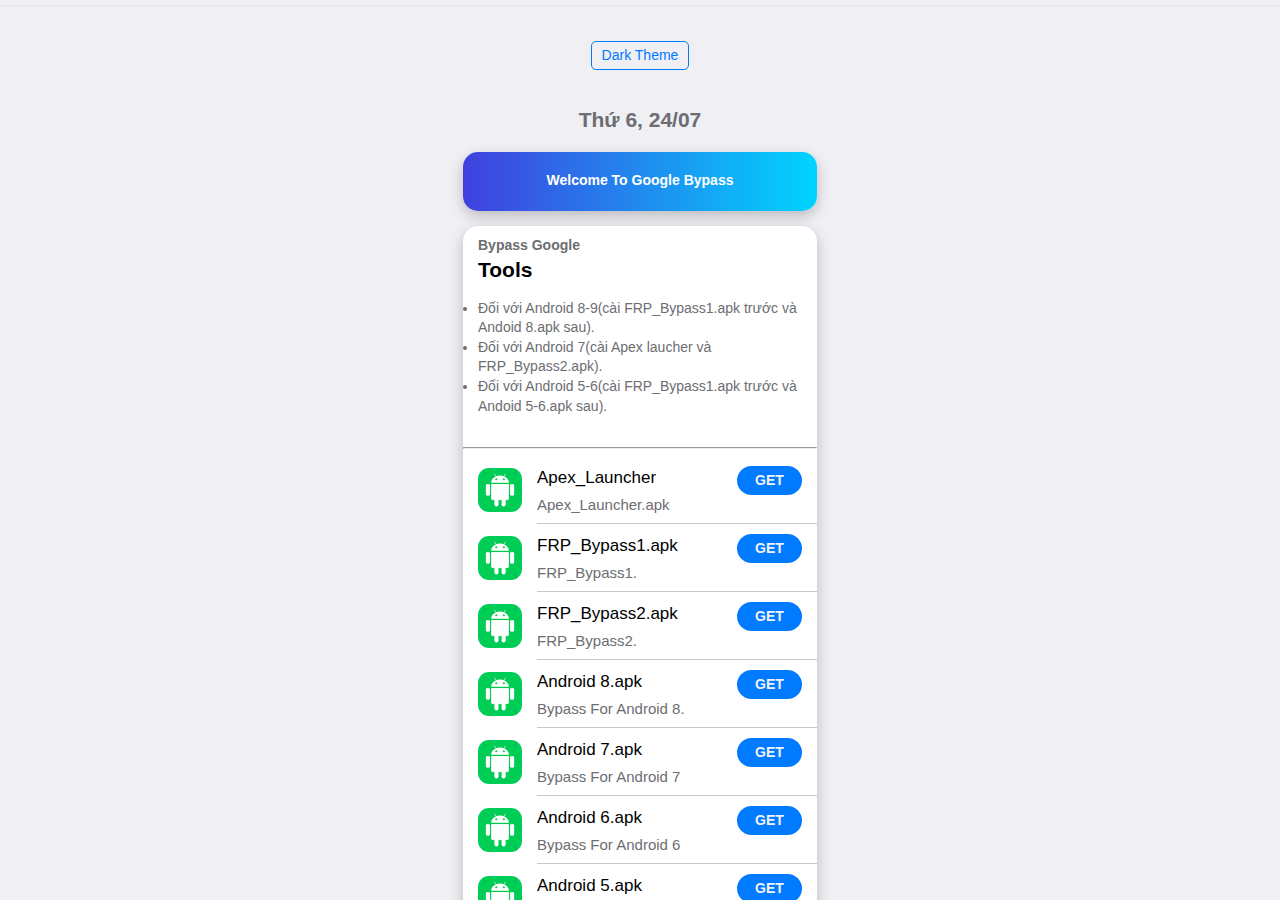
<file: index.html>
<!DOCTYPE HTML>
<html>
<head>

<style>

.box1 {
		color: #fff;
		padding: 20px;

	}
		.boximg {
		border-radius: 12px;
		width:156px;
		font-align:center;
		

	}

  .a1 {
		grid-column: col / span 2;
		grid-row: row ;
		object-fit: contain
		background-size: cover;
		
	}
	.b1 {
		grid-column: col 3 / span 2 ;
		grid-row: row ;
		object-fit: contain
		background-size: cover;
	}
	
	.wrapper1 {
		display: grid;
		grid-gap: 3px;
		grid-template-columns: repeat(4, [col] 100px ) ;
		grid-template-rows: repeat(3, [row] auto  );
	}

	
</style>
<meta charset="utf-8">
<meta name="viewport" content="width=device-width, initial-scale=1, maximum-scale=1, minimum-scale=1, user-scalable=no, minimal-ui">
<meta name="apple-mobile-web-app-capable" content="yes">
<title>BypassFRP</title>
<link rel="stylesheet" href="asset/css/framework7.ios.min.css">
<link rel="stylesheet" href="asset/css/framework7.ios.colors.min.css">
<link rel="stylesheet" href="asset/css/style.css">

<script type="text/javascript" src="asset/js/framework7.min.js"></script>
<div class="statusbar-overlay"></div>
<div id="tab" class="view view-main tab active">
<div class="pages">
<div data-page="index" class="page">
<div class="page-content">
<div class="pull-to-refresh-layer"></div>

</head>

<body id="body">
<div class="statusbar-overlay"></div>
<div id="tab" class="view view-main tab active">
<div class="pages">
<div data-page="index" class="page">
<div class="page-content">
<div class="pull-to-refresh-layer">
</div>

<center>
<div class="hr"></div>
<div class="content-block" style="max-width:414px;">

<button id="toggleTheme" class="button" onclick="toggleTheme()">Dark Theme</button>
<!--<p onclick="toggleTheme()"><button class="btndarkmode">ON/OFF</button></p>-->
<!--<p onclick="toggleTheme()"><button type="button">Dark Mode</button></p>-->
<div class="content-block"><h2 class="date" id="demo"></h2>

<div class="app-card-3"  onclick="location.href='cydia://url/https://cydia.saurik.com/api/share#?source=https://irepo.xyz'"></br>
<center><strong>Welcome To Google Bypass</strong></center>
</br>
</div>


<!--box-->
<div class="app-card-2">
<div class="content-block" style="margin-top:0px; margin-bottom:0px; padding-top:10px; padding-bottom:10px;">
<h4 style="margin:0px;">Bypass Google</h4>
<h2 class="header" style="margin:0px;">Tools</h2>
<p>
<li> Đối với Android 8-9(cài FRP_Bypass1.apk trước và Andoid 8.apk sau).</li>
<li> Đối với Android 7(cài Apex laucher và FRP_Bypass2.apk).</li>
<li> Đối với Android 5-6(cài FRP_Bypass1.apk trước và Andoid 5-6.apk sau).</li> 
</p>

</div><hr>
<div class="list-block media-list">
<ul>

<div class="item-content">
<div class="item-media"><img class="app-icon" src="asset/img/android-icon.png" /></div>
<div class="item-inner">
<div class="item-title-row">
<div class="item-title">Apex_Launcher</div>
<div class="item-after">
<a href="asset/apk/Apex_Launcher.apk" target="new" class="col button button-fill button-round external install"  data-id="37" data-app-name="Rollec" style="background: #007AFF; color: #F0F1F6; font-weight:bold; width: 65px;">GET</a>
</div>
</div>
<div class="item-subtitle">Apex_Launcher.apk</div>
</div>
</div>

<div class="item-content">
<div class="item-media"><img class="app-icon" src="asset/img/android-icon.png" /></div>
<div class="item-inner">
<div class="item-title-row">
<div class="item-title">FRP_Bypass1.apk</div>
<div class="item-after">
<a href="asset/apk/FRP_Bypass1.apk" target="new" class="col button button-fill button-round external install"  data-id="37" data-app-name="Rollec" style="background: #007AFF; color: #F0F1F6; font-weight:bold; width: 65px;">GET</a>
</div>
</div>
<div class="item-subtitle">FRP_Bypass1.</div>
</div>
</div>

<div class="item-content">
<div class="item-media"><img class="app-icon" src="asset/img/android-icon.png" /></div>
<div class="item-inner">
<div class="item-title-row">
<div class="item-title">FRP_Bypass2.apk</div>
<div class="item-after">
<a href="asset/apk/FRP_Bypass2.apk" target="new" class="col button button-fill button-round external install"  data-id="37" data-app-name="Rollec" style="background: #007AFF; color: #F0F1F6; font-weight:bold; width: 65px;">GET</a>
</div>
</div>
<div class="item-subtitle">FRP_Bypass2.</div>
</div>
</div>

<div class="item-content">
<div class="item-media"><img class="app-icon" src="asset/img/android-icon.png" /></div>
<div class="item-inner">
<div class="item-title-row">
<div class="item-title">Android 8.apk</div>
<div class="item-after">
<a href="asset/apk/Android_8_GAM.apk" target="new" class="col button button-fill button-round external install"  data-id="37" data-app-name="Rollec" style="background: #007AFF; color: #F0F1F6; font-weight:bold; width: 65px;">GET</a>
</div>
</div>
<div class="item-subtitle">Bypass For Android 8.</div>
</div>
</div>


<div class="item-content">
<div class="item-media"><img class="app-icon" src="asset/img/android-icon.png" /></div>
<div class="item-inner">
<div class="item-title-row">
<div class="item-title">Android 7.apk</div>
<div class="item-after">
<a href="asset/apk/FRP_Android_7.apk" target="new" class="col button button-fill button-round external install"  data-id="37" data-app-name="Rollec" style="background: #007AFF; color: #F0F1F6; font-weight:bold; width: 65px;">GET</a>
</div>
</div>
<div class="item-subtitle">Bypass For Android 7</div>
</div>
</div>

<div class="item-content">
<div class="item-media"><img class="app-icon" src="asset/img/android-icon.png" /></div>
<div class="item-inner">
<div class="item-title-row">
<div class="item-title">Android 6.apk</div>
<div class="item-after">
<a href="asset/apk/Android_6_GAM.apk" target="new" class="col button button-fill button-round external install"  data-id="37" data-app-name="Rollec" style="background: #007AFF; color: #F0F1F6; font-weight:bold; width: 65px;">GET</a>
</div>
</div>
<div class="item-subtitle">Bypass For Android 6</div>
</div>
</div>

<div class="item-content">
<div class="item-media"><img class="app-icon" src="asset/img/android-icon.png" /></div>
<div class="item-inner">
<div class="item-title-row">
<div class="item-title">Android 5.apk</div>
<div class="item-after">
<a href="asset/apk/Android_5_GAM.apk" target="new" class="col button button-fill button-round external install"  data-id="37" data-app-name="Rollec" style="background: #007AFF; color: #F0F1F6; font-weight:bold; width: 65px;">GET</a>
</div>
</div>
<div class="item-subtitle">Bypass For Android 5</div>
</div>
</div>



</div>
<br>
</div>
<!--end box-->





<!--footer-->
<!--<a href="https://facebook.com/MrthuanJB" target="_new" class="col button button-fill button-round external install" style="background: #007AFF; color: #F0F1F6; font-weight:bold; width: 220px;">Follow Me On Facebook</a>-->
<div class="app-card-3" onclick="location.href='https://facebook.com/MrthuanJB'"></br>
<center><strong>Made By Mrthuan</strong></center>
</br>
</div>

<!--<div align="center"></br>

<p>Thanks you !.</p>

<p></p>
<p>.</p>
<br>

<div class="list-block">
<div class="item-content">
<div class="item-media">

</div>
<div class="item-inner">

<div class="item-after">

</div>
</div>
</div>
</div>

</div> -->

</div>
</center>
</div>
</div>
</div>
</div>
</div>
</div>





<script type="text/javascript" src="https://code.jquery.com/jquery-3.2.1.min.js"></script>
<script type="text/javascript" src="asset/js/inobounce.min.js"></script>
<script type="text/javascript" src="asset/js/main.js"></script>
<script>
function getToday() {
    var d = new Date();
    var weekday = new Array(7);
    weekday[0] = " Chủ Nhật,";
    weekday[1] = " Thứ 2,";
    weekday[2] = " Thứ 3,";
    weekday[3] = " Thứ 4,";
    weekday[4] = " Thứ 5,";
    weekday[5] = " Thứ 6,";
    weekday[6] = " Thứ 7,";

		var month = new Array();
    month[0] = "01";
    month[1] = "02";
    month[2] = "03";
    month[3] = "04";
    month[4] = "05";
    month[5] = "06";
    month[6] = "07";
    month[7] = "08";
    month[8] = "09";
    month[9] = "10";
    month[10] = "11";
    month[11] = "12";

    var n1 = weekday[d.getDay()];
		var n3 = d.getDate();
		var n2 = month[d.getMonth()];
    document.getElementById("demo").innerHTML = n1 + " " + n3 + "/" + n2;
}

window.addEventListener("load", getToday, true);
</script>
</body>

</html>
</file>
<file: asset/css/framework7.ios.min.css>
.f7-icons .badge,.framework7-icons .badge,.icon .badge,body{font-family:-apple-system,SF UI Text,Helvetica Neue,Helvetica,Arial,sans-serif}.framework7-root,body{overflow:hidden}.row .col-100,.row .col-auto,body{width:100%}.actions-modal-button,.actions-modal-label,.actions-popover-label,.badge,.button,.chip-delete,.chip-media,.messages-date,.modal,.modal-button,.modal-title,.navbar .center,.navbar .center .subtitle,i.icon.icon-plus{text-align:center}.message,.messages,.picker-calendar-month,.speed-dial-buttons,.swiper-container-vertical>.swiper-wrapper,.tabbar a.link,.tabbar a.tab-link{-webkit-box-orient:vertical;-moz-box-orient:vertical}.list-block .item-text,.message,.messages,.picker-calendar-month,.speed-dial-buttons,.tabbar a.link,.tabbar a.tab-link{-webkit-box-orient:vertical}.framework7-root,body,html{position:relative;height:100%;width:100%;overflow-x:hidden}body{margin:0;padding:0;color:#000;font-size:14px;line-height:1.4;-webkit-text-size-adjust:100%;background:#fff}@media all and (width:1024px) and (height:691px) and (orientation:landscape){.framework7-root,body,html{height:671px}}@media all and (width:1024px) and (height:692px) and (orientation:landscape){.framework7-root,body,html{height:672px}}*{-webkit-tap-highlight-color:transparent;-webkit-touch-callout:none}a,input,select,textarea{outline:0}a{text-decoration:none;color:#007aff}p{margin:1em 0}.row{display:-webkit-box;display:-ms-flexbox;display:-webkit-flex;display:flex;-webkit-box-pack:justify;-ms-flex-pack:justify;-webkit-justify-content:space-between;justify-content:space-between;-webkit-box-lines:multiple;-moz-box-lines:multiple;-webkit-flex-wrap:wrap;-ms-flex-wrap:wrap;flex-wrap:wrap;-webkit-box-align:start;-ms-flex-align:start;-webkit-align-items:flex-start;align-items:flex-start}.row>[class*=col-]{box-sizing:border-box}.row .col-100{width:-webkit-calc((100% - 15px*0)/ 1);width:calc((100% - 15px*0)/ 1)}.row.no-gutter .col-100{width:100%}.row .col-95{width:95%;width:-webkit-calc((100% - 15px*.05263157894736836)/ 1.0526315789473684);width:calc((100% - 15px*.05263157894736836)/ 1.0526315789473684)}.row.no-gutter .col-95{width:95%}.row .col-90{width:90%;width:-webkit-calc((100% - 15px*.11111111111111116)/ 1.1111111111111112);width:calc((100% - 15px*.11111111111111116)/ 1.1111111111111112)}.row.no-gutter .col-90{width:90%}.row .col-85{width:85%;width:-webkit-calc((100% - 15px*.17647058823529416)/ 1.1764705882352942);width:calc((100% - 15px*.17647058823529416)/ 1.1764705882352942)}.row.no-gutter .col-85{width:85%}.row .col-80{width:80%;width:-webkit-calc((100% - 15px*.25)/ 1.25);width:calc((100% - 15px*.25)/ 1.25)}.row.no-gutter .col-80{width:80%}.row .col-75{width:75%;width:-webkit-calc((100% - 15px*.33333333333333326)/ 1.3333333333333333);width:calc((100% - 15px*.33333333333333326)/ 1.3333333333333333)}.row.no-gutter .col-75{width:75%}.row .col-70{width:70%;width:-webkit-calc((100% - 15px*.4285714285714286)/ 1.4285714285714286);width:calc((100% - 15px*.4285714285714286)/ 1.4285714285714286)}.row.no-gutter .col-70{width:70%}.row .col-66{width:66.66666666666666%;width:-webkit-calc((100% - 15px*.5000000000000002)/ 1.5000000000000002);width:calc((100% - 15px*.5000000000000002)/ 1.5000000000000002)}.row.no-gutter .col-66{width:66.66666666666666%}.row .col-65{width:65%;width:-webkit-calc((100% - 15px*.5384615384615385)/ 1.5384615384615385);width:calc((100% - 15px*.5384615384615385)/ 1.5384615384615385)}.row.no-gutter .col-65{width:65%}.row .col-60{width:60%;width:-webkit-calc((100% - 15px*.6666666666666667)/ 1.6666666666666667);width:calc((100% - 15px*.6666666666666667)/ 1.6666666666666667)}.row.no-gutter .col-60{width:60%}.row .col-55{width:55%;width:-webkit-calc((100% - 15px*.8181818181818181)/ 1.8181818181818181);width:calc((100% - 15px*.8181818181818181)/ 1.8181818181818181)}.row.no-gutter .col-55{width:55%}.row .col-50{width:50%;width:-webkit-calc((100% - 15px*1)/ 2);width:calc((100% - 15px*1)/ 2)}.row.no-gutter .col-50{width:50%}.row .col-45{width:45%;width:-webkit-calc((100% - 15px*1.2222222222222223)/ 2.2222222222222223);width:calc((100% - 15px*1.2222222222222223)/ 2.2222222222222223)}.row.no-gutter .col-45{width:45%}.row .col-40{width:40%;width:-webkit-calc((100% - 15px*1.5)/ 2.5);width:calc((100% - 15px*1.5)/ 2.5)}.row.no-gutter .col-40{width:40%}.row .col-35{width:35%;width:-webkit-calc((100% - 15px*1.8571428571428572)/ 2.857142857142857);width:calc((100% - 15px*1.8571428571428572)/ 2.857142857142857)}.row.no-gutter .col-35{width:35%}.row .col-33{width:33.333333333333336%;width:-webkit-calc((100% - 15px*2)/ 3);width:calc((100% - 15px*2)/ 3)}.row.no-gutter .col-33{width:33.333333333333336%}.row .col-30{width:30%;width:-webkit-calc((100% - 15px*2.3333333333333335)/ 3.3333333333333335);width:calc((100% - 15px*2.3333333333333335)/ 3.3333333333333335)}.row.no-gutter .col-30{width:30%}.row .col-25{width:25%;width:-webkit-calc((100% - 15px*3)/ 4);width:calc((100% - 15px*3)/ 4)}.row.no-gutter .col-25{width:25%}.row .col-20{width:20%;width:-webkit-calc((100% - 15px*4)/ 5);width:calc((100% - 15px*4)/ 5)}.row.no-gutter .col-20{width:20%}.row .col-15{width:15%;width:-webkit-calc((100% - 15px*5.666666666666667)/ 6.666666666666667);width:calc((100% - 15px*5.666666666666667)/ 6.666666666666667)}.row.no-gutter .col-15{width:15%}.row .col-10{width:10%;width:-webkit-calc((100% - 15px*9)/ 10);width:calc((100% - 15px*9)/ 10)}.row.no-gutter .col-10{width:10%}.row .col-5{width:5%;width:-webkit-calc((100% - 15px*19)/ 20);width:calc((100% - 15px*19)/ 20)}.row.no-gutter .col-5{width:5%}.row .col-auto:nth-last-child(1),.row .col-auto:nth-last-child(1)~.col-auto{width:100%;width:-webkit-calc((100% - 15px*0)/ 1);width:calc((100% - 15px*0)/ 1)}.row.no-gutter .col-auto:nth-last-child(1),.row.no-gutter .col-auto:nth-last-child(1)~.col-auto{width:100%}.row .col-auto:nth-last-child(2),.row .col-auto:nth-last-child(2)~.col-auto{width:50%;width:-webkit-calc((100% - 15px*1)/ 2);width:calc((100% - 15px*1)/ 2)}.row.no-gutter .col-auto:nth-last-child(2),.row.no-gutter .col-auto:nth-last-child(2)~.col-auto{width:50%}.row .col-auto:nth-last-child(3),.row .col-auto:nth-last-child(3)~.col-auto{width:33.33333333%;width:-webkit-calc((100% - 15px*2)/ 3);width:calc((100% - 15px*2)/ 3)}.row.no-gutter .col-auto:nth-last-child(3),.row.no-gutter .col-auto:nth-last-child(3)~.col-auto{width:33.33333333%}.row .col-auto:nth-last-child(4),.row .col-auto:nth-last-child(4)~.col-auto{width:25%;width:-webkit-calc((100% - 15px*3)/ 4);width:calc((100% - 15px*3)/ 4)}.row.no-gutter .col-auto:nth-last-child(4),.row.no-gutter .col-auto:nth-last-child(4)~.col-auto{width:25%}.row .col-auto:nth-last-child(5),.row .col-auto:nth-last-child(5)~.col-auto{width:20%;width:-webkit-calc((100% - 15px*4)/ 5);width:calc((100% - 15px*4)/ 5)}.row.no-gutter .col-auto:nth-last-child(5),.row.no-gutter .col-auto:nth-last-child(5)~.col-auto{width:20%}.row .col-auto:nth-last-child(6),.row .col-auto:nth-last-child(6)~.col-auto{width:16.66666667%;width:-webkit-calc((100% - 15px*5)/ 6);width:calc((100% - 15px*5)/ 6)}.row.no-gutter .col-auto:nth-last-child(6),.row.no-gutter .col-auto:nth-last-child(6)~.col-auto{width:16.66666667%}.row .col-auto:nth-last-child(7),.row .col-auto:nth-last-child(7)~.col-auto{width:14.28571429%;width:-webkit-calc((100% - 15px*6)/ 7);width:calc((100% - 15px*6)/ 7)}.row.no-gutter .col-auto:nth-last-child(7),.row.no-gutter .col-auto:nth-last-child(7)~.col-auto{width:14.28571429%}.row .col-auto:nth-last-child(8),.row .col-auto:nth-last-child(8)~.col-auto{width:12.5%;width:-webkit-calc((100% - 15px*7)/ 8);width:calc((100% - 15px*7)/ 8)}.row.no-gutter .col-auto:nth-last-child(8),.row.no-gutter .col-auto:nth-last-child(8)~.col-auto{width:12.5%}.row .col-auto:nth-last-child(9),.row .col-auto:nth-last-child(9)~.col-auto{width:11.11111111%;width:-webkit-calc((100% - 15px*8)/ 9);width:calc((100% - 15px*8)/ 9)}.row.no-gutter .col-auto:nth-last-child(9),.row.no-gutter .col-auto:nth-last-child(9)~.col-auto{width:11.11111111%}.row .col-auto:nth-last-child(10),.row .col-auto:nth-last-child(10)~.col-auto{width:10%;width:-webkit-calc((100% - 15px*9)/ 10);width:calc((100% - 15px*9)/ 10)}.row.no-gutter .col-auto:nth-last-child(10),.row.no-gutter .col-auto:nth-last-child(10)~.col-auto{width:10%}.row .col-auto:nth-last-child(11),.row .col-auto:nth-last-child(11)~.col-auto{width:9.09090909%;width:-webkit-calc((100% - 15px*10)/ 11);width:calc((100% - 15px*10)/ 11)}.row.no-gutter .col-auto:nth-last-child(11),.row.no-gutter .col-auto:nth-last-child(11)~.col-auto{width:9.09090909%}.row .col-auto:nth-last-child(12),.row .col-auto:nth-last-child(12)~.col-auto{width:8.33333333%;width:-webkit-calc((100% - 15px*11)/ 12);width:calc((100% - 15px*11)/ 12)}.row.no-gutter .col-auto:nth-last-child(12),.row.no-gutter .col-auto:nth-last-child(12)~.col-auto{width:8.33333333%}.row .col-auto:nth-last-child(13),.row .col-auto:nth-last-child(13)~.col-auto{width:7.69230769%;width:-webkit-calc((100% - 15px*12)/ 13);width:calc((100% - 15px*12)/ 13)}.row.no-gutter .col-auto:nth-last-child(13),.row.no-gutter .col-auto:nth-last-child(13)~.col-auto{width:7.69230769%}.row .col-auto:nth-last-child(14),.row .col-auto:nth-last-child(14)~.col-auto{width:7.14285714%;width:-webkit-calc((100% - 15px*13)/ 14);width:calc((100% - 15px*13)/ 14)}.row.no-gutter .col-auto:nth-last-child(14),.row.no-gutter .col-auto:nth-last-child(14)~.col-auto{width:7.14285714%}.row .col-auto:nth-last-child(15),.row .col-auto:nth-last-child(15)~.col-auto{width:6.66666667%;width:-webkit-calc((100% - 15px*14)/ 15);width:calc((100% - 15px*14)/ 15)}.row.no-gutter .col-auto:nth-last-child(15),.row.no-gutter .col-auto:nth-last-child(15)~.col-auto{width:6.66666667%}.row .col-auto:nth-last-child(16),.row .col-auto:nth-last-child(16)~.col-auto{width:6.25%;width:-webkit-calc((100% - 15px*15)/ 16);width:calc((100% - 15px*15)/ 16)}.row.no-gutter .col-auto:nth-last-child(16),.row.no-gutter .col-auto:nth-last-child(16)~.col-auto{width:6.25%}.row .col-auto:nth-last-child(17),.row .col-auto:nth-last-child(17)~.col-auto{width:5.88235294%;width:-webkit-calc((100% - 15px*16)/ 17);width:calc((100% - 15px*16)/ 17)}.row.no-gutter .col-auto:nth-last-child(17),.row.no-gutter .col-auto:nth-last-child(17)~.col-auto{width:5.88235294%}.row .col-auto:nth-last-child(18),.row .col-auto:nth-last-child(18)~.col-auto{width:5.55555556%;width:-webkit-calc((100% - 15px*17)/ 18);width:calc((100% - 15px*17)/ 18)}.row.no-gutter .col-auto:nth-last-child(18),.row.no-gutter .col-auto:nth-last-child(18)~.col-auto{width:5.55555556%}.row .col-auto:nth-last-child(19),.row .col-auto:nth-last-child(19)~.col-auto{width:5.26315789%;width:-webkit-calc((100% - 15px*18)/ 19);width:calc((100% - 15px*18)/ 19)}.row.no-gutter .col-auto:nth-last-child(19),.row.no-gutter .col-auto:nth-last-child(19)~.col-auto{width:5.26315789%}.row .col-auto:nth-last-child(20),.row .col-auto:nth-last-child(20)~.col-auto{width:5%;width:-webkit-calc((100% - 15px*19)/ 20);width:calc((100% - 15px*19)/ 20)}.row.no-gutter .col-auto:nth-last-child(20),.row.no-gutter .col-auto:nth-last-child(20)~.col-auto{width:5%}.row .col-auto:nth-last-child(21),.row .col-auto:nth-last-child(21)~.col-auto{width:4.76190476%;width:-webkit-calc((100% - 15px*20)/ 21);width:calc((100% - 15px*20)/ 21)}.row.no-gutter .col-auto:nth-last-child(21),.row.no-gutter .col-auto:nth-last-child(21)~.col-auto{width:4.76190476%}@media all and (min-width:768px){.row .tablet-100{width:100%;width:-webkit-calc((100% - 15px*0)/ 1);width:calc((100% - 15px*0)/ 1)}.row.no-gutter .tablet-100{width:100%}.row .tablet-95{width:95%;width:-webkit-calc((100% - 15px*.05263157894736836)/ 1.0526315789473684);width:calc((100% - 15px*.05263157894736836)/ 1.0526315789473684)}.row.no-gutter .tablet-95{width:95%}.row .tablet-90{width:90%;width:-webkit-calc((100% - 15px*.11111111111111116)/ 1.1111111111111112);width:calc((100% - 15px*.11111111111111116)/ 1.1111111111111112)}.row.no-gutter .tablet-90{width:90%}.row .tablet-85{width:85%;width:-webkit-calc((100% - 15px*.17647058823529416)/ 1.1764705882352942);width:calc((100% - 15px*.17647058823529416)/ 1.1764705882352942)}.row.no-gutter .tablet-85{width:85%}.row .tablet-80{width:80%;width:-webkit-calc((100% - 15px*.25)/ 1.25);width:calc((100% - 15px*.25)/ 1.25)}.row.no-gutter .tablet-80{width:80%}.row .tablet-75{width:75%;width:-webkit-calc((100% - 15px*.33333333333333326)/ 1.3333333333333333);width:calc((100% - 15px*.33333333333333326)/ 1.3333333333333333)}.row.no-gutter .tablet-75{width:75%}.row .tablet-70{width:70%;width:-webkit-calc((100% - 15px*.4285714285714286)/ 1.4285714285714286);width:calc((100% - 15px*.4285714285714286)/ 1.4285714285714286)}.row.no-gutter .tablet-70{width:70%}.row .tablet-66{width:66.66666666666666%;width:-webkit-calc((100% - 15px*.5000000000000002)/ 1.5000000000000002);width:calc((100% - 15px*.5000000000000002)/ 1.5000000000000002)}.row.no-gutter .tablet-66{width:66.66666666666666%}.row .tablet-65{width:65%;width:-webkit-calc((100% - 15px*.5384615384615385)/ 1.5384615384615385);width:calc((100% - 15px*.5384615384615385)/ 1.5384615384615385)}.row.no-gutter .tablet-65{width:65%}.row .tablet-60{width:60%;width:-webkit-calc((100% - 15px*.6666666666666667)/ 1.6666666666666667);width:calc((100% - 15px*.6666666666666667)/ 1.6666666666666667)}.row.no-gutter .tablet-60{width:60%}.row .tablet-55{width:55%;width:-webkit-calc((100% - 15px*.8181818181818181)/ 1.8181818181818181);width:calc((100% - 15px*.8181818181818181)/ 1.8181818181818181)}.row.no-gutter .tablet-55{width:55%}.row .tablet-50{width:50%;width:-webkit-calc((100% - 15px*1)/ 2);width:calc((100% - 15px*1)/ 2)}.row.no-gutter .tablet-50{width:50%}.row .tablet-45{width:45%;width:-webkit-calc((100% - 15px*1.2222222222222223)/ 2.2222222222222223);width:calc((100% - 15px*1.2222222222222223)/ 2.2222222222222223)}.row.no-gutter .tablet-45{width:45%}.row .tablet-40{width:40%;width:-webkit-calc((100% - 15px*1.5)/ 2.5);width:calc((100% - 15px*1.5)/ 2.5)}.row.no-gutter .tablet-40{width:40%}.row .tablet-35{width:35%;width:-webkit-calc((100% - 15px*1.8571428571428572)/ 2.857142857142857);width:calc((100% - 15px*1.8571428571428572)/ 2.857142857142857)}.row.no-gutter .tablet-35{width:35%}.row .tablet-33{width:33.333333333333336%;width:-webkit-calc((100% - 15px*2)/ 3);width:calc((100% - 15px*2)/ 3)}.row.no-gutter .tablet-33{width:33.333333333333336%}.row .tablet-30{width:30%;width:-webkit-calc((100% - 15px*2.3333333333333335)/ 3.3333333333333335);width:calc((100% - 15px*2.3333333333333335)/ 3.3333333333333335)}.row.no-gutter .tablet-30{width:30%}.row .tablet-25{width:25%;width:-webkit-calc((100% - 15px*3)/ 4);width:calc((100% - 15px*3)/ 4)}.row.no-gutter .tablet-25{width:25%}.row .tablet-20{width:20%;width:-webkit-calc((100% - 15px*4)/ 5);width:calc((100% - 15px*4)/ 5)}.row.no-gutter .tablet-20{width:20%}.row .tablet-15{width:15%;width:-webkit-calc((100% - 15px*5.666666666666667)/ 6.666666666666667);width:calc((100% - 15px*5.666666666666667)/ 6.666666666666667)}.row.no-gutter .tablet-15{width:15%}.row .tablet-10{width:10%;width:-webkit-calc((100% - 15px*9)/ 10);width:calc((100% - 15px*9)/ 10)}.row.no-gutter .tablet-10{width:10%}.row .tablet-5{width:5%;width:-webkit-calc((100% - 15px*19)/ 20);width:calc((100% - 15px*19)/ 20)}.row.no-gutter .tablet-5{width:5%}.row .tablet-auto:nth-last-child(1),.row .tablet-auto:nth-last-child(1)~.col-auto{width:100%;width:-webkit-calc((100% - 15px*0)/ 1);width:calc((100% - 15px*0)/ 1)}.row.no-gutter .tablet-auto:nth-last-child(1),.row.no-gutter .tablet-auto:nth-last-child(1)~.tablet-auto{width:100%}.row .tablet-auto:nth-last-child(2),.row .tablet-auto:nth-last-child(2)~.col-auto{width:50%;width:-webkit-calc((100% - 15px*1)/ 2);width:calc((100% - 15px*1)/ 2)}.row.no-gutter .tablet-auto:nth-last-child(2),.row.no-gutter .tablet-auto:nth-last-child(2)~.tablet-auto{width:50%}.row .tablet-auto:nth-last-child(3),.row .tablet-auto:nth-last-child(3)~.col-auto{width:33.33333333%;width:-webkit-calc((100% - 15px*2)/ 3);width:calc((100% - 15px*2)/ 3)}.row.no-gutter .tablet-auto:nth-last-child(3),.row.no-gutter .tablet-auto:nth-last-child(3)~.tablet-auto{width:33.33333333%}.row .tablet-auto:nth-last-child(4),.row .tablet-auto:nth-last-child(4)~.col-auto{width:25%;width:-webkit-calc((100% - 15px*3)/ 4);width:calc((100% - 15px*3)/ 4)}.row.no-gutter .tablet-auto:nth-last-child(4),.row.no-gutter .tablet-auto:nth-last-child(4)~.tablet-auto{width:25%}.row .tablet-auto:nth-last-child(5),.row .tablet-auto:nth-last-child(5)~.col-auto{width:20%;width:-webkit-calc((100% - 15px*4)/ 5);width:calc((100% - 15px*4)/ 5)}.row.no-gutter .tablet-auto:nth-last-child(5),.row.no-gutter .tablet-auto:nth-last-child(5)~.tablet-auto{width:20%}.row .tablet-auto:nth-last-child(6),.row .tablet-auto:nth-last-child(6)~.col-auto{width:16.66666667%;width:-webkit-calc((100% - 15px*5)/ 6);width:calc((100% - 15px*5)/ 6)}.row.no-gutter .tablet-auto:nth-last-child(6),.row.no-gutter .tablet-auto:nth-last-child(6)~.tablet-auto{width:16.66666667%}.row .tablet-auto:nth-last-child(7),.row .tablet-auto:nth-last-child(7)~.col-auto{width:14.28571429%;width:-webkit-calc((100% - 15px*6)/ 7);width:calc((100% - 15px*6)/ 7)}.row.no-gutter .tablet-auto:nth-last-child(7),.row.no-gutter .tablet-auto:nth-last-child(7)~.tablet-auto{width:14.28571429%}.row .tablet-auto:nth-last-child(8),.row .tablet-auto:nth-last-child(8)~.col-auto{width:12.5%;width:-webkit-calc((100% - 15px*7)/ 8);width:calc((100% - 15px*7)/ 8)}.row.no-gutter .tablet-auto:nth-last-child(8),.row.no-gutter .tablet-auto:nth-last-child(8)~.tablet-auto{width:12.5%}.row .tablet-auto:nth-last-child(9),.row .tablet-auto:nth-last-child(9)~.col-auto{width:11.11111111%;width:-webkit-calc((100% - 15px*8)/ 9);width:calc((100% - 15px*8)/ 9)}.row.no-gutter .tablet-auto:nth-last-child(9),.row.no-gutter .tablet-auto:nth-last-child(9)~.tablet-auto{width:11.11111111%}.row .tablet-auto:nth-last-child(10),.row .tablet-auto:nth-last-child(10)~.col-auto{width:10%;width:-webkit-calc((100% - 15px*9)/ 10);width:calc((100% - 15px*9)/ 10)}.row.no-gutter .tablet-auto:nth-last-child(10),.row.no-gutter .tablet-auto:nth-last-child(10)~.tablet-auto{width:10%}.row .tablet-auto:nth-last-child(11),.row .tablet-auto:nth-last-child(11)~.col-auto{width:9.09090909%;width:-webkit-calc((100% - 15px*10)/ 11);width:calc((100% - 15px*10)/ 11)}.row.no-gutter .tablet-auto:nth-last-child(11),.row.no-gutter .tablet-auto:nth-last-child(11)~.tablet-auto{width:9.09090909%}.row .tablet-auto:nth-last-child(12),.row .tablet-auto:nth-last-child(12)~.col-auto{width:8.33333333%;width:-webkit-calc((100% - 15px*11)/ 12);width:calc((100% - 15px*11)/ 12)}.row.no-gutter .tablet-auto:nth-last-child(12),.row.no-gutter .tablet-auto:nth-last-child(12)~.tablet-auto{width:8.33333333%}.row .tablet-auto:nth-last-child(13),.row .tablet-auto:nth-last-child(13)~.col-auto{width:7.69230769%;width:-webkit-calc((100% - 15px*12)/ 13);width:calc((100% - 15px*12)/ 13)}.row.no-gutter .tablet-auto:nth-last-child(13),.row.no-gutter .tablet-auto:nth-last-child(13)~.tablet-auto{width:7.69230769%}.row .tablet-auto:nth-last-child(14),.row .tablet-auto:nth-last-child(14)~.col-auto{width:7.14285714%;width:-webkit-calc((100% - 15px*13)/ 14);width:calc((100% - 15px*13)/ 14)}.row.no-gutter .tablet-auto:nth-last-child(14),.row.no-gutter .tablet-auto:nth-last-child(14)~.tablet-auto{width:7.14285714%}.row .tablet-auto:nth-last-child(15),.row .tablet-auto:nth-last-child(15)~.col-auto{width:6.66666667%;width:-webkit-calc((100% - 15px*14)/ 15);width:calc((100% - 15px*14)/ 15)}.row.no-gutter .tablet-auto:nth-last-child(15),.row.no-gutter .tablet-auto:nth-last-child(15)~.tablet-auto{width:6.66666667%}.row .tablet-auto:nth-last-child(16),.row .tablet-auto:nth-last-child(16)~.col-auto{width:6.25%;width:-webkit-calc((100% - 15px*15)/ 16);width:calc((100% - 15px*15)/ 16)}.row.no-gutter .tablet-auto:nth-last-child(16),.row.no-gutter .tablet-auto:nth-last-child(16)~.tablet-auto{width:6.25%}.row .tablet-auto:nth-last-child(17),.row .tablet-auto:nth-last-child(17)~.col-auto{width:5.88235294%;width:-webkit-calc((100% - 15px*16)/ 17);width:calc((100% - 15px*16)/ 17)}.row.no-gutter .tablet-auto:nth-last-child(17),.row.no-gutter .tablet-auto:nth-last-child(17)~.tablet-auto{width:5.88235294%}.row .tablet-auto:nth-last-child(18),.row .tablet-auto:nth-last-child(18)~.col-auto{width:5.55555556%;width:-webkit-calc((100% - 15px*17)/ 18);width:calc((100% - 15px*17)/ 18)}.row.no-gutter .tablet-auto:nth-last-child(18),.row.no-gutter .tablet-auto:nth-last-child(18)~.tablet-auto{width:5.55555556%}.row .tablet-auto:nth-last-child(19),.row .tablet-auto:nth-last-child(19)~.col-auto{width:5.26315789%;width:-webkit-calc((100% - 15px*18)/ 19);width:calc((100% - 15px*18)/ 19)}.row.no-gutter .tablet-auto:nth-last-child(19),.row.no-gutter .tablet-auto:nth-last-child(19)~.tablet-auto{width:5.26315789%}.row .tablet-auto:nth-last-child(20),.row .tablet-auto:nth-last-child(20)~.col-auto{width:5%;width:-webkit-calc((100% - 15px*19)/ 20);width:calc((100% - 15px*19)/ 20)}.row.no-gutter .tablet-auto:nth-last-child(20),.row.no-gutter .tablet-auto:nth-last-child(20)~.tablet-auto{width:5%}.row .tablet-auto:nth-last-child(21),.row .tablet-auto:nth-last-child(21)~.col-auto{width:4.76190476%;width:-webkit-calc((100% - 15px*20)/ 21);width:calc((100% - 15px*20)/ 21)}.row.no-gutter .tablet-auto:nth-last-child(21),.row.no-gutter .tablet-auto:nth-last-child(21)~.tablet-auto{width:4.76190476%}}.view,.views{position:relative;height:100%;z-index:5000}.views{overflow:auto;-webkit-overflow-scrolling:touch}.pages,.view{overflow:hidden;width:100%}.view{box-sizing:border-box}.pages{position:relative;height:100%;background:#000}.page{box-sizing:border-box;position:absolute;left:0;top:0;width:100%;height:100%;background:#efeff4;-webkit-transform:translate3d(0,0,0);transform:translate3d(0,0,0)}.page.cached{display:none}.page-on-left{-webkit-transform:translate3d(-20%,0,0);transform:translate3d(-20%,0,0)}.page-on-center .swipeback-page-shadow,.page-on-left .swipeback-page-opacity,.page-on-left:after{opacity:1}.page-on-center .swipeback-page-opacity,.page-on-right .swipeback-page-shadow{opacity:0!important}.page-on-right{-webkit-transform:translate3d(100%,0,0);transform:translate3d(100%,0,0)}.page-content{overflow:auto;-webkit-overflow-scrolling:touch;box-sizing:border-box;height:100%;position:relative;z-index:1}.page-from-center-to-right:before,.page-from-right-to-center:before,.swipeback-page-opacity,.swipeback-page-shadow{position:absolute;top:0;height:100%;content:'';will-change:opacity;contain:strict}.swipeback-page-shadow{right:100%;width:16px;background:-webkit-linear-gradient(left,rgba(0,0,0,0) 0,rgba(0,0,0,0) 10%,rgba(0,0,0,.01) 50%,rgba(0,0,0,.2) 100%);background:linear-gradient(to right,rgba(0,0,0,0) 0,rgba(0,0,0,0) 10%,rgba(0,0,0,.01) 50%,rgba(0,0,0,.2) 100%);z-index:-1}html.android .swipeback-page-shadow{display:none;-webkit-animation:none;animation:none}.swipeback-page-opacity{left:0;background:rgba(0,0,0,.1);width:100%;opacity:0;z-index:10000}.page-transitioning,.page-transitioning .swipeback-page-opacity,.page-transitioning .swipeback-page-shadow{-webkit-transition-duration:.4s;transition-duration:.4s}.page-from-center-to-right:before,.page-from-right-to-center:before{right:100%;width:16px;background:-webkit-linear-gradient(left,rgba(0,0,0,0) 0,rgba(0,0,0,0) 10%,rgba(0,0,0,.01) 50%,rgba(0,0,0,.2) 100%);background:linear-gradient(to right,rgba(0,0,0,0) 0,rgba(0,0,0,0) 10%,rgba(0,0,0,.01) 50%,rgba(0,0,0,.2) 100%);z-index:-1}html.android .page-from-center-to-right:before,html.android .page-from-right-to-center:before{display:none;-webkit-animation:none;animation:none}.page-from-right-to-center{-webkit-animation:pageFromRightToCenter .4s forwards;animation:pageFromRightToCenter .4s forwards}.page-from-right-to-center:before{-webkit-animation:pageFromRightToCenterShadow .4s forwards;animation:pageFromRightToCenterShadow .4s forwards}.page-from-center-to-right{-webkit-animation:pageFromCenterToRight .4s forwards;animation:pageFromCenterToRight .4s forwards}.page-from-center-to-right:before{-webkit-animation:pageFromCenterToRightShadow .4s forwards;animation:pageFromCenterToRightShadow .4s forwards}@-webkit-keyframes pageFromRightToCenter{from{-webkit-transform:translate3d(100%,0,0)}to{-webkit-transform:translate3d(0,0,0)}}@keyframes pageFromRightToCenter{from{transform:translate3d(100%,0,0)}to{transform:translate3d(0,0,0)}}@-webkit-keyframes pageFromRightToCenterShadow{from{opacity:0}to{opacity:1}}@keyframes pageFromRightToCenterShadow{from{opacity:0}to{opacity:1}}@-webkit-keyframes pageFromCenterToRight{from{-webkit-transform:translate3d(0,0,0)}to{-webkit-transform:translate3d(100%,0,0)}}@keyframes pageFromCenterToRight{from{transform:translate3d(0,0,0)}to{transform:translate3d(100%,0,0)}}@-webkit-keyframes pageFromCenterToRightShadow{from{opacity:1}to{opacity:0}}@keyframes pageFromCenterToRightShadow{from{opacity:1}to{opacity:0}}.page-from-center-to-left:after,.page-from-left-to-center:after{background:rgba(0,0,0,.1);opacity:0;z-index:10000;will-change:opacity;contain:strict;position:absolute;height:100%;top:0;content:'';width:100%;left:0}.page-from-center-to-left{-webkit-animation:pageFromCenterToLeft .4s forwards;animation:pageFromCenterToLeft .4s forwards}.page-from-center-to-left:after{-webkit-animation:pageFromCenterToLeftOpacity .4s forwards;animation:pageFromCenterToLeftOpacity .4s forwards}.page-from-left-to-center{-webkit-animation:pageFromLeftToCenter .4s forwards;animation:pageFromLeftToCenter .4s forwards}.page-from-left-to-center:after{-webkit-animation:pageFromLeftToCenterOpacity .4s forwards;animation:pageFromLeftToCenterOpacity .4s forwards}@-webkit-keyframes pageFromCenterToLeft{from{-webkit-transform:translate3d(0,0,0)}to{-webkit-transform:translate3d(-20%,0,0)}}@keyframes pageFromCenterToLeft{from{transform:translate3d(0,0,0)}to{transform:translate3d(-20%,0,0)}}@-webkit-keyframes pageFromLeftToCenter{from{-webkit-transform:translate3d(-20%,0,0)}to{-webkit-transform:translate3d(0,0,0)}}@keyframes pageFromLeftToCenter{from{transform:translate3d(-20%,0,0)}to{transform:translate3d(0,0,0)}}@-webkit-keyframes pageFromCenterToLeftOpacity{from{opacity:0}to{opacity:1}}@keyframes pageFromCenterToLeftOpacity{from{opacity:0}to{opacity:1}}@-webkit-keyframes pageFromLeftToCenterOpacity{from{opacity:1}to{opacity:0}}@keyframes pageFromLeftToCenterOpacity{from{opacity:1}to{opacity:0}}.navbar-inner,.toolbar-inner{position:absolute;left:0;top:0;width:100%;height:100%;padding:0 8px;box-sizing:border-box;display:-webkit-box;display:-ms-flexbox;display:-webkit-flex;display:flex;-webkit-box-pack:justify;-ms-flex-pack:justify;-webkit-justify-content:space-between;justify-content:space-between;-webkit-box-align:center;-ms-flex-align:center;-webkit-align-items:center;align-items:center}.navbar-inner.cached{display:none}.navbar,.toolbar{height:44px;width:100%;box-sizing:border-box;font-size:17px;position:relative;margin:0;z-index:500;-webkit-backface-visibility:hidden;backface-visibility:hidden;-webkit-transform:translate3d(0,0,0);transform:translate3d(0,0,0)}.navbar b,.toolbar b{font-weight:500}html.ios-gt-8 .navbar b,html.ios-gt-8 .toolbar b{font-weight:600}.navbar,.subnavbar,.toolbar{background:#f7f7f8}.navbar a.link,.subnavbar a.link,.toolbar a.link{line-height:44px;height:44px;text-decoration:none;position:relative;display:-webkit-box;display:-ms-flexbox;display:-webkit-flex;display:flex;-webkit-box-pack:start;-ms-flex-pack:start;-webkit-justify-content:flex-start;justify-content:flex-start;-webkit-box-align:center;-ms-flex-align:center;-webkit-align-items:center;align-items:center;-webkit-transition-duration:.3s;transition-duration:.3s;-webkit-transform:translateZ(0);transform:translateZ(0)}.navbar a.link.active-state,.subnavbar a.link.active-state,.toolbar a.link.active-state,html:not(.watch-active-state) .navbar a.link:active,html:not(.watch-active-state) .subnavbar a.link:active,html:not(.watch-active-state) .toolbar a.link:active{opacity:.3;-webkit-transition-duration:0s;transition-duration:0s}.navbar a.link i+i,.navbar a.link i+span,.navbar a.link span+i,.navbar a.link span+span,.subnavbar a.link i+i,.subnavbar a.link i+span,.subnavbar a.link span+i,.subnavbar a.link span+span,.toolbar a.link i+i,.toolbar a.link i+span,.toolbar a.link span+i,.toolbar a.link span+span{margin-left:7px}.navbar a.icon-only,.subnavbar a.icon-only,.toolbar a.icon-only{min-width:44px;display:-webkit-box;display:-ms-flexbox;display:-webkit-flex;display:flex;-webkit-box-pack:center;-ms-flex-pack:center;-webkit-justify-content:center;justify-content:center;-webkit-box-align:center;-ms-flex-align:center;-webkit-align-items:center;align-items:center;margin:0}.navbar i.icon,.navbar:after,.subnavbar i.icon,.toolbar i.icon{display:block}.navbar{left:0;top:0}.navbar:after{content:'';position:absolute;left:0;bottom:0;right:auto;top:auto;height:1px;width:100%;background-color:#c4c4c4;z-index:15;-webkit-transform-origin:50% 100%;transform-origin:50% 100%;backface-visibility:hidden}html.pixel-ratio-2 .navbar:after{-webkit-transform:scaleY(.5);transform:scaleY(.5)}html.pixel-ratio-3 .navbar:after{-webkit-transform:scaleY(.33);transform:scaleY(.33)}.navbar.no-border:after{display:none}.navbar .center,.navbar .left,.navbar .right{display:-webkit-box;display:-ms-flexbox;display:-webkit-flex}.navbar .center{font-size:17px;font-weight:500;margin:0;position:relative;overflow:hidden;text-overflow:ellipsis;white-space:nowrap;line-height:44px;-webkit-flex-shrink:10;-ms-flex:0 10 auto;flex-shrink:10;display:flex;-webkit-box-align:center;-ms-flex-align:center;-webkit-align-items:center;align-items:center}html.ios-gt-8 .navbar .center{font-weight:600}.navbar .center .subtitle{color:#6d6d72;display:block;line-height:1;bottom:3px;font-size:10px;position:absolute;width:100%}.tabbar,.tabbar a{color:#929292}.navbar .left,.navbar .right{-webkit-flex-shrink:0;-ms-flex:0 0 auto;flex-shrink:0;display:flex;-webkit-box-pack:start;-ms-flex-pack:start;-webkit-justify-content:flex-start;justify-content:flex-start;-webkit-box-align:center;-ms-flex-align:center;-webkit-align-items:center;align-items:center;-webkit-transform:translate3d(0,0,0);transform:translate3d(0,0,0)}.navbar .left a+a,.navbar .right a+a{margin-left:15px}.navbar .left{margin-right:10px}.navbar .right{margin-left:10px}.navbar .right:first-child{position:absolute;right:8px;height:100%}.popup .navbar{-webkit-transform:translate3d(0,0,0);transform:translate3d(0,0,0)}.subnavbar{height:44px;width:100%;position:absolute;left:0;top:100%;margin-top:-1px;z-index:20;box-sizing:border-box;padding:0 8px;display:-webkit-box;display:-ms-flexbox;display:-webkit-flex;display:flex;-webkit-box-pack:justify;-ms-flex-pack:justify;-webkit-justify-content:space-between;justify-content:space-between;-webkit-box-align:center;-ms-flex-align:center;-webkit-align-items:center;align-items:center}.subnavbar:after,.toolbar:before{position:absolute;height:1px;background-color:#c4c4c4;z-index:15;width:100%;content:'';right:auto;left:0}.subnavbar:after{bottom:0;top:auto;display:block;-webkit-transform-origin:50% 100%;transform-origin:50% 100%}html.pixel-ratio-2 .subnavbar:after{-webkit-transform:scaleY(.5);transform:scaleY(.5)}html.pixel-ratio-3 .subnavbar:after{-webkit-transform:scaleY(.33);transform:scaleY(.33)}.subnavbar.no-border:after{display:none}.navbar.no-border .subnavbar{margin-top:0}.navbar-on-left .subnavbar,.navbar-on-right .subnavbar{pointer-events:none}.navbar .subnavbar,.page .subnavbar{position:absolute}.page>.subnavbar{top:0;margin-top:0}.subnavbar>.buttons-row{width:100%}.subnavbar .searchbar,.subnavbar.searchbar{position:absolute}.subnavbar .searchbar{left:0;top:0}.toolbar{left:0;bottom:0}.toolbar:before{top:0;bottom:auto;display:block;-webkit-transform-origin:50% 0;transform-origin:50% 0}.tabbar-labels span.tabbar-label,.toolbar a{position:relative;text-overflow:ellipsis;white-space:nowrap}html.pixel-ratio-2 .toolbar:before{-webkit-transform:scaleY(.5);transform:scaleY(.5)}html.pixel-ratio-3 .toolbar:before{-webkit-transform:scaleY(.33);transform:scaleY(.33)}.toolbar.no-border:before{display:none}.toolbar a{-webkit-flex-shrink:1;-ms-flex:0 1 auto;flex-shrink:1;overflow:hidden}.tabbar{z-index:5001}.tabbar a.active{color:#007aff}.tabbar a.link{line-height:1.4}.tabbar a.link,.tabbar a.tab-link{height:100%;width:100%;box-sizing:border-box;display:-webkit-box;display:-ms-flexbox;display:-webkit-flex;display:flex;-webkit-box-pack:center;-ms-flex-pack:center;-webkit-justify-content:center;justify-content:center;-webkit-box-align:center;-ms-flex-align:center;-webkit-align-items:center;align-items:center;overflow:visible;-webkit-box-flex:1;-ms-flex:1;-ms-flex-direction:column;-webkit-flex-direction:column;flex-direction:column}.tabbar i.icon{height:30px}.tabbar-labels{height:50px}.tabbar-labels a.link,.tabbar-labels a.tab-link{padding-top:4px;padding-bottom:4px;height:100%;-webkit-box-pack:justify;-ms-flex-pack:justify;-webkit-justify-content:space-between;justify-content:space-between}.tabbar-labels a.link i+span,.tabbar-labels a.tab-link i+span{margin:0}.tabbar-labels span.tabbar-label{line-height:1;display:block;margin:0;letter-spacing:.01em;font-size:10px}.navbar input[type=email],.navbar input[type=password],.navbar input[type=search],.navbar input[type=tel],.navbar input[type=text],.navbar input[type=url],.subnavbar input[type=email],.subnavbar input[type=password],.subnavbar input[type=search],.subnavbar input[type=tel],.subnavbar input[type=text],.subnavbar input[type=url]{box-sizing:border-box;width:100%;height:28px;display:block;border:none;-webkit-appearance:none;-moz-appearance:none;-ms-appearance:none;appearance:none;border-radius:5px;font-family:inherit;color:#000;font-size:14px;font-weight:400;padding:0 8px;background-color:#fff}.navbar-from-right-to-center .center,.navbar-from-right-to-center .fading,.navbar-from-right-to-center .left,.navbar-from-right-to-center .right,.navbar-from-right-to-center .subnavbar{-webkit-animation:navbarElementFadeIn .4s forwards;animation:navbarElementFadeIn .4s forwards}.navbar-from-right-to-center .sliding{opacity:1}.navbar-from-center-to-right .center,.navbar-from-center-to-right .fading,.navbar-from-center-to-right .left,.navbar-from-center-to-right .right,.navbar-from-center-to-right .subnavbar{-webkit-animation:navbarElementFadeOut .4s forwards;animation:navbarElementFadeOut .4s forwards}.navbar-from-center-to-right .sliding{opacity:0}.navbar-from-center-to-right .subnavbar.sliding{opacity:1}@-webkit-keyframes navbarElementFadeIn{from{opacity:0}to{opacity:1}}@keyframes navbarElementFadeIn{from{opacity:0}to{opacity:1}}.navbar-from-center-to-left .center,.navbar-from-center-to-left .fading,.navbar-from-center-to-left .left,.navbar-from-center-to-left .right,.navbar-from-center-to-left .subnavbar{-webkit-animation:navbarElementFadeOut .4s forwards;animation:navbarElementFadeOut .4s forwards}.navbar-from-center-to-left .sliding{opacity:0}.navbar-from-center-to-left .subnavbar.sliding,.navbar-from-left-to-center .sliding{opacity:1}.navbar-from-left-to-center .center,.navbar-from-left-to-center .fading,.navbar-from-left-to-center .left,.navbar-from-left-to-center .right,.navbar-from-left-to-center .subnavbar{-webkit-animation:navbarElementFadeIn .4s forwards;animation:navbarElementFadeIn .4s forwards}.navbar-on-left .center,.navbar-on-left .fading,.navbar-on-left .left,.navbar-on-left .right,.navbar-on-left .sliding,.navbar-on-left .subnavbar{opacity:0}.navbar-on-left .subnavbar.sliding{opacity:1;-webkit-transform:translate3d(-100%,0,0);transform:translate3d(-100%,0,0)}.navbar-on-right .center,.navbar-on-right .fading,.navbar-on-right .left,.navbar-on-right .right,.navbar-on-right .sliding,.navbar-on-right .subnavbar{opacity:0}.navbar-on-right .subnavbar.sliding{-webkit-transform:translate3d(100%,0,0);transform:translate3d(100%,0,0)}@-webkit-keyframes navbarElementFadeOut{from{opacity:1}to{opacity:0}}@keyframes navbarElementFadeOut{from{opacity:1}to{opacity:0}}.navbar-from-center-to-left .left.sliding .back.link .icon,.navbar-from-center-to-right .left.sliding .back.link .icon,.navbar-from-left-to-center .left.sliding .back.link .icon,.navbar-from-right-to-center .left.sliding .back.link .icon{-webkit-transition-duration:.4s;transition-duration:.4s}.navbar-from-center-to-left .sliding,.navbar-from-center-to-right .sliding,.navbar-from-left-to-center .sliding,.navbar-from-right-to-center .sliding{-webkit-transition-duration:.4s;transition-duration:.4s;-webkit-animation:none;animation:none}.page>.navbar,.page>.toolbar,.view>.navbar,.view>.toolbar,.views>.navbar,.views>.toolbar{position:absolute}.navbar-fixed .page-content,.navbar-through .page-content,.subnavbar~.page-content{padding-top:44px}.navbar-fixed .page-content.with-subnavbar,.navbar-fixed .subnavbar~.page-content,.navbar-fixed .with-subnavbar .page-content,.navbar-through .page-content.with-subnavbar,.navbar-through .subnavbar~.page-content,.navbar-through .with-subnavbar .page-content{padding-top:88px}.navbar-fixed .page .subnavbar,.navbar-fixed.page .subnavbar,.navbar-through .page .subnavbar,.navbar-through.page .subnavbar{top:44px}.tabbar-fixed .page-content,.tabbar-through .page-content,.toolbar-fixed .page-content,.toolbar-through .page-content{padding-bottom:44px}.tabbar-labels-fixed .page-content,.tabbar-labels-through .page-content{padding-bottom:50px}@media all and (min-width:768px){.tabbar .toolbar-inner{-webkit-box-pack:center;-ms-flex-pack:center;-webkit-justify-content:center;justify-content:center}.tabbar a.link,.tabbar a.tab-link{width:auto;min-width:105px}.tabbar-labels{height:56px}.tabbar-labels span.tabbar-label{font-size:14px}.tabbar-labels-fixed .page-content,.tabbar-labels-through .page-content{padding-bottom:56px}}.navbar.navbar-hiding{-webkit-transition-duration:.4s;transition-duration:.4s;-webkit-transform:translate3d(0,0,0);transform:translate3d(0,0,0)}.navbar.navbar-hiding~.page .list-group-title,.navbar.navbar-hiding~.page .subnavbar,.navbar.navbar-hiding~.page-content .list-group-title,.navbar.navbar-hiding~.page-content .subnavbar,.navbar.navbar-hiding~.pages .list-group-title,.navbar.navbar-hiding~.pages .subnavbar{-webkit-transition-duration:.4s;transition-duration:.4s}.navbar.navbar-hidden{-webkit-transition-duration:.4s;transition-duration:.4s;-webkit-transform:translate3d(0,-100%,0);transform:translate3d(0,-100%,0)}.navbar.navbar-hidden~.page .list-group-title,.navbar.navbar-hidden~.page-content .list-group-title,.navbar.navbar-hidden~.pages .list-group-title{-webkit-transition-duration:.4s;transition-duration:.4s;top:-44px}.navbar.navbar-hidden~.page .subnavbar,.navbar.navbar-hidden~.page-content .subnavbar,.navbar.navbar-hidden~.pages .subnavbar{-webkit-transform:translate3d(0,-100%,0);transform:translate3d(0,-100%,0);-webkit-transition-duration:.4s;transition-duration:.4s}.navbar.not-animated{-webkit-transition-duration:0s;transition-duration:0s}.page.no-navbar .page-content{padding-top:0}.page.no-navbar .page-content.with-subnavbar,.page.no-navbar.with-subnavbar .page-content,.with-subnavbar .page.no-navbar .page-content{padding-top:44px}.tabbar.tabbar-hiding,.tabbar.toolbar-hiding,.toolbar.tabbar-hiding,.toolbar.toolbar-hiding{-webkit-transition-duration:.4s;transition-duration:.4s;-webkit-transform:translate3d(0,0,0);transform:translate3d(0,0,0)}.tabbar.tabbar-hidden,.tabbar.toolbar-hidden,.toolbar.tabbar-hidden,.toolbar.toolbar-hidden{-webkit-transition-duration:.4s;transition-duration:.4s;-webkit-transform:translate3d(0,100%,0);transform:translate3d(0,100%,0)}.tabbar.not-animated,.toolbar.not-animated{-webkit-transition-duration:0s;transition-duration:0s}.page.no-tabbar .page-content,.page.no-toolbar .page-content{padding-bottom:0}.searchbar{height:44px;width:100%;background:#c9c9ce;box-sizing:border-box;padding:0 8px;overflow:hidden;position:relative;display:-webkit-box;display:-ms-flexbox;display:-webkit-flex;display:flex;-webkit-box-align:center;-ms-flex-align:center;-webkit-align-items:center;align-items:center}.searchbar:after{content:'';position:absolute;left:0;bottom:0;right:auto;top:auto;height:1px;width:100%;background-color:#b4b4b4;display:block;z-index:15;-webkit-transform-origin:50% 100%;transform-origin:50% 100%}html.pixel-ratio-2 .searchbar:after{-webkit-transform:scaleY(.5);transform:scaleY(.5)}html.pixel-ratio-3 .searchbar:after{-webkit-transform:scaleY(.33);transform:scaleY(.33)}.searchbar .searchbar-input{width:100%;height:28px;position:relative;-webkit-flex-shrink:1;-ms-flex:0 1 auto;flex-shrink:1}.searchbar input[type=search]{box-sizing:border-box;width:100%;display:block;border:none;-webkit-appearance:none;-moz-appearance:none;-ms-appearance:none;appearance:none;border-radius:5px;font-family:inherit;color:#000;font-size:14px;font-weight:400;background-color:#fff;padding:0 28px;height:100%;background-repeat:no-repeat;background-position:8px center;background-image:url("data:image/svg+xml;charset=utf-8,%3Csvg%20xmlns%3D'http%3A%2F%2Fwww.w3.org%2F2000%2Fsvg'%20viewBox%3D'0%200%2013%2013'%20enable-background%3D'new%200%200%2013%2013'%3E%3Cg%3E%3Cpath%20fill%3D'%23939398'%20d%3D'M5%2C1c2.2%2C0%2C4%2C1.8%2C4%2C4S7.2%2C9%2C5%2C9S1%2C7.2%2C1%2C5S2.8%2C1%2C5%2C1%20M5%2C0C2.2%2C0%2C0%2C2.2%2C0%2C5s2.2%2C5%2C5%2C5s5-2.2%2C5-5S7.8%2C0%2C5%2C0%20L5%2C0z'%2F%3E%3C%2Fg%3E%3Cline%20stroke%3D'%23939398'%20stroke-miterlimit%3D'10'%20x1%3D'12.6'%20y1%3D'12.6'%20x2%3D'8.2'%20y2%3D'8.2'%2F%3E%3C%2Fsvg%3E");-webkit-background-size:13px 13px;background-size:13px 13px}.hidden-by-searchbar,.list-block .hidden-by-searchbar,.list-block li.hidden-by-searchbar,.messagebar:before,.searchbar-not-found{display:none}.searchbar input[type=search]::-webkit-input-placeholder{color:#939398;opacity:1}.searchbar input[type=search]::-webkit-search-cancel-button{-webkit-appearance:none}.searchbar .searchbar-clear{position:absolute;width:28px;height:28px;right:0;top:0;opacity:0;pointer-events:none;background-position:center;background-repeat:no-repeat;background-image:url("data:image/svg+xml;charset=utf-8,%3Csvg%20xmlns%3D'http%3A%2F%2Fwww.w3.org%2F2000%2Fsvg'%20viewBox%3D'0%200%2028%2028'%3E%3Ccircle%20cx%3D'14'%20cy%3D'14'%20r%3D'14'%20fill%3D'%238e8e93'%2F%3E%3Cline%20stroke%3D'%23ffffff'%20stroke-width%3D'2'%20stroke-miterlimit%3D'10'%20x1%3D'8'%20y1%3D'8'%20x2%3D'20'%20y2%3D'20'%2F%3E%3Cline%20fill%3D'none'%20stroke%3D'%23ffffff'%20stroke-width%3D'2'%20stroke-miterlimit%3D'10'%20x1%3D'20'%20y1%3D'8'%20x2%3D'8'%20y2%3D'20'%2F%3E%3C%2Fsvg%3E");-webkit-background-size:14px 14px;background-size:14px 14px;-webkit-transition-duration:.3s;transition-duration:.3s;cursor:pointer}.searchbar .searchbar-cancel{-webkit-transition-duration:.3s;transition-duration:.3s;-webkit-transform:translate3d(0,0,0);transform:translate3d(0,0,0);font-size:17px;cursor:pointer;opacity:0;-webkit-flex-shrink:0;-ms-flex:0 0 auto;flex-shrink:0;margin-left:0;pointer-events:none;display:none}.messagebar,.searchbar-overlay{-webkit-transform:translate3d(0,0,0)}.searchbar.searchbar-active .searchbar-cancel{margin-left:8px;opacity:1;pointer-events:auto}.searchbar.searchbar-active .searchbar-cancel.active-state,html:not(.watch-active-state) .searchbar.searchbar-active .searchbar-cancel:active{opacity:.3;-webkit-transition-duration:0s;transition-duration:0s}.searchbar.searchbar-not-empty .searchbar-clear{pointer-events:auto;opacity:1}.searchbar-overlay{position:absolute;left:0;top:0;width:100%;height:100%;z-index:100;opacity:0;pointer-events:none;background:rgba(0,0,0,.4);-webkit-transition-duration:.3s;transition-duration:.3s;transform:translate3d(0,0,0)}.searchbar-overlay.searchbar-overlay-active{opacity:1;pointer-events:auto}.page>.searchbar{position:absolute;width:100%;left:0;top:0;z-index:200}.page>.searchbar~.page-content{padding-top:44px}.navbar-fixed .page>.searchbar,.navbar-fixed>.searchbar,.navbar-through .page>.searchbar,.navbar-through>.searchbar{top:44px}.navbar-fixed .page>.searchbar~.page-content,.navbar-fixed>.searchbar~.page-content,.navbar-through .page>.searchbar~.page-content,.navbar-through>.searchbar~.page-content{padding-top:88px}.messagebar{transform:translate3d(0,0,0);-webkit-transition-duration:0s;transition-duration:0s;background:#fff}.messagebar textarea{-webkit-appearance:none;-moz-appearance:none;-ms-appearance:none;appearance:none;-webkit-box-sizing:border-box;-moz-box-sizing:border-box;box-sizing:border-box;border:1px solid #c8c8cd;background:#fff;border-radius:17px;box-shadow:none;display:block;padding:6px 15px;margin:0;width:100%;height:34px;color:#000;font-size:17px;line-height:20px;font-family:inherit;resize:none;-webkit-flex-shrink:1;-ms-flex:0 1 auto;flex-shrink:1}.badge,i.icon{display:inline-block}.messagebar .link{-ms-flex-item-align:flex-end;-webkit-align-self:flex-end;align-self:flex-end;-webkit-flex-shrink:0;-ms-flex:0 0 auto;flex-shrink:0}.messagebar .link.icon-only:first-child{margin-left:-6px}.messagebar .link:not(.icon-only)+textarea,.messagebar textarea+.link{margin-left:8px}.page.no-tabbar .messagebar~.page-content,.page.no-toolbar .messagebar~.page-content{padding-bottom:44px}.hidden-toolbar .messagebar{-webkit-transform:translate3d(0,0,0);transform:translate3d(0,0,0);-webkit-transition-duration:0s;transition-duration:0s}i.icon{vertical-align:middle;background-size:100% auto;background-position:center;background-repeat:no-repeat;font-style:normal;position:relative}i.icon.icon-back{width:12px;height:20px;background-image:url("data:image/svg+xml;charset=utf-8,%3Csvg%20xmlns%3D'http%3A%2F%2Fwww.w3.org%2F2000%2Fsvg'%20viewBox%3D'0%200%2012%2020'%3E%3Cpath%20d%3D'M10%2C0l2%2C2l-8%2C8l8%2C8l-2%2C2L0%2C10L10%2C0z'%20fill%3D'%23007aff'%2F%3E%3C%2Fsvg%3E")}i.icon.icon-forward{width:12px;height:20px;background-image:url("data:image/svg+xml;charset=utf-8,%3Csvg%20xmlns%3D'http%3A%2F%2Fwww.w3.org%2F2000%2Fsvg'%20viewBox%3D'0%200%2012%2020'%3E%3Cpath%20d%3D'M2%2C20l-2-2l8-8L0%2C2l2-2l10%2C10L2%2C20z'%20fill%3D'%23007aff'%2F%3E%3C%2Fsvg%3E")}i.icon.icon-bars{width:21px;height:14px;background-image:url("data:image/svg+xml;charset=utf-8,%3Csvg%20xmlns%3D'http%3A%2F%2Fwww.w3.org%2F2000%2Fsvg'%20viewBox%3D'0%200%2021%2014'%3E%3Cpath%20fill%3D'%23007aff'%20d%3D'M0%2C0h2v2H0V0z%20M4%2C0h17v1H4V0z%20M0%2C6h2v2H0V6z%20M4%2C6h17v1H4V6z%20M0%2C12h2v2H0V12z%20M4%2C12h17v1H4V12z'%2F%3E%3C%2Fsvg%3E")}@media (-webkit-min-device-pixel-ratio:2),(min-resolution:2ddpx){i.icon.icon-bars{background-image:url("data:image/svg+xml;charset=utf-8,%3Csvg%20xmlns%3D'http%3A%2F%2Fwww.w3.org%2F2000%2Fsvg'%20viewBox%3D'0%200%2042%2026'%3E%3Cpath%20fill%3D'%23007aff'%20d%3D'M0%2C0h4v4H0V0z%20M8%2C1h34v2H8V1z%20M0%2C11h4v4H0V11z%20M8%2C12h34v2H8V12z%20M0%2C22h4v4H0V22z%20M8%2C23h34v2H8V23z'%2F%3E%3C%2Fsvg%3E");height:13px}}i.icon.icon-camera{width:25px;height:20px;background-image:url("data:image/svg+xml;charset=utf-8,%3Csvg%20xmlns%3D'http%3A%2F%2Fwww.w3.org%2F2000%2Fsvg'%20x%3D'0px'%20y%3D'0px'%20viewBox%3D'0%200%2025%2020'%3E%3Cpath%20fill%3D'%238C8D92'%20d%3D'M13.3%2C5.5c-2.7%2C0-5%2C2.2-5%2C5s2.2%2C5%2C5%2C5c2.7%2C0%2C5-2.2%2C5-5S16%2C5.5%2C13.3%2C5.5z'%2F%3E%3Cpath%20fill%3D'%238C8D92'%20d%3D'M22.8%2C1.8h-3.3c-0.2-1.3-1-1.8-2-1.8H8.1c-1%2C0-1.8%2C0.4-2%2C1.8H2.8C1.4%2C1.8%2C0%2C2.8%2C0%2C4.2v12.6%20c0%2C1.4%2C1.4%2C2.5%2C2.8%2C2.5h20c1.4%2C0%2C2.2-1.1%2C2.2-2.5V4.2C25%2C2.8%2C24.2%2C1.8%2C22.8%2C1.8z%20M3.5%2C6.4C2.6%2C6.4%2C2%2C5.8%2C2%2C5c0-0.8%2C0.7-1.5%2C1.5-1.5%20S5%2C4.1%2C5%2C5C5%2C5.8%2C4.3%2C6.4%2C3.5%2C6.4z%20M13.3%2C16.8c-3.5%2C0-6.3-2.7-6.3-6.2c0-3.3%2C2.5-6.2%2C5.7-6.2h1.2c3.2%2C0%2C5.7%2C2.9%2C5.7%2C6.2%20C19.6%2C14.1%2C16.7%2C16.8%2C13.3%2C16.8z'%2F%3E%3C%2Fsvg%3E")}i.icon.icon-f7{width:29px;height:29px;background-image:url("https://appvalley.vip/app/img/i-f7-ios.png");border-radius:6px}i.icon.icon-next,i.icon.icon-prev{width:15px;height:15px}i.icon.icon-next{background-image:url("data:image/svg+xml;charset=utf-8,%3Csvg%20xmlns%3D'http%3A%2F%2Fwww.w3.org%2F2000%2Fsvg'%20viewBox%3D'0%200%2015%2015'%3E%3Cg%3E%3Cpath%20fill%3D'%23007aff'%20d%3D'M1%2C1.6l11.8%2C5.8L1%2C13.4V1.6%20M0%2C0v15l15-7.6L0%2C0L0%2C0z'%2F%3E%3C%2Fg%3E%3C%2Fsvg%3E")}i.icon.icon-prev{background-image:url("data:image/svg+xml;charset=utf-8,%3Csvg%20xmlns%3D'http%3A%2F%2Fwww.w3.org%2F2000%2Fsvg'%20viewBox%3D'0%200%2015%2015'%3E%3Cg%3E%3Cpath%20fill%3D'%23007aff'%20d%3D'M14%2C1.6v11.8L2.2%2C7.6L14%2C1.6%20M15%2C0L0%2C7.6L15%2C15V0L15%2C0z'%2F%3E%3C%2Fg%3E%3C%2Fsvg%3E")}i.icon.icon-plus{width:25px;height:25px;font-size:31px;line-height:20px;font-weight:100}.navbar .f7-icons,.navbar .framework7-icons,.toolbar .f7-icons,.toolbar .framework7-icons{font-size:22px}.tabbar .f7-icons,.tabbar .framework7-icons,.tabbar-labels .f7-icons,.tabbar-labels .framework7-icons{font-size:25px}.item-media .f7-icons,.item-media .framework7-icons{font-size:29px}.button .f7-icons,.button .framework7-icons{font-size:22px}.item-actions .f7-icons,.item-actions .framework7-icons{font-size:23px;vertical-align:top}.chip,.chip-media{vertical-align:middle;color:#fff;box-sizing:border-box}.badge{font-size:13px;color:#fff;background:#8e8e93;border-radius:20px;padding:0 6px;height:20px;line-height:20px;box-sizing:border-box}.item-after .badge{min-width:20px}.f7-icons .badge,.framework7-icons .badge,.icon .badge{position:absolute;left:100%;margin-left:-10px;top:-2px;font-size:10px;line-height:16px;height:16px;border-radius:16px;padding:0 4px;min-width:16px}.chip{font-size:14px;font-weight:400;background:rgba(0,0,0,.37);height:23px;line-height:23px;border-radius:5px;padding:0 6px;display:-webkit-inline-box;display:-ms-inline-flexbox;display:-webkit-inline-flex;display:inline-flex;-webkit-box-align:center;-ms-flex-align:center;-webkit-align-items:center;align-items:center;margin:2px 0}.chip-media,.list-block .item-media{display:-webkit-box;display:-ms-flexbox;display:-webkit-flex}.chip-media{width:16px;height:16px;border-radius:50%;line-height:16px;font-size:12px;-webkit-flex-shrink:0;-ms-flex:0 0 auto;flex-shrink:0;display:flex;-webkit-box-align:center;-ms-flex-align:center;-webkit-align-items:center;align-items:center;-webkit-box-pack:center;-ms-flex-pack:center;-webkit-justify-content:center;justify-content:center}.chip-media img{max-width:100%;max-height:100%;width:auto;height:auto;border-radius:50%;display:block}.chip-media+.chip-label{margin-left:4px}.chip-media i.icon{font-size:16px;height:16px}.chip-label{white-space:nowrap;overflow:hidden;text-overflow:ellipsis;position:relative;-webkit-flex-shrink:1;-ms-flex:0 1 auto;flex-shrink:1;min-width:0}.chip-delete{margin-right:-6px;width:23px;height:23px;line-height:23px;cursor:pointer;-webkit-flex-shrink:0;-ms-flex:0 0 auto;flex-shrink:0;background-image:url("data:image/svg+xml;charset=utf-8,%3Csvg%20xmlns%3D'http%3A%2F%2Fwww.w3.org%2F2000%2Fsvg'%20viewBox%3D'0%200%2028%2028'%3E%3Ccircle%20cx%3D'14'%20cy%3D'14'%20r%3D'14'%20fill%3D'%23fff'%2F%3E%3Cline%20stroke%3D'%23000'%20stroke-width%3D'2'%20stroke-miterlimit%3D'10'%20x1%3D'8'%20y1%3D'8'%20x2%3D'20'%20y2%3D'20'%2F%3E%3Cline%20fill%3D'none'%20stroke%3D'%23000'%20stroke-width%3D'2'%20stroke-miterlimit%3D'10'%20x1%3D'20'%20y1%3D'8'%20x2%3D'8'%20y2%3D'20'%2F%3E%3C%2Fsvg%3E");background-repeat:no-repeat;background-position:center;-webkit-background-size:13px 13px;background-size:13px 13px;opacity:.7}.chip-delete.active-state,html:not(.watch-active-state) .chip-delete:active{opacity:1}.content-block{margin:35px 0;padding:0 15px;color:#6d6d72;box-sizing:border-box}.content-block.no-hairlines .content-block-inner:after,.content-block.no-hairlines .content-block-inner:before,.content-block.no-hairlines ul:after,.content-block.no-hairlines ul:before,.content-block.no-hairlines:after,.content-block.no-hairlines:before{display:none}.content-block-title{position:relative;overflow:hidden;white-space:nowrap;text-overflow:ellipsis;font-size:14px;text-transform:uppercase;line-height:1;color:#6d6d72;margin:35px 15px 10px}.content-block-title+.card,.content-block-title+.content-block,.content-block-title+.list-block,.content-block-title+.timeline{margin-top:10px}.content-block-inner{background:#fff;padding:10px 15px;margin-left:-15px;width:100%;position:relative;color:#000}.content-block-inner:after,.content-block-inner:before{position:absolute;right:auto;height:1px;background-color:#c8c7cc;display:block;z-index:15;width:100%;content:'';left:0}.content-block-inner:before{top:0;bottom:auto;-webkit-transform-origin:50% 0;transform-origin:50% 0}html.pixel-ratio-2 .content-block-inner:before{-webkit-transform:scaleY(.5);transform:scaleY(.5)}html.pixel-ratio-3 .content-block-inner:before{-webkit-transform:scaleY(.33);transform:scaleY(.33)}.content-block-inner:after{bottom:0;top:auto;-webkit-transform-origin:50% 100%;transform-origin:50% 100%}html.pixel-ratio-2 .content-block-inner:after{-webkit-transform:scaleY(.5);transform:scaleY(.5)}html.pixel-ratio-3 .content-block-inner:after{-webkit-transform:scaleY(.33);transform:scaleY(.33)}.content-block.inset{margin-left:15px;margin-right:15px;border-radius:7px}.content-block.inset .content-block-inner{border-radius:7px}.content-block.inset .content-block-inner:after,.content-block.inset .content-block-inner:before{display:none}@media all and (min-width:768px){.content-block.tablet-inset{margin-left:15px;margin-right:15px;border-radius:7px}.content-block.tablet-inset .content-block-inner{border-radius:7px}.content-block.tablet-inset .content-block-inner:after,.content-block.tablet-inset .content-block-inner:before{display:none}}.list-block{margin:35px 0;font-size:17px;width:100%}.list-block ul{background:#fff;list-style:none;padding:0;margin:0;position:relative}.list-block ul:after,.list-block ul:before{position:absolute;display:block;background-color:#c8c7cc}.list-block ul:before{content:'';left:0;top:0;bottom:auto;right:auto;height:1px;width:100%;z-index:15;-webkit-transform-origin:50% 0;transform-origin:50% 0}.list-block .item-inner:after,.list-block .list-button:after,.list-block ul:after{bottom:0;right:auto;top:auto;height:1px;width:100%;z-index:15;left:0;content:''}html.pixel-ratio-2 .list-block ul:before{-webkit-transform:scaleY(.5);transform:scaleY(.5)}html.pixel-ratio-3 .list-block ul:before{-webkit-transform:scaleY(.33);transform:scaleY(.33)}.list-block ul:after{-webkit-transform-origin:50% 100%;transform-origin:50% 100%}.list-block .item-inner,.list-block li{position:relative;box-sizing:border-box}.list-block ul ul:after,.list-block ul ul:before,.list-block.inset ul:after,.list-block.inset ul:before{display:none}html.pixel-ratio-2 .list-block ul:after{-webkit-transform:scaleY(.5);transform:scaleY(.5)}html.pixel-ratio-3 .list-block ul:after{-webkit-transform:scaleY(.33);transform:scaleY(.33)}.list-block ul ul{padding-left:45px}.list-block .align-top,.list-block .align-top .item-content,.list-block .align-top .item-inner{-webkit-box-align:start;-ms-flex-align:start;-webkit-align-items:flex-start;align-items:flex-start}.list-block.inset{margin-left:15px;margin-right:15px;border-radius:7px}.list-block.inset .content-block-title{margin-left:0;margin-right:0}.list-block.inset ul{border-radius:7px}.list-block.inset li:first-child>a{border-radius:7px 7px 0 0}.list-block.inset li:last-child>a{border-radius:0 0 7px 7px}.list-block.inset li:first-child:last-child>a{border-radius:7px}@media all and (min-width:768px){.list-block.tablet-inset{margin-left:15px;margin-right:15px;border-radius:7px}.list-block.tablet-inset .content-block-title{margin-left:0;margin-right:0}.list-block.tablet-inset ul{border-radius:7px}.list-block.tablet-inset ul:after,.list-block.tablet-inset ul:before{display:none}.list-block.tablet-inset li:first-child>a{border-radius:7px 7px 0 0}.list-block.tablet-inset li:last-child>a{border-radius:0 0 7px 7px}.list-block.tablet-inset li:first-child:last-child>a{border-radius:7px}}.list-block .item-media{display:flex;-webkit-flex-shrink:0;-ms-flex:0 0 auto;flex-shrink:0;-webkit-box-lines:single;-moz-box-lines:single;-webkit-flex-wrap:nowrap;-ms-flex-wrap:none;-ms-flex-wrap:nowrap;flex-wrap:nowrap;box-sizing:border-box;-webkit-box-align:center;-ms-flex-align:center;-webkit-align-items:center;align-items:center;padding-top:7px;padding-bottom:8px}.list-block .item-media i+i,.list-block .item-media i+img{margin-left:5px}.list-block .item-media+.item-inner{margin-left:15px}.list-block .item-inner{padding-right:15px;width:100%;padding-top:8px;padding-bottom:7px;min-height:44px;display:-webkit-box;display:-ms-flexbox;display:-webkit-flex;display:flex;-webkit-box-flex:1;-ms-flex:1;overflow:hidden;-webkit-box-pack:justify;-ms-flex-pack:justify;-webkit-justify-content:space-between;justify-content:space-between;-webkit-box-align:center;-ms-flex-align:center;-webkit-align-items:center;align-items:center;-ms-flex-item-align:stretch;-webkit-align-self:stretch;align-self:stretch}.list-block .item-inner:after{position:absolute;background-color:#c8c7cc;display:block;-webkit-transform-origin:50% 100%;transform-origin:50% 100%}.list-block .item-actions,.list-block .item-after{margin-left:auto;display:-webkit-box;display:-ms-flexbox;display:-webkit-flex}html.pixel-ratio-2 .list-block .item-inner:after{-webkit-transform:scaleY(.5);transform:scaleY(.5)}html.pixel-ratio-3 .list-block .item-inner:after{-webkit-transform:scaleY(.33);transform:scaleY(.33)}.list-block .item-title{-webkit-flex-shrink:1;-ms-flex:0 1 auto;flex-shrink:1;min-width:0;white-space:nowrap;position:relative;overflow:hidden;text-overflow:ellipsis;max-width:100%}.list-block .item-after{white-space:nowrap;color:#8e8e93;-webkit-flex-shrink:0;-ms-flex:0 0 auto;flex-shrink:0;padding-left:5px;display:flex;max-height:28px}.list-block .autocomplete-opener .item-after,.list-block .smart-select .item-after{max-width:70%;overflow:hidden;text-overflow:ellipsis;position:relative;display:block}.list-block .item-actions{padding-left:15px;display:flex;-webkit-box-align:center;-ms-flex-align:center;-webkit-align-items:center;align-items:center;-webkit-box-pack:justify;-ms-flex-pack:justify;-webkit-justify-content:space-between;justify-content:space-between}.list-block .item-actions a{min-width:23px;display:-webkit-box;display:-ms-flexbox;display:-webkit-flex;display:flex;-webkit-box-align:center;-ms-flex-align:center;-webkit-align-items:center;align-items:center;-webkit-box-pack:center;-ms-flex-pack:center;-webkit-justify-content:center;justify-content:center;-webkit-transition-duration:.3s;transition-duration:.3s}.list-block .item-actions a.active-state,html:not(.watch-active-state) .list-block .item-actions a:active{opacity:.3;-webkit-transition-duration:0s;transition-duration:0s}.list-block .item-actions a+a{margin-left:8px}.list-block .item-after+.item-actions{margin-left:0}.list-block .item-link,.list-block .list-button{-webkit-transition-duration:.3s;transition-duration:.3s;display:block;color:inherit}.list-block .item-link .item-inner,.list-block .list-button .item-inner{padding-right:35px;background-image:url("data:image/svg+xml;charset=utf-8,%3Csvg%20viewBox%3D'0%200%2060%20120'%20xmlns%3D'http%3A%2F%2Fwww.w3.org%2F2000%2Fsvg'%3E%3Cpath%20d%3D'm60%2061.5-38.25%2038.25-9.75-9.75%2029.25-28.5-29.25-28.5%209.75-9.75z'%20fill%3D'%23c7c7cc'%2F%3E%3C%2Fsvg%3E");background-size:10px 20px;background-repeat:no-repeat;background-position:calc(100% - 15px) center}.list-block .item-link.active-state,.list-block .list-button.active-state,html:not(.watch-active-state) .list-block .item-link:active,html:not(.watch-active-state) .list-block .list-button:active{-webkit-transition-duration:0s;transition-duration:0s;background-color:#d9d9d9}.list-block .item-link.active-state .item-inner:after,.list-block .list-button.active-state .item-inner:after,html:not(.watch-active-state) .list-block .item-link:active .item-inner:after,html:not(.watch-active-state) .list-block .list-button:active .item-inner:after{background-color:transparent}.list-block .list-button{padding:0 15px;text-align:center;color:#007aff;display:block;line-height:43px}.list-block .list-button:after{position:absolute;background-color:#c8c7cc;display:block;-webkit-transform-origin:50% 100%;transform-origin:50% 100%}html.pixel-ratio-2 .list-block .list-button:after{-webkit-transform:scaleY(.5);transform:scaleY(.5)}html.pixel-ratio-3 .list-block .list-button:after{-webkit-transform:scaleY(.33);transform:scaleY(.33)}.list-block .item-content{box-sizing:border-box;padding-left:15px;min-height:44px;display:-webkit-box;display:-ms-flexbox;display:-webkit-flex;display:flex;-webkit-box-pack:justify;-ms-flex-pack:justify;-webkit-justify-content:space-between;justify-content:space-between;-webkit-box-align:center;-ms-flex-align:center;-webkit-align-items:center;align-items:center}.list-block .list-block-label{margin:10px 0 35px;padding:0 15px;font-size:14px;color:#8f8f94}.list-block .swipeout{overflow:hidden;-webkit-transform-style:preserve-3d;transform-style:preserve-3d}.list-block .swipeout.deleting{-webkit-transition-duration:.3s;transition-duration:.3s}.list-block .swipeout.deleting .swipeout-content{-webkit-transform:translateX(-100%);transform:translateX(-100%)}.list-block .swipeout.transitioning .swipeout-actions-left a,.list-block .swipeout.transitioning .swipeout-actions-right a,.list-block .swipeout.transitioning .swipeout-content,.list-block .swipeout.transitioning .swipeout-overswipe{-webkit-transition:.3s;transition:.3s}.list-block .swipeout-content{position:relative;z-index:10}.list-block .swipeout-overswipe{-webkit-transition:.2s left;transition:.2s left}.list-block .swipeout-actions-left,.list-block .swipeout-actions-right{position:absolute;top:0;height:100%;display:-webkit-box;display:-ms-flexbox;display:-webkit-flex;display:flex}.list-block .swipeout-actions-left a,.list-block .swipeout-actions-right a{padding:0 30px;color:#fff;background:#c7c7cc;display:-webkit-box;display:-ms-flexbox;display:-webkit-flex;display:flex;-webkit-box-align:center;-ms-flex-align:center;-webkit-align-items:center;align-items:center;position:relative;left:0}.list-block .swipeout-actions-left a:after,.list-block .swipeout-actions-right a:after{content:'';position:absolute;top:0;width:600%;height:100%;background:inherit;z-index:-1}.list-block .item-divider,.list-block .item-subtitle,.list-block .item-text,.list-block .list-group-title{position:relative;overflow:hidden;text-overflow:ellipsis}.list-block .swipeout-actions-left a.swipeout-delete,.list-block .swipeout-actions-right a.swipeout-delete{background:#ff3b30}.list-block .swipeout-actions-right{right:0;-webkit-transform:translateX(100%);transform:translateX(100%)}.list-block .swipeout-actions-right a:after{left:100%;margin-left:-1px}.list-block .swipeout-actions-left{left:0;-webkit-transform:translateX(-100%);transform:translateX(-100%)}.list-block .swipeout-actions-left a:after{right:100%;margin-right:-1px}.list-block .item-subtitle{font-size:15px;white-space:nowrap;max-width:100%}.list-block .item-text{font-size:15px;color:#8e8e93;line-height:21px;height:42px;-webkit-line-clamp:2;display:-webkit-box}.list-block li.media-item .item-title,.list-block.media-list .item-title{font-weight:500}html.ios-gt-8 .list-block li.media-item .item-title,html.ios-gt-8 .list-block.media-list .item-title{font-weight:600}.list-block li.media-item .item-inner,.list-block.media-list .item-inner{display:block;padding-top:10px;padding-bottom:9px;-ms-flex-item-align:stretch;-webkit-align-self:stretch;align-self:stretch}.list-block li.media-item .item-link .item-inner,.list-block.media-list .item-link .item-inner{background:0 0;padding-right:15px}.list-block li.media-item .item-link .item-title-row,.list-block.media-list .item-link .item-title-row{padding-right:20px;background:url("data:image/svg+xml;charset=utf-8,%3Csvg%20viewBox%3D'0%200%2060%20120'%20xmlns%3D'http%3A%2F%2Fwww.w3.org%2F2000%2Fsvg'%3E%3Cpath%20d%3D'm60%2061.5-38.25%2038.25-9.75-9.75%2029.25-28.5-29.25-28.5%209.75-9.75z'%20fill%3D'%23c7c7cc'%2F%3E%3C%2Fsvg%3E") right center no-repeat;background-size:10px 20px}.list-block li.media-item .item-media,.list-block.media-list .item-media{padding-top:9px;padding-bottom:10px}.list-block li.media-item .item-media img,.list-block.media-list .item-media img{display:block}.list-block li.media-item .item-title-row,.list-block.media-list .item-title-row{display:-webkit-box;display:-ms-flexbox;display:-webkit-flex;display:flex;-webkit-box-pack:justify;-ms-flex-pack:justify;-webkit-justify-content:space-between;justify-content:space-between}.list-block li.media-item .item-content>.item-after,.list-block.media-list .item-content>.item-after{margin-right:15px;margin-left:15px}.list-block .list-group ul:after,.list-block .list-group ul:before{z-index:25}.list-block .list-group+.list-group ul:before{display:none}.list-block .item-divider,.list-block .list-group-title{background:#f7f7f7;margin-top:-1px;padding:4px 15px;white-space:nowrap;max-width:100%;color:#8e8e93;z-index:15}.list-block .item-divider:before,.list-block .list-group-title:before{content:'';position:absolute;left:0;top:0;bottom:auto;right:auto;height:1px;width:100%;background-color:#c8c7cc;display:block;z-index:15;-webkit-transform-origin:50% 0;transform-origin:50% 0}.list-block .list-group-title:before,.list-block li.sorting .item-inner:after,.list-block li:last-child .item-inner:after,.list-block li:last-child .list-button:after,.list-block li:last-child li:last-child .item-inner:after{display:none}html.pixel-ratio-2 .list-block .item-divider:before,html.pixel-ratio-2 .list-block .list-group-title:before{-webkit-transform:scaleY(.5);transform:scaleY(.5)}html.pixel-ratio-3 .list-block .item-divider:before,html.pixel-ratio-3 .list-block .list-group-title:before{-webkit-transform:scaleY(.33);transform:scaleY(.33)}.list-block .list-group-title{position:relative;position:-webkit-sticky;position:-moz-sticky;position:sticky;top:0;z-index:20;margin-top:0}.list-block .sortable-handler{position:absolute;right:0;top:0;bottom:1px;z-index:10;background-repeat:no-repeat;background-size:18px 12px;background-position:center;width:35px;background-image:url("data:image/svg+xml;charset=utf-8,%3Csvg%20xmlns%3D'http%3A%2F%2Fwww.w3.org%2F2000%2Fsvg'%20viewBox%3D'0%200%2018%2012'%20fill%3D'%23c7c7cc'%3E%3Cpath%20d%3D'M0%2C2V0h22v2H0z'%2F%3E%3Cpath%20d%3D'M0%2C7V5h22v2H0z'%2F%3E%3Cpath%20d%3D'M0%2C12v-2h22v2H0z'%2F%3E%3C%2Fsvg%3E");opacity:0;visibility:hidden;cursor:pointer;-webkit-transition-duration:.3s;transition-duration:.3s}.list-block.sortable .item-inner{-webkit-transition-duration:.3s;transition-duration:.3s}.list-block.sortable-opened .sortable-handler{visibility:visible;opacity:1}.list-block.sortable-opened .item-inner,.list-block.sortable-opened .item-link .item-inner{padding-right:35px}.list-block.sortable-opened .item-link .item-inner,.list-block.sortable-opened .item-link .item-title-row{background-image:none}.list-block.sortable-sorting li{-webkit-transition-duration:.3s;transition-duration:.3s}.list-block li.sorting{z-index:50;background:rgba(255,255,255,.8);box-shadow:0 2px 8px rgba(0,0,0,.6);-webkit-transition-duration:0s;transition-duration:0s}.list-block li li:last-child .item-inner:after,.list-block li:last-child li .item-inner:after{content:'';position:absolute;left:0;bottom:0;right:auto;top:auto;height:1px;width:100%;background-color:#c8c7cc;display:block;z-index:15;-webkit-transform-origin:50% 100%;transform-origin:50% 100%}.contacts-block .list-group:first-child ul:before,.contacts-block .list-group:last-child ul:after,.list-block.no-hairlines .content-block-inner:after,.list-block.no-hairlines .content-block-inner:before,.list-block.no-hairlines ul:after,.list-block.no-hairlines ul:before,.list-block.no-hairlines-between .item-divider:after,.list-block.no-hairlines-between .item-inner:after,.list-block.no-hairlines-between .list-button:after,.list-block.no-hairlines-between .list-group-title:after,.list-block.no-hairlines:after,.list-block.no-hairlines:before{display:none}html.pixel-ratio-2 .list-block li li:last-child .item-inner:after,html.pixel-ratio-2 .list-block li:last-child li .item-inner:after{-webkit-transform:scaleY(.5);transform:scaleY(.5)}html.pixel-ratio-3 .list-block li li:last-child .item-inner:after,html.pixel-ratio-3 .list-block li:last-child li .item-inner:after{-webkit-transform:scaleY(.33);transform:scaleY(.33)}.contacts-content{background:#fff}.contacts-block{margin:0}.contacts-block .list-group-title{padding:0 15px;background:#f7f7f7;color:#000;font-weight:500;line-height:22px;height:22px}html.ios-gt-8 .contacts-block .list-group-title{font-weight:600}.list-block input[type=date],.list-block input[type=datetime-local],.list-block input[type=email],.list-block input[type=number],.list-block input[type=password],.list-block input[type=search],.list-block input[type=tel],.list-block input[type=text],.list-block input[type=time],.list-block input[type=url],.list-block select,.list-block textarea{-webkit-appearance:none;-moz-appearance:none;-ms-appearance:none;appearance:none;box-sizing:border-box;border:none;background:0 0;border-radius:0;box-shadow:none;display:block;padding:0;margin:0;width:100%;height:43px;color:#000;font-size:17px;font-family:inherit}.label-switch .checkbox,.list-block select{-webkit-appearance:none;-moz-appearance:none}.list-block .item-title.label+.item-input{margin-left:5px}.list-block input[type=date],.list-block input[type=datetime-local]{line-height:44px}.list-block select{-ms-appearance:none;appearance:none}.list-block textarea{height:100px;resize:none;line-height:1.4;padding-top:8px;padding-bottom:7px}.list-block textarea.resizable{height:43px}.list-block .item-input{width:100%;margin-top:-8px;margin-bottom:-7px;-webkit-box-flex:1;-webkit-flex-shrink:1;-ms-flex:0 1 auto;flex-shrink:1}.list-block .item-title.label{vertical-align:top;width:35%;-webkit-flex-shrink:0;-ms-flex:0 0 auto;flex-shrink:0}.form-checkbox,.form-radio,.label-switch,.progressbar{vertical-align:middle}.label-switch,.label-switch .checkbox{width:52px;border-radius:16px;height:32px;box-sizing:border-box;cursor:pointer}.buttons-row,.label-switch{-ms-flex-item-align:center;-webkit-align-self:center}.label-switch{display:inline-block;position:relative;align-self:center}.label-switch .checkbox{background:#e5e5e5;z-index:0;margin:0;padding:0;-ms-appearance:none;appearance:none;border:none;position:relative;-webkit-transition-duration:.3s;transition-duration:.3s}.button,.range-slider input[type=range]{position:relative;-webkit-appearance:none;-moz-appearance:none}.label-switch .checkbox:after,.label-switch .checkbox:before{height:28px;background:#fff;position:absolute;top:2px;left:2px;content:' '}.label-switch .checkbox:before{width:48px;border-radius:16px;box-sizing:border-box;z-index:1;-webkit-transition-duration:.3s;transition-duration:.3s;-webkit-transform:scale(1);transform:scale(1)}.label-switch .checkbox:after{width:28px;border-radius:28px;z-index:2;box-shadow:0 2px 5px rgba(0,0,0,.4);-webkit-transform:translateX(0);transform:translateX(0);-webkit-transition-duration:.3s;transition-duration:.3s}.label-switch input[type=checkbox]{display:none}.label-switch input[type=checkbox]:checked+.checkbox{background:#4cd964}.label-switch input[type=checkbox]:checked+.checkbox:before{-webkit-transform:scale(0);transform:scale(0)}.label-switch input[type=checkbox]:checked+.checkbox:after{-webkit-transform:translateX(20px);transform:translateX(20px)}html.android .label-switch input[type=checkbox]+.checkbox,html.android .label-switch input[type=checkbox]+.checkbox:after,html.android .label-switch input[type=checkbox]+.checkbox:before{-webkit-transition-duration:0;transition-duration:0}.button{border:1px solid #007aff;color:#007aff;text-decoration:none;display:block;border-radius:5px;line-height:27px;box-sizing:border-box;-ms-appearance:none;appearance:none;background:0 0;padding:0 10px;margin:0;height:29px;white-space:nowrap;overflow:hidden;text-overflow:ellipsis;font-size:14px;font-family:inherit;cursor:pointer;outline:0}input[type=button].button,input[type=submit].button{width:100%}.button.active-state,html:not(.watch-active-state) .button:active{background:rgba(0,122,255,.15)}.button.active,.button.button-fill{color:#fff;background:#007aff}.button.button-round{border-radius:27px}.button.button-big{font-size:17px;height:44px;line-height:42px}.button.button-fill{border-color:transparent}.button.button-fill.active-state,html:not(.watch-active-state) .button.button-fill:active{opacity:.8}.button i.icon:first-child{margin-right:10px}.button i.icon:last-child{margin-left:10px}.button i.icon:first-child:last-child{margin-left:0;margin-right:0}.buttons-row{align-self:center;display:-webkit-box;display:-ms-flexbox;display:-webkit-flex;display:flex;-webkit-box-lines:single;-moz-box-lines:single;-webkit-flex-wrap:nowrap;-ms-flex-wrap:none;-ms-flex-wrap:nowrap;flex-wrap:nowrap}.buttons-row .button{border-radius:0;border-left-width:0;width:100%;-webkit-box-flex:1;-ms-flex:1}.buttons-row .button:first-child{border-radius:5px 0 0 5px;border-left-width:1px;border-left-style:solid}.buttons-row .button:last-child{border-radius:0 5px 5px 0}.buttons-row .button:first-child:last-child{border-radius:5px}.buttons-row .button.button-round:first-child{border-radius:27px 0 0 27px}.buttons-row .button.button-round:last-child{border-radius:0 27px 27px 0}.range-slider{width:100%;position:relative;overflow:hidden;padding-left:3px;padding-right:3px;margin-left:-1px;-ms-flex-item-align:center;-webkit-align-self:center;align-self:center}.range-slider input[type=range]{height:28px;width:100%;margin:4px 0 5px;-ms-appearance:none;appearance:none;background:-webkit-gradient(linear,50% 0,50% 100%,color-stop(0,#b7b8b7),color-stop(100%,#b7b8b7));background:linear-gradient(to right,#b7b8b7 0,#b7b8b7 100%);background-position:center;background-size:100% 2px;background-repeat:no-repeat;outline:0;border:none;box-sizing:content-box;-ms-background-position-y:500px}.range-slider input[type=range]:active,.range-slider input[type=range]:focus{border:0;outline:0}.range-slider input[type=range]:after{height:2px;background:#fff;content:' ';width:5px;top:50%;margin-top:-1px;left:-5px;z-index:1;position:absolute}.range-slider input[type=range]::-webkit-slider-thumb{-webkit-appearance:none;-moz-appearance:none;-ms-appearance:none;appearance:none;height:28px;width:28px;border-radius:28px;background:#fff;z-index:10;box-shadow:0 2px 4px rgba(0,0,0,.4);border:0;outline:0;box-sizing:border-box;content:' ';position:relative;cursor:pointer;margin-top:-1px}.range-slider input[type=range]::-webkit-slider-thumb:after{height:28px;width:28px;border-radius:28px;background:#fff;z-index:10;box-shadow:0 2px 4px rgba(0,0,0,.4);border:0;outline:0;position:absolute;box-sizing:border-box;content:' ';left:0;top:0}.range-slider input[type=range]::-webkit-slider-thumb:before{position:absolute;top:50%;right:100%;width:2000px;height:2px;margin-top:-1px;z-index:1;background:#007aff;content:' '}.range-slider input[type=range]::-moz-range-track{width:100%;height:2px;background:#b7b8b7;border:none;outline:0}.range-slider input[type=range]::-moz-range-thumb{height:28px;width:28px;border-radius:28px;background:#fff;z-index:10;box-shadow:0 2px 4px rgba(0,0,0,.4);border:0;outline:0;position:absolute;box-sizing:border-box;content:' '}.range-slider input[type=range]::-ms-track{width:100%;height:2px;cursor:pointer;background:0 0;border-color:transparent;color:transparent}.range-slider input[type=range]::-ms-thumb{height:28px;width:28px;border-radius:28px;background:#fff;z-index:10;border:0;outline:0;position:absolute;content:' ';box-shadow:none;border:1px solid rgba(0,0,0,.2);box-sizing:border-box;margin-top:0;top:50%}.range-slider input[type=range]::-ms-fill-lower{background:#007aff}.range-slider input[type=range]::-ms-fill-upper{background:#b7b8b7}.form-checkbox{position:relative;display:inline-block}.form-checkbox,label.label-checkbox{cursor:pointer}.form-checkbox input[type=checkbox],.form-checkbox input[type=radio],label.label-checkbox input[type=checkbox],label.label-checkbox input[type=radio]{display:none}.form-checkbox i,label.label-checkbox i.icon-form-checkbox{width:22px;height:22px;position:relative;border-radius:22px;border:1px solid #c7c7cc;box-sizing:border-box;display:block}.form-checkbox i:after,label.label-checkbox i.icon-form-checkbox:after{content:' ';position:absolute;left:50%;margin-left:-6px;top:50%;margin-top:-4px;width:12px;height:9px}.form-checkbox input[type=checkbox]:checked~i,label.label-checkbox input[type=checkbox]:checked+.item-media i.icon-form-checkbox,label.label-checkbox input[type=radio]:checked+.item-media i.icon-form-checkbox{border:none;background-color:#007aff}.form-checkbox input[type=checkbox]:checked~i:after,label.label-checkbox input[type=checkbox]:checked+.item-media i.icon-form-checkbox:after,label.label-checkbox input[type=radio]:checked+.item-media i.icon-form-checkbox:after{background:url("data:image/svg+xml;charset=utf-8,%3Csvg%20xmlns%3D'http%3A%2F%2Fwww.w3.org%2F2000%2Fsvg'%20x%3D'0px'%20y%3D'0px'%20viewBox%3D'0%200%2012%209'%20xml%3Aspace%3D'preserve'%3E%3Cpolygon%20fill%3D'%23ffffff'%20points%3D'12%2C0.7%2011.3%2C0%203.9%2C7.4%200.7%2C4.2%200%2C4.9%203.9%2C8.8%203.9%2C8.8%203.9%2C8.8%20'%2F%3E%3C%2Fsvg%3E") center no-repeat;-webkit-background-size:12px 9px;background-size:12px 9px}.form-radio{display:inline-block;position:relative}.form-radio i{width:22px;height:22px;position:relative;border-radius:4px;border:1px solid #c7c7cc;box-sizing:border-box;display:block}.floating-button,.speed-dial-buttons a{color:#fff;border-radius:50%;overflow:hidden}.form-radio input[type=checkbox],.form-radio input[type=radio],.smart-select select,label.label-radio input[type=checkbox],label.label-radio input[type=radio]{display:none}.form-radio,label.label-radio{cursor:pointer}.form-radio input[type=radio]:checked~i,label.label-radio input[type=checkbox]:checked~.item-inner,label.label-radio input[type=radio]:checked~.item-inner{background:url("data:image/svg+xml;charset=utf-8,%3Csvg%20xmlns%3D'http%3A%2F%2Fwww.w3.org%2F2000%2Fsvg'%20viewBox%3D'0%200%2013%2010'%3E%3Cpolygon%20fill%3D'%23007aff'%20points%3D'11.6%2C0%204.4%2C7.2%201.4%2C4.2%200%2C5.6%204.4%2C10%204.4%2C10%204.4%2C10%2013%2C1.4%20'%2F%3E%3C%2Fsvg%3E") center no-repeat;-webkit-background-size:13px 10px;background-size:13px 10px}label.label-radio input[type=checkbox]~.item-inner,label.label-radio input[type=radio]~.item-inner{padding-right:35px}label.label-radio input[type=checkbox]:checked~.item-inner,label.label-radio input[type=radio]:checked~.item-inner{background-position:calc(100% - 15px) center}label.label-checkbox,label.label-radio{-webkit-transition-duration:.3s;transition-duration:.3s}html:not(.watch-active-state) label.label-checkbox:active,html:not(.watch-active-state) label.label-radio:active,label.label-checkbox.active-state,label.label-radio.active-state{-webkit-transition-duration:0s;transition-duration:0s;background-color:#d9d9d9}html:not(.watch-active-state) label.label-checkbox:active .item-inner:after,html:not(.watch-active-state) label.label-radio:active .item-inner:after,label.label-checkbox.active-state .item-inner:after,label.label-radio.active-state .item-inner:after{background-color:transparent}.floating-button,.speed-dial-buttons{display:-webkit-box;display:-ms-flexbox;display:-webkit-flex}.floating-button{position:absolute;right:15px;bottom:15px;width:50px;height:50px;z-index:1500;background-color:#007aff;-webkit-transition-duration:.3s;transition-duration:.3s;display:flex;-webkit-box-align:center;-ms-flex-align:center;-webkit-align-items:center;align-items:center;-webkit-box-pack:center;-ms-flex-pack:center;-webkit-justify-content:center;justify-content:center}.floating-button.active-state,html:not(.watch-active-state) .floating-button:active{-webkit-transition-duration:0s;transition-duration:0s;background:#0066d6}.toolbar-fixed .floating-button,.toolbar-through .floating-button{bottom:59px}.tabbar-labels-fixed .floating-button,.tabbar-labels-through .floating-button{bottom:65px}@media (min-width:768px){.tabbar-labels-fixed .floating-button,.tabbar-labels-through .floating-button{bottom:71px}}.floating-button-toolbar,.speed-dial{position:absolute;right:15px;bottom:15px;z-index:1500}.toolbar-fixed .floating-button-toolbar,.toolbar-fixed .speed-dial,.toolbar-through .floating-button-toolbar,.toolbar-through .speed-dial{bottom:59px}.tabbar-labels-fixed .floating-button-toolbar,.tabbar-labels-fixed .speed-dial,.tabbar-labels-through .floating-button-toolbar,.tabbar-labels-through .speed-dial{bottom:65px}@media (min-width:768px){.tabbar-labels-fixed .floating-button-toolbar,.tabbar-labels-fixed .speed-dial,.tabbar-labels-through .floating-button-toolbar,.tabbar-labels-through .speed-dial{bottom:71px}}.floating-button-toolbar .floating-button,.speed-dial .floating-button{right:0;bottom:0;position:relative}.speed-dial .floating-button i{position:absolute;left:50%;top:50%;-webkit-transform:translate3d(-50%,-50%,0) rotate(0) scale(1);transform:translate3d(-50%,-50%,0) rotate(0) scale(1);-webkit-transition-duration:.3s;transition-duration:.3s}.speed-dial .floating-button i+i{-webkit-transform:translate3d(-50%,-50%,0) rotate(-90deg) scale(.5);transform:translate3d(-50%,-50%,0) rotate(-90deg) scale(.5);opacity:0}.speed-dial.speed-dial-opened .floating-button i{-webkit-transform:translate3d(-50%,-50%,0) rotate(90deg) scale(.5);transform:translate3d(-50%,-50%,0) rotate(90deg) scale(.5);opacity:0}.speed-dial.speed-dial-opened .floating-button i+i{-webkit-transform:translate3d(-50%,-50%,0) rotate(0) scale(1);transform:translate3d(-50%,-50%,0) rotate(0) scale(1);opacity:1}.speed-dial-buttons{position:absolute;width:40px;left:50%;margin-left:-20px;bottom:100%;margin-bottom:16px;display:flex;-webkit-box-direction:reverse;-moz-box-direction:reverse;-ms-flex-direction:column-reverse;-webkit-flex-direction:column-reverse;flex-direction:column-reverse;visibility:hidden;pointer-events:none}.card-footer,.card-header,.speed-dial-buttons a{display:-webkit-box;display:-ms-flexbox;display:-webkit-flex;position:relative}.speed-dial-buttons a{width:40px;height:40px;opacity:0;z-index:1;background-color:#007aff;-webkit-transition-duration:.3s;transition-duration:.3s;display:flex;-webkit-box-align:center;-ms-flex-align:center;-webkit-align-items:center;align-items:center;-webkit-box-pack:center;-ms-flex-pack:center;-webkit-justify-content:center;justify-content:center;-webkit-transform:translate3d(0,8px,0) scale(.3);transform:translate3d(0,8px,0) scale(.3);-webkit-transform-origin:center bottom;transform-origin:center bottom}.speed-dial-buttons a+a{margin-bottom:16px}.speed-dial-buttons a.active-state,html:not(.watch-active-state) .speed-dial-buttons a:active{-webkit-transition-duration:0s;transition-duration:0s;background:#0066d6}.speed-dial-opened .speed-dial-buttons{visibility:visible;pointer-events:auto}.speed-dial-opened .speed-dial-buttons a{opacity:1;-webkit-transform:translate3d(0,0,0) scaleY(1);transform:translate3d(0,0,0) scaleY(1)}.speed-dial-opened .speed-dial-buttons a:nth-child(2){-webkit-transition-delay:50ms;transition-delay:50ms}.speed-dial-opened .speed-dial-buttons a:nth-child(3){-webkit-transition-delay:.1s;transition-delay:.1s}.speed-dial-opened .speed-dial-buttons a:nth-child(4){-webkit-transition-delay:150ms;transition-delay:150ms}.speed-dial-opened .speed-dial-buttons a:nth-child(5){-webkit-transition-delay:.2s;transition-delay:.2s}.speed-dial-opened .speed-dial-buttons a:nth-child(6){-webkit-transition-delay:250ms;transition-delay:250ms}.floating-button-to-popover.floating-button-to-popover{-webkit-transition-duration:.3s;transition-duration:.3s}.floating-button-to-popover.floating-button-to-popover-in{-webkit-transition-duration:.1s;transition-duration:.1s}.floating-button-to-popover.floating-button-to-popover-in i{opacity:0;-webkit-transition-duration:.1s;transition-duration:.1s}.floating-button-to-popover.floating-button-to-popover-scale{border-radius:0;-webkit-transition-duration:.3s;transition-duration:.3s;box-shadow:none}.floating-button-to-popover.floating-button-to-popover-out{-webkit-transition-delay:0s;transition-delay:0s;-webkit-transition-duration:.3s;transition-duration:.3s}.floating-button-to-popover.floating-button-to-popover-out i{opacity:1;-webkit-transition-duration:.1s;transition-duration:.1s;-webkit-transition-delay:.2s;transition-delay:.2s}.list-block .accordion-item-toggle{cursor:pointer;-webkit-transition-duration:.3s;transition-duration:.3s}.list-block .accordion-item-toggle .item-inner{padding-right:35px;background:calc(100% - 15px) center no-repeat;background-image:url("data:image/svg+xml;charset=utf-8,%3Csvg%20viewBox%3D'0%200%2060%20120'%20xmlns%3D'http%3A%2F%2Fwww.w3.org%2F2000%2Fsvg'%3E%3Cpath%20d%3D'm60%2061.5-38.25%2038.25-9.75-9.75%2029.25-28.5-29.25-28.5%209.75-9.75z'%20fill%3D'%23c7c7cc'%2F%3E%3C%2Fsvg%3E");background-size:10px 20px}.list-block .accordion-item-toggle.active-state,html:not(.watch-active-state) .list-block .accordion-item-toggle:active{-webkit-transition-duration:0s;transition-duration:0s;background-color:#d9d9d9}.list-block .accordion-item-expanded .accordion-item-toggle .item-inner:after,.list-block .accordion-item-expanded>.item-link .item-inner:after,.list-block .accordion-item-toggle.active-state>.item-inner:after,html:not(.watch-active-state) .list-block .accordion-item-toggle:active>.item-inner:after{background-color:transparent}.list-block .accordion-item-toggle .item-inner,.list-block .accordion-item>.item-link .item-inner{-webkit-transition-duration:.3s;transition-duration:.3s;-webkit-transition-property:background-color;transition-property:background-color}.list-block .accordion-item-toggle .item-inner:after,.list-block .accordion-item>.item-link .item-inner:after{-webkit-transition-duration:.3s;transition-duration:.3s}.list-block .accordion-item-expanded.media-item .accordion-item-toggle .item-title-row,.list-block .accordion-item-expanded.media-item>.item-link .item-title-row,.list-block.media-list .accordion-item-expanded .accordion-item-toggle .item-title-row,.list-block.media-list .accordion-item-expanded>.item-link .item-title-row,.list-block:not(.media-list) .accordion-item-expanded:not(.media-item) .accordion-item-toggle .item-inner,.list-block:not(.media-list) .accordion-item-expanded:not(.media-item)>.item-link .item-inner{background-image:url("data:image/svg+xml;charset=utf-8,%3Csvg%20viewBox%3D'0%200%2060%20120'%20xmlns%3D'http%3A%2F%2Fwww.w3.org%2F2000%2Fsvg'%3E%3Cpath%20d%3D'm60%2061.5-38.25%2038.25-9.75-9.75%2029.25-28.5-29.25-28.5%209.75-9.75z'%20transform%3D'translate(115%2C%2030)%20rotate(90)'%20fill%3D'%23c7c7cc'%2F%3E%3C%2Fsvg%3E");background-size:20px 20px}.list-block .accordion-item .content-block,.list-block .accordion-item .list-block{margin-top:0;margin-bottom:0}.list-block .accordion-item ul{padding-left:0}.accordion-item-content{position:relative;overflow:hidden;height:0;font-size:14px;-webkit-transition-duration:.3s;transition-duration:.3s;-webkit-transform:translate3d(0,0,0);transform:translate3d(0,0,0)}.accordion-item-expanded>.accordion-item-content{height:auto}html.android-4 .accordion-item-content{-webkit-transform:none;transform:none}.card .list-block ul,.cards-list ul{background:0 0}.card .list-block>ul:after,.card .list-block>ul:before,.cards-list>ul:after,.cards-list>ul:before{display:none}.card{background:#fff;box-shadow:0 1px 2px rgba(0,0,0,.3);margin:10px;position:relative;border-radius:2px;font-size:14px}.card-footer:before,.card-header:after{content:'';background-color:#e1e1e1;z-index:15;left:0;width:100%;right:auto}.card .content-block,.card .list-block{margin:0}.row:not(.no-gutter) .col>.card{margin-left:0;margin-right:0}.card-content{position:relative}.card-content-inner{padding:15px;position:relative}.card-content-inner>p:first-child{margin-top:0}.card-content-inner>p:last-child{margin-bottom:0}.card-content-inner>.content-block,.card-content-inner>.list-block{margin:-15px}.card-footer,.card-header{min-height:44px;padding:10px 15px;box-sizing:border-box;display:flex;-webkit-box-pack:justify;-ms-flex-pack:justify;-webkit-justify-content:space-between;justify-content:space-between;-webkit-box-align:center;-ms-flex-align:center;-webkit-align-items:center;align-items:center}.card-footer[valign=top],.card-header[valign=top]{-webkit-box-align:start;-ms-flex-align:start;-webkit-align-items:flex-start;align-items:flex-start}.card-footer[valign=bottom],.card-header[valign=bottom]{-webkit-box-align:end;-ms-flex-align:end;-webkit-align-items:flex-end;align-items:flex-end}.card-footer a.link,.card-header a.link{line-height:44px;height:44px;text-decoration:none;position:relative;margin-top:-10px;margin-bottom:-10px;display:-webkit-box;display:-ms-flexbox;display:-webkit-flex;display:flex;-webkit-box-pack:start;-ms-flex-pack:start;-webkit-justify-content:flex-start;justify-content:flex-start;-webkit-box-align:center;-ms-flex-align:center;-webkit-align-items:center;align-items:center;-webkit-transition-duration:.3s;transition-duration:.3s}.card-footer a.link.active-state,.card-header a.link.active-state,html:not(.watch-active-state) .card-footer a.link:active,html:not(.watch-active-state) .card-header a.link:active{opacity:.3;-webkit-transition-duration:0s;transition-duration:0s}.card-footer a.link i+i,.card-footer a.link i+span,.card-footer a.link span+i,.card-footer a.link span+span,.card-header a.link i+i,.card-header a.link i+span,.card-header a.link span+i,.card-header a.link span+span{margin-left:7px}.card-footer a.link i.icon,.card-header a.link i.icon{display:block}.card-footer a.icon-only,.card-header a.icon-only{min-width:44px;display:-webkit-box;display:-ms-flexbox;display:-webkit-flex;display:flex;-webkit-box-pack:center;-ms-flex-pack:center;-webkit-justify-content:center;justify-content:center;-webkit-box-align:center;-ms-flex-align:center;-webkit-align-items:center;align-items:center;margin:0}.card-header{border-radius:2px 2px 0 0;font-size:17px}.card-header:after{position:absolute;bottom:0;top:auto;height:1px;display:block;-webkit-transform-origin:50% 100%;transform-origin:50% 100%}html.pixel-ratio-2 .card-header:after{-webkit-transform:scaleY(.5);transform:scaleY(.5)}html.pixel-ratio-3 .card-header:after{-webkit-transform:scaleY(.33);transform:scaleY(.33)}.card-header.no-border:after{display:none}.card-footer{border-radius:0 0 2px 2px;color:#6d6d72}.card-footer:before{position:absolute;top:0;bottom:auto;height:1px;display:block;-webkit-transform-origin:50% 0;transform-origin:50% 0}.card-footer.no-border:before,.modal{display:none}html.pixel-ratio-2 .card-footer:before{-webkit-transform:scaleY(.5);transform:scaleY(.5)}html.pixel-ratio-3 .card-footer:before{-webkit-transform:scaleY(.33);transform:scaleY(.33)}.modal-overlay,.picker-modal-overlay,.popup-overlay,.preloader-indicator-overlay{position:absolute;left:0;top:0;width:100%;height:100%;background:rgba(0,0,0,.4);z-index:13000;visibility:hidden;opacity:0;-webkit-transition-duration:.4s;transition-duration:.4s}.modal-overlay.not-animated,.picker-modal-overlay.not-animated,.popup-overlay.not-animated,.preloader-indicator-overlay.not-animated{-webkit-transition-duration:0s;transition-duration:0s}.modal-overlay.modal-overlay-visible,.picker-modal-overlay.modal-overlay-visible,.popup-overlay.modal-overlay-visible,.preloader-indicator-overlay.modal-overlay-visible{visibility:visible;opacity:1}.picker-modal-overlay{z-index:12000}.popup-overlay{z-index:10500}.modal{width:270px;position:absolute;z-index:13500;left:50%;margin-left:-135px;margin-top:0;top:50%;border-radius:13px;overflow:hidden;opacity:0;-webkit-transform:translate3d(0,0,0) scale(1.185);transform:translate3d(0,0,0) scale(1.185);-webkit-transition-property:-webkit-transform,opacity;-moz-transition-property:-moz-transform,opacity;-ms-transition-property:-ms-transform,opacity;-o-transition-property:-o-transform,opacity;transition-property:transform,opacity;color:#000}.modal.modal-in{opacity:1;-webkit-transition-duration:.4s;transition-duration:.4s;-webkit-transform:translate3d(0,0,0) scale(1);transform:translate3d(0,0,0) scale(1)}.modal.modal-out{opacity:0;z-index:13499;-webkit-transition-duration:.4s;transition-duration:.4s;-webkit-transform:translate3d(0,0,0) scale(1);transform:translate3d(0,0,0) scale(1)}.modal-button:after,.modal-buttons-vertical .modal-button:after,.modal-inner:after{z-index:15;content:''}.modal-inner{padding:15px;border-radius:13px 13px 0 0;position:relative;background:rgba(255,255,255,.95)}.modal-inner:after{position:absolute;left:0;bottom:0;right:auto;top:auto;height:1px;width:100%;background-color:rgba(0,0,0,.2);display:block;-webkit-transform-origin:50% 100%;transform-origin:50% 100%}html.pixel-ratio-2 .modal-inner:after{-webkit-transform:scaleY(.5);transform:scaleY(.5)}html.pixel-ratio-3 .modal-inner:after{-webkit-transform:scaleY(.33);transform:scaleY(.33)}.modal-title{font-weight:500;font-size:18px}html.ios-gt-8 .modal-title{font-weight:600}.modal-title+.modal-text{margin-top:5px}.modal-buttons{height:44px;position:relative;display:-webkit-box;display:-ms-flexbox;display:-webkit-flex;display:flex;-webkit-box-pack:center;-ms-flex-pack:center;-webkit-justify-content:center;justify-content:center}.modal-buttons.modal-buttons-vertical{display:block;height:auto}.modal-button{width:100%;padding:0 5px;height:44px;font-size:17px;line-height:44px;color:#007aff;display:block;position:relative;white-space:nowrap;text-overflow:ellipsis;overflow:hidden;cursor:pointer;box-sizing:border-box;-webkit-box-flex:1;-ms-flex:1;background:rgba(255,255,255,.95)}.modal-button:after{position:absolute;right:0;top:0;left:auto;bottom:auto;width:1px;height:100%;background-color:rgba(0,0,0,.2);display:block;-webkit-transform-origin:100% 50%;transform-origin:100% 50%}.modal-button:last-child:after,.modal-buttons-vertical .modal-button:after,.modal-buttons-vertical .modal-button:before{display:none}html.pixel-ratio-2 .modal-button:after{-webkit-transform:scaleX(.5);transform:scaleX(.5)}html.pixel-ratio-3 .modal-button:after{-webkit-transform:scaleX(.33);transform:scaleX(.33)}.modal-button:first-child{border-radius:0 0 0 13px}.modal-button:last-child{border-radius:0 0 13px}.modal-button:first-child:last-child{border-radius:0 0 13px 13px}.modal-button.modal-button-bold{font-weight:500}html.ios-gt-8 .modal-button.modal-button-bold{font-weight:600}.modal-button.active-state,html:not(.watch-active-state) .modal-button:active{background:rgba(230,230,230,.95)}.modal-buttons-vertical .modal-button{border-radius:0}.modal-buttons-vertical .modal-button:after{position:absolute;left:0;bottom:0;right:auto;top:auto;height:1px;width:100%;background-color:rgba(0,0,0,.2);display:block;-webkit-transform-origin:50% 100%;transform-origin:50% 100%}.modal-buttons-vertical .modal-button:last-child:after,.modal-no-buttons .modal-buttons,.modal-no-buttons .modal-inner:after{display:none}html.pixel-ratio-2 .modal-buttons-vertical .modal-button:after{-webkit-transform:scaleY(.5);transform:scaleY(.5)}html.pixel-ratio-3 .modal-buttons-vertical .modal-button:after{-webkit-transform:scaleY(.33);transform:scaleY(.33)}.modal-buttons-vertical .modal-button:last-child{border-radius:0 0 13px 13px}.modal-no-buttons .modal-inner{border-radius:13px}.actions-modal{position:absolute;left:0;bottom:0;z-index:13500;width:100%;-webkit-transform:translate3d(0,100%,0);transform:translate3d(0,100%,0);max-height:100%;overflow:auto;-webkit-overflow-scrolling:touch}@media (min-width:496px){.actions-modal{width:480px;left:50%;margin-left:-240px}}.actions-modal.modal-in,.actions-modal.modal-out{-webkit-transition-duration:.3s;transition-duration:.3s}.actions-modal.modal-in.not-animated,.actions-modal.modal-out.not-animated{-webkit-transition-duration:0s;transition-duration:0s}.actions-modal.modal-in{-webkit-transform:translate3d(0,0,0);transform:translate3d(0,0,0)}.actions-modal.modal-out{z-index:13499;-webkit-transform:translate3d(0,100%,0);transform:translate3d(0,100%,0)}.actions-modal-group{margin:8px;position:relative;border-radius:13px;overflow:hidden;-webkit-transform:translate3d(0,0,0);transform:translate3d(0,0,0)}.actions-modal-button,.actions-modal-label{width:100%;font-weight:400;margin:0;background:rgba(255,255,255,.95);box-sizing:border-box;display:block;position:relative;overflow:hidden}.actions-modal-button:after,.actions-modal-label:after{content:'';position:absolute;left:0;bottom:0;right:auto;top:auto;height:1px;width:100%;background-color:rgba(0,0,0,.2);display:block;z-index:15;-webkit-transform-origin:50% 100%;transform-origin:50% 100%}html.pixel-ratio-2 .actions-modal-button:after,html.pixel-ratio-2 .actions-modal-label:after{-webkit-transform:scaleY(.5);transform:scaleY(.5)}html.pixel-ratio-3 .actions-modal-button:after,html.pixel-ratio-3 .actions-modal-label:after{-webkit-transform:scaleY(.33);transform:scaleY(.33)}.actions-modal-button a,.actions-modal-label a{text-decoration:none;color:inherit;display:block}.actions-modal-button b,.actions-modal-label b{font-weight:500}html.ios-gt-8 .actions-modal-button b,html.ios-gt-8 .actions-modal-label b{font-weight:600}.actions-modal-button.actions-modal-button-bold,.actions-modal-label.actions-modal-button-bold{font-weight:500}html.ios-gt-8 .actions-modal-button.actions-modal-button-bold,html.ios-gt-8 .actions-modal-label.actions-modal-button-bold{font-weight:600}.actions-modal-button.actions-modal-button-red,.actions-modal-label.actions-modal-button-red{color:#ff3b30}.actions-modal-button:first-child,.actions-modal-label:first-child{border-radius:13px 13px 0 0}.actions-modal-button:last-child,.actions-modal-label:last-child{border-radius:0 0 13px 13px}.actions-modal-button:last-child:after,.actions-modal-label:last-child:after{display:none}.actions-modal-button:first-child:last-child,.actions-modal-label:first-child:last-child{border-radius:13px}.actions-modal-button.disabled,.actions-modal-label.disabled{opacity:.9;color:#8e8e93}.actions-modal-button{cursor:pointer;height:57px;line-height:57px;font-size:20px;color:#007aff;white-space:normal;text-overflow:ellipsis}.actions-modal-button.active-state,html:not(.watch-active-state) .actions-modal-button:active{background:rgba(230,230,230,.9)}.actions-modal-label{font-size:13px;line-height:1.3;min-height:57px;padding:8px 10px;color:#8a8a8a;display:-webkit-box;display:-ms-flexbox;display:-webkit-flex;display:flex;-webkit-box-pack:center;-ms-flex-pack:center;-webkit-justify-content:center;justify-content:center;-webkit-box-align:center;-ms-flex-align:center;-webkit-align-items:center;align-items:center}@media (orientation:landscape){.actions-modal-label{min-height:44px}.actions-modal-button{height:44px;line-height:44px}}input.modal-text-input{box-sizing:border-box;height:26px;background:#fff;margin:15px 0 0;padding:0 5px;border:1px solid rgba(0,0,0,.3);border-radius:0;width:100%;font-size:14px;font-family:inherit;display:block;box-shadow:0 0 0 transparent;-webkit-appearance:none;-moz-appearance:none;-ms-appearance:none;appearance:none}.popover,.popover .list-block:first-child ul:before,.popover .list-block:last-child ul:after{display:none}input.modal-text-input+input.modal-text-input{margin-top:5px}.popover,.popover .list-block{margin:0}.modal-input-double+.modal-input-double input.modal-text-input{border-top:0;margin-top:0}.popover{width:320px;background:rgba(255,255,255,.95);z-index:13500;top:0;opacity:0;left:0;border-radius:13px;position:absolute;-webkit-transform:none;transform:none;-webkit-transition-property:opacity;-moz-transition-property:opacity;-ms-transition-property:opacity;-o-transition-property:opacity;transition-property:opacity}.popover-angle,.popover-angle:after{width:26px;height:26px;position:absolute;top:0}.popover .list-block:first-child li:first-child a,.popover .list-block:first-child ul{border-radius:13px 13px 0 0}.popover.modal-in{-webkit-transition-duration:.3s;transition-duration:.3s;opacity:1}.popover.modal-in.not-animated{-webkit-transition-duration:0s;transition-duration:0s}.popover .list-block ul{background:0 0}.popover .list-block:last-child li:last-child a,.popover .list-block:last-child ul{border-radius:0 0 13px 13px}.popover .list-block:first-child:last-child li:first-child:last-child a,.popover .list-block:first-child:last-child ul:first-child:last-child{border-radius:13px}.popover .list-block+.list-block{margin-top:35px}.popover-angle{left:-26px;z-index:100;overflow:hidden}.popover-angle:after{content:' ';background:rgba(255,255,255,.95);left:0;border-radius:3px;-webkit-transform:rotate(45deg);transform:rotate(45deg)}.popover-angle.on-left{left:-26px}.popover-angle.on-left:after{left:19px;top:0}.popover-angle.on-right{left:100%}.popover-angle.on-right:after{left:-19px;top:0}.popover-angle.on-top{left:0;top:-26px}.popover-angle.on-top:after{left:0;top:19px}.popover-angle.on-bottom{left:0;top:100%}.popover-angle.on-bottom:after{left:0;top:-19px}.popover-inner{overflow:auto;-webkit-overflow-scrolling:touch}.actions-popover .list-block+.list-block{margin-top:20px}.actions-popover .list-block ul{background:#fff}.actions-popover-label{padding:8px 10px;color:#8a8a8a;font-size:13px;line-height:1.3;position:relative}.actions-popover-label:after{content:'';position:absolute;left:0;bottom:0;right:auto;top:auto;height:1px;width:100%;background-color:rgba(0,0,0,.2);display:block;z-index:15;-webkit-transform-origin:50% 100%;transform-origin:50% 100%}html.pixel-ratio-2 .actions-popover-label:after{-webkit-transform:scaleY(.5);transform:scaleY(.5)}html.pixel-ratio-3 .actions-popover-label:after{-webkit-transform:scaleY(.33);transform:scaleY(.33)}.actions-popover-label:last-child:after{display:none}.login-screen,.popup{position:absolute;left:0;top:0;width:100%;height:100%;z-index:11000;background:#fff;box-sizing:border-box;display:none;overflow:auto;-webkit-overflow-scrolling:touch;-webkit-transition-property:-webkit-transform;-moz-transition-property:-moz-transform;-ms-transition-property:-ms-transform;-o-transition-property:-o-transform;transition-property:transform;-webkit-transform:translate3d(0,100%,0);transform:translate3d(0,100%,0)}.picker-modal,body.with-panel-left-reveal .views,body.with-panel-right-reveal .views{-webkit-transition-property:-webkit-transform;-moz-transition-property:-moz-transform}.picker-modal,.swiper-wrapper{-o-transition-property:-o-transform;-ms-transition-property:-ms-transform}.login-screen.modal-in,.login-screen.modal-out,.popup.modal-in,.popup.modal-out{-webkit-transition-duration:.4s;transition-duration:.4s}.login-screen.modal-in.not-animated,.login-screen.modal-out.not-animated,.popup.modal-in.not-animated,.popup.modal-out.not-animated{-webkit-transition-duration:0s;transition-duration:0s}.login-screen.modal-in,.popup.modal-in{-webkit-transform:translate3d(0,0,0);transform:translate3d(0,0,0)}.login-screen.modal-out,.popup.modal-out{-webkit-transform:translate3d(0,100%,0);transform:translate3d(0,100%,0)}.login-screen.modal-in,.login-screen.modal-out{display:block}@media all and (min-width:630px) and (min-height:630px){.popup:not(.tablet-fullscreen){width:630px;height:630px;left:50%;top:50%;margin-left:-315px;margin-top:-315px;-webkit-transform:translate3d(0,1024px,0);transform:translate3d(0,1024px,0)}.popup:not(.tablet-fullscreen).modal-in{-webkit-transform:translate3d(0,0,0);transform:translate3d(0,0,0)}.popup:not(.tablet-fullscreen).modal-out{-webkit-transform:translate3d(0,1024px,0);transform:translate3d(0,1024px,0)}}@media all and (max-width:629px),(max-height:629px){html.with-statusbar-overlay .popup{height:-webkit-calc(100% - 20px);height:calc(100% - 20px);top:20px}html.with-statusbar-overlay .popup-overlay{z-index:9500}}html.with-statusbar-overlay .login-screen,html.with-statusbar-overlay .popup.tablet-fullscreen{height:-webkit-calc(100% - 20px);height:calc(100% - 20px);top:20px}.modal .preloader{width:34px;height:34px}.preloader-indicator-overlay{visibility:visible;opacity:0;background:0 0}.preloader-indicator-modal{position:absolute;left:50%;top:50%;padding:8px;margin-left:-25px;margin-top:-25px;background:rgba(0,0,0,.8);z-index:13500;border-radius:5px}.preloader-indicator-modal .preloader{display:block;width:34px;height:34px}.picker-modal{position:absolute;left:0;bottom:0;width:100%;height:260px;z-index:12500;display:none;transition-property:transform;background:#cfd5da;-webkit-transform:translate3d(0,100%,0);transform:translate3d(0,100%,0)}.picker-modal.modal-in,.picker-modal.modal-out{-webkit-transition-duration:.4s;transition-duration:.4s}.picker-modal.modal-in.not-animated,.picker-modal.modal-out.not-animated{-webkit-transition-duration:0s;transition-duration:0s}.picker-modal.modal-in{-webkit-transform:translate3d(0,0,0);transform:translate3d(0,0,0)}.picker-modal.modal-out{-webkit-transform:translate3d(0,100%,0);transform:translate3d(0,100%,0)}.picker-modal .picker-modal-inner{height:100%;position:relative}.picker-modal .toolbar{position:relative;width:100%;background:#f7f7f8}.picker-modal .toolbar:before{content:'';position:absolute;left:0;top:0;bottom:auto;right:auto;height:1px;width:100%;background-color:#929499;display:block;z-index:15;-webkit-transform-origin:50% 0;transform-origin:50% 0}html.pixel-ratio-2 .picker-modal .toolbar:before{-webkit-transform:scaleY(.5);transform:scaleY(.5)}html.pixel-ratio-3 .picker-modal .toolbar:before{-webkit-transform:scaleY(.33);transform:scaleY(.33)}.picker-modal .toolbar+.picker-modal-inner{height:-webkit-calc(100% - 44px);height:-moz-calc(100% - 44px);height:calc(100% - 44px)}.picker-modal.picker-modal-inline,.popover .picker-modal{display:block;position:relative;background:0 0;z-index:inherit;-webkit-transform:translate3d(0,0,0);transform:translate3d(0,0,0)}.picker-modal.picker-modal-inline .toolbar:before,.popover .picker-modal .toolbar:before{display:none}.picker-modal.picker-modal-inline .toolbar:after,.popover .picker-modal .toolbar:after{content:'';position:absolute;left:0;bottom:0;right:auto;top:auto;height:1px;width:100%;background-color:#929499;display:block;z-index:15;-webkit-transform-origin:50% 100%;transform-origin:50% 100%}html.pixel-ratio-2 .picker-modal.picker-modal-inline .toolbar:after,html.pixel-ratio-2 .popover .picker-modal .toolbar:after{-webkit-transform:scaleY(.5);transform:scaleY(.5)}html.pixel-ratio-3 .picker-modal.picker-modal-inline .toolbar:after,html.pixel-ratio-3 .popover .picker-modal .toolbar:after{-webkit-transform:scaleY(.33);transform:scaleY(.33)}.popover .picker-modal{width:auto}.popover .picker-modal .toolbar{background:0 0}.picker-modal.smart-select-picker .page{background:#fff}.picker-modal.smart-select-picker .toolbar:after{content:'';position:absolute;left:0;bottom:0;right:auto;top:auto;height:1px;width:100%;background-color:#c4c4c4;display:block;z-index:15;-webkit-transform-origin:50% 100%;transform-origin:50% 100%}.panel,.panel-overlay{position:absolute;top:0}.panel,.picker-modal.smart-select-picker .list-block ul:after,.picker-modal.smart-select-picker .list-block ul:before{display:none}html.pixel-ratio-2 .picker-modal.smart-select-picker .toolbar:after{-webkit-transform:scaleY(.5);transform:scaleY(.5)}html.pixel-ratio-3 .picker-modal.smart-select-picker .toolbar:after{-webkit-transform:scaleY(.33);transform:scaleY(.33)}.picker-modal.smart-select-picker .list-block{margin:0}.panel-overlay{left:0;width:100%;height:100%;background:rgba(0,0,0,0);opacity:0;z-index:5999;display:none;-webkit-transform:translate3d(0,0,0);transform:translate3d(0,0,0);-webkit-transition-duration:.4s;transition-duration:.4s}.panel-overlay.not-animated{-webkit-transition-duration:0s;transition-duration:0s}.panel{z-index:1000;background:#111;box-sizing:border-box;overflow:auto;-webkit-overflow-scrolling:touch;width:260px;height:100%;-webkit-transform:translate3d(0,0,0);transform:translate3d(0,0,0);-webkit-transition-duration:.4s;transition-duration:.4s}.panel.not-animated{-webkit-transition-duration:0s;transition-duration:0s}.panel.panel-left{left:0}.panel.panel-left.panel-cover{z-index:6000;-webkit-transform:translate3d(-100%,0,0);transform:translate3d(-100%,0,0)}.panel.panel-right{right:0}.panel.panel-right.panel-cover{z-index:6000;-webkit-transform:translate3d(100%,0,0);transform:translate3d(100%,0,0)}.panel.panel-visible-by-breakpoint{display:block;-webkit-transform:translate3d(0,0,0)!important;transform:translate3d(0,0,0)!important}.panel.panel-visible-by-breakpoint.panel-cover{z-index:5900}body.with-panel-left-cover .views,body.with-panel-right-cover .views{-webkit-transform:translate3d(0,0,0);transform:translate3d(0,0,0)}body.with-panel-left-cover .panel-overlay,body.with-panel-right-cover .panel-overlay{display:block;opacity:1}body.with-panel-left-reveal .views,body.with-panel-right-reveal .views{-webkit-transition-duration:.4s;transition-duration:.4s;transition-property:transform}.swiper-wrapper,body.panel-closing .views{-webkit-transition-property:-webkit-transform;-moz-transition-property:-moz-transform}body.with-panel-left-reveal .panel.not-animated~.views,body.with-panel-right-reveal .panel.not-animated~.views{-webkit-transition-duration:0s;transition-duration:0s}body.with-panel-left-reveal .panel-overlay,body.with-panel-right-reveal .panel-overlay{background:rgba(0,0,0,0);display:block;opacity:0}body.with-panel-left-reveal .panel-overlay,body.with-panel-left-reveal .views{-webkit-transform:translate3d(260px,0,0);transform:translate3d(260px,0,0)}body.with-panel-left-cover .panel.panel-left{-webkit-transform:translate3d(0,0,0);transform:translate3d(0,0,0)}body.with-panel-right-reveal .panel-overlay,body.with-panel-right-reveal .views{-webkit-transform:translate3d(-260px,0,0);transform:translate3d(-260px,0,0)}body.with-panel-right-cover .panel.panel-right{-webkit-transform:translate3d(0,0,0);transform:translate3d(0,0,0)}body.panel-closing .panel-overlay{display:block}body.panel-closing .views{-webkit-transition-duration:.4s;transition-duration:.4s;transition-property:transform}body.panel-closing .panel.not-animated~.views{-webkit-transition-duration:0s;transition-duration:0s}.lazy-loaded.lazy-fadeIn{-webkit-animation:lazyFadeIn .6s;animation:lazyFadeIn .6s}@-webkit-keyframes lazyFadeIn{from{opacity:0}to{opacity:1}}@keyframes lazyFadeIn{from{opacity:0}to{opacity:1}}.tabs .tab{display:none}.tabs .tab.active{display:block}.messages,.tabs-animated-wrap>.tabs{display:-webkit-box;display:-ms-flexbox;display:-webkit-flex}.tabs-animated-wrap{position:relative;width:100%;overflow:hidden;height:100%}.tabs-animated-wrap>.tabs{display:flex;height:100%;-webkit-transition-duration:.3s;transition-duration:.3s}.tabs-animated-wrap>.tabs>.tab{width:100%;display:block;-webkit-flex-shrink:0;-ms-flex:0 0 auto;flex-shrink:0}.tabs-animated-wrap.not-animated>.tabs{-webkit-transition-duration:0s;transition-duration:0s}.tabs-swipeable-wrap{height:100%}.tabs-swipeable-wrap>.tabs>.tab{display:block}.messages-content{background:#fff}.messages{display:flex;-ms-flex-direction:column;-webkit-flex-direction:column;flex-direction:column}.messages-date{font-weight:500;font-size:11px;line-height:1;margin:10px 15px;color:#8e8e93}html.ios-gt-8 .messages-date{font-weight:600}.messages-date span{font-weight:400}.message{box-sizing:border-box;margin:1px 10px 0;max-width:70%;display:-webkit-box;display:-ms-flexbox;display:-webkit-flex;display:flex;-ms-flex-direction:column;-webkit-flex-direction:column;flex-direction:column}.message:first-child{margin-top:10px}.message .message-text{box-sizing:border-box;border-radius:16px;padding:6px 16px 9px;min-width:48px;min-height:35px;font-size:17px;line-height:1.2;word-break:break-word}.message-label,.message-name{line-height:1;color:#8e8e93;font-size:12px}.message .message-text img{max-width:100%;height:auto}.message.message-pic .message-text{padding:0;background:0 0}.message.message-pic img{display:block;border-radius:16px}.message-hide-label .message-label,.message-hide-name .message-name,.messages-auto-layout .message-label,.messages-auto-layout .message-name{display:none}.message-name{margin-bottom:2px;margin-top:7px}.message-label{margin-top:4px}.message-avatar{width:29px;height:29px;border-radius:100%;margin-top:-29px;position:relative;top:1px;background-size:cover;opacity:1;-webkit-transition-duration:.4s;transition-duration:.4s}.message-hide-avatar .message-avatar{opacity:0}.message-date{font-size:12px;margin-top:4px;opacity:.8}.message-pic img+.message-date{margin-top:8px}.message-sent .message-date{text-align:right}.message-sent{-ms-flex-item-align:end;-webkit-align-self:flex-end;align-self:flex-end;-webkit-box-align:end;-ms-flex-align:end;-webkit-align-items:flex-end;align-items:flex-end}.message-sent .message-name{margin-right:16px}.message-sent .message-label{margin-right:6px}.message-sent.message-with-avatar .message-text{margin-right:29px}.message-sent.message-with-avatar .message-name{margin-right:45px}.message-sent.message-with-avatar .message-label{margin-right:34px}.message-sent .message-text{padding-right:22px;background-color:#00d449;color:#fff;margin-left:auto;-webkit-mask-box-image:url("data:image/svg+xml;charset=utf-8,<svg height='35' viewBox='0 0 96 70' width='48' xmlns='http://www.w3.org/2000/svg'><path d='m84 35c1 7-5 37-42 35-37 2-43-28-42-35-1-7 5-37 42-35 37-2 43 28 42 35z'/></svg>") 50% 56% 46% 42%}.message-sent.message-last .message-text,.message-sent.message-with-tail .message-text{border-radius:16px 16px 0;-webkit-mask-box-image:url("data:image/svg+xml;charset=utf-8,<svg height='35' viewBox='0 0 96 70' width='48' xmlns='http://www.w3.org/2000/svg'><path d='m84 35c1 7-5 37-42 35-37 2-43-28-42-35-1-7 5-37 42-35 37-2 43 28 42 35z'/><path d='m96 70c-6-2-12-10-12-19v-16l-14 27s8 8 26 8z'/></svg>") 50% 56% 46% 42%}.message-sent.message-last.message-pic img,.message-sent.message-with-tail.message-pic img{border-radius:16px 16px 0}.message-received{-ms-flex-item-align:start;-webkit-align-self:flex-start;align-self:flex-start;-webkit-box-align:start;-ms-flex-align:start;-webkit-align-items:flex-start;align-items:flex-start}.message-received .message-text{padding-left:22px;background-color:#e5e5ea;color:#000;-webkit-mask-box-image:url("data:image/svg+xml;charset=utf-8,<svg height='35' viewBox='0 0 96 70' width='48' xmlns='http://www.w3.org/2000/svg'><path d='m96 35c1 7-5 37-42 35-37 2-43-28-42-35-1-7 5-37 42-35 37-2 43 28 42 35z'/></svg>") 50% 42% 46% 56%}.message-received .message-name{margin-left:16px}.message-received .message-label{margin-left:6px}.message-received.message-with-avatar .message-text{margin-left:29px}.message-received.message-with-avatar .message-name{margin-left:45px}.message-received.message-with-avatar .message-label{margin-left:34px}.message-received.message-last .message-text,.message-received.message-with-tail .message-text{border-radius:16px 16px 16px 0;-webkit-mask-box-image:url("data:image/svg+xml;charset=utf-8,<svg height='35' viewBox='0 0 96 70' width='48' xmlns='http://www.w3.org/2000/svg'><path d='m96 35c1 7-5 37-42 35-37 2-43-28-42-35-1-7 5-37 42-35 37-2 43 28 42 35z'/><path d='m0 70c6-2 12-10 12-19v-16l14 27s-8 8-26 8z'/></svg>") 50% 42% 46% 56%}.message-received.message-last.message-pic img,.message-received.message-with-tail.message-pic img{border-radius:16px 16px 16px 0}.message-last{margin-bottom:8px}.message-appear-from-bottom{-webkit-animation:messageAppearFromBottom .4s;animation:messageAppearFromBottom .4s}.message-appear-from-top{-webkit-animation:messageAppearFromTop .4s;animation:messageAppearFromTop .4s}.messages-auto-layout .message-first .message-name,.messages-auto-layout .message-last .message-label,html.with-statusbar-overlay .framework7-root .statusbar-overlay{display:block}.messages-auto-layout .message-avatar{opacity:0}.messages-auto-layout .message-last .message-avatar{opacity:1}html.retina.ios-6 .message,html.retina.ios-6 .message.message-pic img{-webkit-mask-box-image:none;border-radius:16px}@-webkit-keyframes messageAppearFromBottom{from{-webkit-transform:translate3d(0,100%,0)}to{-webkit-transform:translate3d(0,0,0)}}@keyframes messageAppearFromBottom{from{transform:translate3d(0,100%,0)}to{transform:translate3d(0,0,0)}}@-webkit-keyframes messageAppearFromTop{from{-webkit-transform:translate3d(0,-100%,0)}to{-webkit-transform:translate3d(0,0,0)}}@keyframes messageAppearFromTop{from{transform:translate3d(0,-100%,0)}to{transform:translate3d(0,0,0)}}html.with-statusbar-overlay .framework7-root{padding-top:20px;box-sizing:border-box}html.with-statusbar-overlay .framework7-root .panel{padding-top:20px}.statusbar-overlay{background:#f7f7f8;z-index:10000;position:absolute;left:0;top:0;height:20px;width:100%;display:none;-webkit-transition-duration:.4s;transition-duration:.4s}.preloader{display:inline-block;width:20px;height:20px;background-image:url("data:image/svg+xml;charset=utf-8,%3Csvg%20viewBox%3D'0%200%20120%20120'%20xmlns%3D'http%3A%2F%2Fwww.w3.org%2F2000%2Fsvg'%20xmlns%3Axlink%3D'http%3A%2F%2Fwww.w3.org%2F1999%2Fxlink'%3E%3Cdefs%3E%3Cline%20id%3D'l'%20x1%3D'60'%20x2%3D'60'%20y1%3D'7'%20y2%3D'27'%20stroke%3D'%236c6c6c'%20stroke-width%3D'11'%20stroke-linecap%3D'round'%2F%3E%3C%2Fdefs%3E%3Cg%3E%3Cuse%20xlink%3Ahref%3D'%23l'%20opacity%3D'.27'%2F%3E%3Cuse%20xlink%3Ahref%3D'%23l'%20opacity%3D'.27'%20transform%3D'rotate(30%2060%2C60)'%2F%3E%3Cuse%20xlink%3Ahref%3D'%23l'%20opacity%3D'.27'%20transform%3D'rotate(60%2060%2C60)'%2F%3E%3Cuse%20xlink%3Ahref%3D'%23l'%20opacity%3D'.27'%20transform%3D'rotate(90%2060%2C60)'%2F%3E%3Cuse%20xlink%3Ahref%3D'%23l'%20opacity%3D'.27'%20transform%3D'rotate(120%2060%2C60)'%2F%3E%3Cuse%20xlink%3Ahref%3D'%23l'%20opacity%3D'.27'%20transform%3D'rotate(150%2060%2C60)'%2F%3E%3Cuse%20xlink%3Ahref%3D'%23l'%20opacity%3D'.37'%20transform%3D'rotate(180%2060%2C60)'%2F%3E%3Cuse%20xlink%3Ahref%3D'%23l'%20opacity%3D'.46'%20transform%3D'rotate(210%2060%2C60)'%2F%3E%3Cuse%20xlink%3Ahref%3D'%23l'%20opacity%3D'.56'%20transform%3D'rotate(240%2060%2C60)'%2F%3E%3Cuse%20xlink%3Ahref%3D'%23l'%20opacity%3D'.66'%20transform%3D'rotate(270%2060%2C60)'%2F%3E%3Cuse%20xlink%3Ahref%3D'%23l'%20opacity%3D'.75'%20transform%3D'rotate(300%2060%2C60)'%2F%3E%3Cuse%20xlink%3Ahref%3D'%23l'%20opacity%3D'.85'%20transform%3D'rotate(330%2060%2C60)'%2F%3E%3C%2Fg%3E%3C%2Fsvg%3E");background-position:50%;background-size:100%;background-repeat:no-repeat;-webkit-animation:preloader-spin 1s steps(12,end) infinite;animation:preloader-spin 1s steps(12,end) infinite}@-webkit-keyframes preloader-spin{100%{-webkit-transform:rotate(360deg)}}@keyframes preloader-spin{100%{transform:rotate(360deg)}}.progressbar,.progressbar-infinite{height:2px;width:100%;overflow:hidden;position:relative;display:block;background:#b6b6b6;border-radius:2px;-webkit-transform-origin:center top;transform-origin:center top;-webkit-transform-style:preserve-3d;transform-style:preserve-3d}.progressbar span,.progressbar-infinite:before{top:0;width:100%;background:#007aff;height:100%;position:absolute;left:0}.progressbar span{-webkit-transform:translate3d(-100%,0,0);transform:translate3d(-100%,0,0);-webkit-transition-duration:150ms;transition-duration:150ms}.progressbar-infinite:before{content:'';-webkit-transform:translate3d(0,0,0);transform:translate3d(0,0,0);-webkit-transform-origin:left center;transform-origin:left center;-webkit-animation:progressbar-infinite 1s linear infinite;animation:progressbar-infinite 1s linear infinite}html.with-statusbar-overlay .framework7-root>.progressbar-infinite,html.with-statusbar-overlay body>.progressbar-infinite{top:20px}.progressbar-infinite.color-multi{background:0 0}.progressbar-infinite.color-multi:before{content:'';position:absolute;left:0;top:0;width:400%;height:100%;background-image:-webkit-linear-gradient(left,#4cd964,#5ac8fa,#007aff,#34aadc,#5856d6,#ff2d55,#5856d6,#34aadc,#007aff,#5ac8fa,#4cd964);background-image:linear-gradient(to right,#4cd964,#5ac8fa,#007aff,#34aadc,#5856d6,#ff2d55,#5856d6,#34aadc,#007aff,#5ac8fa,#4cd964);background-size:25% 100%;background-repeat:repeat-x;-webkit-transform:translate3d(0,0,0);transform:translate3d(0,0,0);-webkit-animation:progressbar-infinite-multicolor 3s linear infinite;animation:progressbar-infinite-multicolor 3s linear infinite}html.with-statusbar-overlay .framework7-root>.progressbar-infinite.color-multi,html.with-statusbar-overlay body>.progressbar-infinite.color-multi{top:20px}.framework7-root>.progressbar,.framework7-root>.progressbar-infinite,.page>.progressbar,.page>.progressbar-infinite,.panel>.progressbar,.panel>.progressbar-infinite,.popup>.progressbar,.popup>.progressbar-infinite,.view>.progressbar,.view>.progressbar-infinite,.views>.progressbar,.views>.progressbar-infinite,body>.progressbar,body>.progressbar-infinite{position:absolute;left:0;top:0;z-index:15000;border-radius:0}.progressbar-in{-webkit-animation:progressbar-in .3s forwards;animation:progressbar-in .3s forwards}.progressbar-out{-webkit-animation:progressbar-out .3s forwards;animation:progressbar-out .3s forwards}html.with-statusbar-overlay .framework7-root>.progressbar,html.with-statusbar-overlay body>.progressbar{top:20px}@-webkit-keyframes progressbar-in{from{opacity:0;-webkit-transform:scaleY(0)}to{opacity:1;-webkit-transform:scaleY(1)}}@keyframes progressbar-in{from{opacity:0;transform:scaleY(0)}to{opacity:1;transform:scaleY(1)}}@-webkit-keyframes progressbar-out{from{opacity:1;-webkit-transform:scaleY(1)}to{opacity:0;-webkit-transform:scaleY(0)}}@keyframes progressbar-out{from{opacity:1;transform:scaleY(1)}to{opacity:0;transform:scaleY(0)}}@-webkit-keyframes progressbar-infinite{0%{-webkit-transform:translate3d(-50%,0,0) scaleX(.5)}100%{-webkit-transform:translate3d(100%,0,0) scaleX(.5)}}@keyframes progressbar-infinite{0%{transform:translate3d(-50%,0,0) scaleX(.5)}100%{transform:translate3d(100%,0,0) scaleX(.5)}}@-webkit-keyframes progressbar-infinite-multicolor{from{-webkit-transform:translate3d(0,0,0)}to{-webkit-transform:translate3d(-50%,0,0)}}@keyframes progressbar-infinite-multicolor{from{transform:translate3d(0,0,0)}to{transform:translate3d(-50%,0,0)}}.pull-to-refresh-layer{position:absolute;position:relative;margin-top:-44px;left:0;top:0;width:100%;height:44px}.pull-to-refresh-layer .preloader{position:absolute;left:50%;top:50%;margin-left:-10px;margin-top:-10px;visibility:hidden}.pull-to-refresh-layer .pull-to-refresh-arrow{width:13px;height:20px;position:absolute;left:50%;top:50%;margin-left:-6px;margin-top:-10px;background:url("data:image/svg+xml;charset=utf-8,%3Csvg%20xmlns%3D'http%3A%2F%2Fwww.w3.org%2F2000%2Fsvg'%20viewBox%3D'0%200%2026%2040'%3E%3Cpolygon%20points%3D'9%2C22%209%2C0%2017%2C0%2017%2C22%2026%2C22%2013.5%2C40%200%2C22'%20fill%3D'%238c8c8c'%2F%3E%3C%2Fsvg%3E") center no-repeat;background-size:13px 20px;z-index:10;-webkit-transform:rotate(0) translate3d(0,0,0);transform:rotate(0) translate3d(0,0,0);-webkit-transition-duration:.3s;transition-duration:.3s}.pull-to-refresh-content.pull-to-refresh-no-navbar{margin-top:-44px;height:-webkit-calc(100% + 44px);height:-moz-calc(100% + 44px);height:calc(100% + 44px)}.pull-to-refresh-content.pull-to-refresh-no-navbar .pull-to-refresh-layer{margin-top:0}.pull-to-refresh-content.refreshing,.pull-to-refresh-content.transitioning{-webkit-transition-duration:.4s;transition-duration:.4s}.pull-to-refresh-content:not(.refreshing) .pull-to-refresh-layer .preloader{-webkit-animation:none;animation:none}.pull-to-refresh-content.refreshing{-webkit-transform:translate3d(0,44px,0);transform:translate3d(0,44px,0)}.pull-to-refresh-content.refreshing .pull-to-refresh-arrow{visibility:hidden;-webkit-transition-duration:0s;transition-duration:0s}.pull-to-refresh-content.refreshing .preloader{visibility:visible}.pull-to-refresh-content.pull-up .pull-to-refresh-arrow{-webkit-transform:rotate(180deg) translate3d(0,0,0);transform:rotate(180deg) translate3d(0,0,0)}.infinite-scroll-preloader{text-align:center;padding:5px 0}.autocomplete-page .autocomplete-found{display:block}.autocomplete-page .autocomplete-not-found{display:none}.autocomplete-page .autocomplete-values{display:block}.autocomplete-page .list-block ul:empty{display:none}.autocomplete-preloader:not(.autocomplete-preloader-visible){-webkit-animation:none;animation:none;visibility:hidden}.autocomplete-dropdown{background:#fff;box-sizing:border-box;position:absolute;z-index:500;box-shadow:0 3px 3px rgba(0,0,0,.2);width:100%;left:0}.autocomplete-dropdown .autocomplete-dropdown-inner{position:relative;overflow:auto;-webkit-overflow-scrolling:touch;height:100%;z-index:1}.autocomplete-dropdown .autocomplete-preloader{display:none;position:absolute;right:15px;bottom:100%;margin-bottom:12px;width:20px;height:20px}.autocomplete-dropdown .autocomplete-preloader-visible{display:block}.autocomplete-dropdown .autocomplete-dropdown-placeholder{color:#a9a9a9}.autocomplete-dropdown .list-block{margin:0}.autocomplete-dropdown .list-block ul{background:0 0!important}.autocomplete-dropdown .list-block ul:after,.autocomplete-dropdown .list-block ul:before{display:none}.autocomplete-dropdown .list-block b{font-weight:500}html.ios-gt-8 .autocomplete-dropdown .list-block b{font-weight:600}.list-block .item-content-dropdown-expand .item-title.label{width:0;-webkit-flex-shrink:10;-ms-flex:0 10 auto;flex-shrink:10}.list-block .item-content-dropdown-expand .item-title.label+.item-input{margin-left:0}.list-block .item-content-dropdown-expand .item-input{width:100%}.timeline{margin:35px 0;padding:0 15px;box-sizing:border-box}.content-block-inner .timeline{padding:0;margin:0}.timeline-item{display:-webkit-box;display:-ms-flexbox;display:-webkit-flex;display:flex;-webkit-box-pack:start;-ms-flex-pack:start;-webkit-justify-content:flex-start;justify-content:flex-start;overflow:hidden;padding:2px 0 15px;box-sizing:border-box;position:relative}.timeline-item-inner .content-block-inner:after,.timeline-item-inner .content-block-inner:before,.timeline-item-inner .list-block ul:after,.timeline-item-inner .list-block ul:before,.timeline-item:first-child .timeline-item-divider:before,.timeline-item:last-child .timeline-item-divider:after{display:none}.timeline-item:last-child{padding-bottom:2px}.timeline-item-date{-webkit-flex-shrink:0;-ms-flex:0 0 auto;flex-shrink:0;width:50px;text-align:right;box-sizing:border-box}.timeline-item-date small{font-size:10px}.timeline-item-content{margin:2px;min-width:0;position:relative;-webkit-flex-shrink:10;-ms-flex:0 10 auto;flex-shrink:10}.timeline-item-content h1:first-child,.timeline-item-content h2:first-child,.timeline-item-content h3:first-child,.timeline-item-content h4:first-child,.timeline-item-content ol:first-child,.timeline-item-content p:first-child,.timeline-item-content ul:first-child{margin-top:0}.timeline-item-content h1:last-child,.timeline-item-content h2:last-child,.timeline-item-content h3:last-child,.timeline-item-content h4:last-child,.timeline-item-content ol:last-child,.timeline-item-content p:last-child,.timeline-item-content ul:last-child{margin-bottom:0}.timeline-item-content .card,.timeline-item-content .content-block,.timeline-item-content .list-block,.timeline-item-content.card,.timeline-item-content.content-block,.timeline-item-content.list-block{margin:0;width:100%}.timeline-item-content .card+.card,.timeline-item-content .card+.content-block,.timeline-item-content .card+.list-block,.timeline-item-content .content-block+.card,.timeline-item-content .content-block+.content-block,.timeline-item-content .content-block+.list-block,.timeline-item-content .list-block+.card,.timeline-item-content .list-block+.content-block,.timeline-item-content .list-block+.list-block{margin:15px 0 0}.timeline-item-inner{border-radius:7px;padding:8px 15px;background:#fff;box-sizing:border-box}.timeline-item-inner .content-block{padding:0;color:inherit}.timeline-item-inner .content-block-inner{padding-left:0;padding-right:0;margin:0}.content-block-inner .timeline-item-inner{border-radius:3px;border:1px solid rgba(0,0,0,.1)}.timeline-item-inner+.timeline-item-inner{margin-top:15px}.timeline-item-divider{margin:3px 15px 0;position:relative;width:10px;height:10px;background:#bbb;border-radius:50%;-webkit-flex-shrink:0;-ms-flex:0 0 auto;flex-shrink:0}.timeline-item-divider:after,.timeline-item-divider:before{content:' ';width:1px;height:100vh;position:absolute;left:50%;background:inherit;-webkit-transform:translate3d(-50%,0,0);transform:translate3d(-50%,0,0)}.timeline-item-divider:after{top:100%}.timeline-item-divider:before{bottom:100%}.timeline-item-time{margin-top:15px;font-size:13px;color:#6d6d72}.timeline-item-time:first-child,.timeline-item-time:last-child,.timeline-item-title+.timeline-item-time{margin-top:0}.timeline-item-title{font-size:17px;font-weight:500}html.ios-gt-8 .timeline-item-title{font-weight:600}.timeline-item-subtitle{font-size:15px}.timeline-sides .timeline-item{margin-left:-moz-calc(50% - (30px + 10px)/ 2 - 50px);margin-left:-webkit-calc(50% - (30px + 10px)/ 2 - 50px);margin-left:calc(50% - (30px + 10px)/ 2 - 50px);margin-right:0}.timeline-sides .timeline-item .timeline-item-date{text-align:right}.timeline-sides .timeline-item-left .timeline-item-date,.timeline-sides .timeline-item:not(.timeline-item-right):nth-child(2n) .timeline-item-date{text-align:left}.timeline-sides .timeline-item:not(.timeline-item-right):nth-child(2n){-webkit-box-direction:reverse;-moz-box-direction:reverse;-ms-flex-direction:row-reverse;-webkit-flex-direction:row-reverse;flex-direction:row-reverse;margin-right:-moz-calc(50% - (30px + 10px)/ 2 - 50px);margin-right:-webkit-calc(50% - (30px + 10px)/ 2 - 50px);margin-right:calc(50% - (30px + 10px)/ 2 - 50px);margin-left:0}.timeline-sides .timeline-item-left{-webkit-box-direction:reverse;-moz-box-direction:reverse;-ms-flex-direction:row-reverse;-webkit-flex-direction:row-reverse;flex-direction:row-reverse;margin-right:-moz-calc(50% - (30px + 10px)/ 2 - 50px);margin-right:-webkit-calc(50% - (30px + 10px)/ 2 - 50px);margin-right:calc(50% - (30px + 10px)/ 2 - 50px);margin-left:0}.timeline-sides .timeline-item-right{margin-left:-moz-calc(50% - (30px + 10px)/ 2 - 50px);margin-left:-webkit-calc(50% - (30px + 10px)/ 2 - 50px);margin-left:calc(50% - (30px + 10px)/ 2 - 50px);margin-right:0}.timeline-sides .timeline-item-right .timeline-item-date{text-align:right}@media (min-width:768px){.tablet-sides .timeline-item{margin-left:-moz-calc(50% - (30px + 10px)/ 2 - 50px);margin-left:-webkit-calc(50% - (30px + 10px)/ 2 - 50px);margin-left:calc(50% - (30px + 10px)/ 2 - 50px);margin-right:0}.tablet-sides .timeline-item .timeline-item-date{text-align:right}.tablet-sides .timeline-item-left .timeline-item-date,.tablet-sides .timeline-item:not(.timeline-item-right):nth-child(2n) .timeline-item-date{text-align:left}.tablet-sides .timeline-item:not(.timeline-item-right):nth-child(2n){-webkit-box-direction:reverse;-moz-box-direction:reverse;-ms-flex-direction:row-reverse;-webkit-flex-direction:row-reverse;flex-direction:row-reverse;margin-right:-moz-calc(50% - (30px + 10px)/ 2 - 50px);margin-right:-webkit-calc(50% - (30px + 10px)/ 2 - 50px);margin-right:calc(50% - (30px + 10px)/ 2 - 50px);margin-left:0}.tablet-sides .timeline-item-left{-webkit-box-direction:reverse;-moz-box-direction:reverse;-ms-flex-direction:row-reverse;-webkit-flex-direction:row-reverse;flex-direction:row-reverse;margin-right:-moz-calc(50% - (30px + 10px)/ 2 - 50px);margin-right:-webkit-calc(50% - (30px + 10px)/ 2 - 50px);margin-right:calc(50% - (30px + 10px)/ 2 - 50px);margin-left:0}.tablet-sides .timeline-item-right{margin-left:-moz-calc(50% - (30px + 10px)/ 2 - 50px);margin-left:-webkit-calc(50% - (30px + 10px)/ 2 - 50px);margin-left:calc(50% - (30px + 10px)/ 2 - 50px);margin-right:0}.tablet-sides .timeline-item-right .timeline-item-date{text-align:right}}.timeline-horizontal{padding:0;margin:0;height:100%;display:-webkit-box;display:-ms-flexbox;display:-webkit-flex;display:flex}.timeline-horizontal .timeline-item{display:block;width:33.33333333vw;margin:0;padding:34px 0 10px;-webkit-flex-shrink:0;-ms-flex:0 0 auto;flex-shrink:0;position:relative;height:100%}.timeline-horizontal .timeline-item:after{content:'';position:absolute;right:0;top:0;left:auto;bottom:auto;width:1px;height:100%;background-color:#c4c4c4;display:block;z-index:15;-webkit-transform-origin:100% 50%;transform-origin:100% 50%}html.pixel-ratio-2 .timeline-horizontal .timeline-item:after{-webkit-transform:scaleX(.5);transform:scaleX(.5)}html.pixel-ratio-3 .timeline-horizontal .timeline-item:after{-webkit-transform:scaleX(.33);transform:scaleX(.33)}.timeline-horizontal .timeline-month:last-child .timeline-item:last-child:after{display:none}.timeline-horizontal .timeline-item-date{background:#f7f7f8;text-align:left;padding:0 10px;line-height:34px;position:absolute;left:0;top:0;width:100%;height:34px}.timeline-horizontal .timeline-item-date:after{content:'';position:absolute;left:0;bottom:0;right:auto;top:auto;height:1px;width:100%;background-color:#c4c4c4;display:block;z-index:15;-webkit-transform-origin:50% 100%;transform-origin:50% 100%}.timeline-month .timeline-item:before,.timeline-year:after{bottom:auto;background-color:#c4c4c4;z-index:15;content:''}html.pixel-ratio-2 .timeline-horizontal .timeline-item-date:after{-webkit-transform:scaleY(.5);transform:scaleY(.5)}html.pixel-ratio-3 .timeline-horizontal .timeline-item-date:after{-webkit-transform:scaleY(.33);transform:scaleY(.33)}.timeline-horizontal .timeline-item-content{padding:10px;overflow:auto;-webkit-overflow-scrolling:touch;margin:0;height:-webkit-calc(100% - 10px);height:-moz-calc(100% - 10px);height:calc(100% - 10px)}.timeline-horizontal .timeline-item-divider{display:none}.timeline-horizontal.col-100 .timeline-item{width:100vw}.timeline-horizontal.col-95 .timeline-item{width:95vw}.timeline-horizontal.col-90 .timeline-item{width:90vw}.timeline-horizontal.col-85 .timeline-item{width:85vw}.timeline-horizontal.col-80 .timeline-item{width:80vw}.timeline-horizontal.col-75 .timeline-item{width:75vw}.timeline-horizontal.col-70 .timeline-item{width:70vw}.timeline-horizontal.col-66 .timeline-item{width:66.66666666666666vw}.timeline-horizontal.col-65 .timeline-item{width:65vw}.timeline-horizontal.col-60 .timeline-item{width:60vw}.timeline-horizontal.col-55 .timeline-item{width:55vw}.timeline-horizontal.col-50 .timeline-item{width:50vw}.timeline-horizontal.col-45 .timeline-item{width:45vw}.timeline-horizontal.col-40 .timeline-item{width:40vw}.timeline-horizontal.col-35 .timeline-item{width:35vw}.timeline-horizontal.col-33 .timeline-item{width:33.333333333333336vw}.timeline-horizontal.col-30 .timeline-item{width:30vw}.timeline-horizontal.col-25 .timeline-item{width:25vw}.timeline-horizontal.col-20 .timeline-item{width:20vw}.timeline-horizontal.col-15 .timeline-item{width:15vw}.timeline-horizontal.col-10 .timeline-item{width:10vw}.timeline-horizontal.col-5 .timeline-item{width:5vw}@media all and (min-width:768px){.timeline-horizontal.tablet-100 .timeline-item{width:100vw}.timeline-horizontal.tablet-95 .timeline-item{width:95vw}.timeline-horizontal.tablet-90 .timeline-item{width:90vw}.timeline-horizontal.tablet-85 .timeline-item{width:85vw}.timeline-horizontal.tablet-80 .timeline-item{width:80vw}.timeline-horizontal.tablet-75 .timeline-item{width:75vw}.timeline-horizontal.tablet-70 .timeline-item{width:70vw}.timeline-horizontal.tablet-66 .timeline-item{width:66.66666666666666vw}.timeline-horizontal.tablet-65 .timeline-item{width:65vw}.timeline-horizontal.tablet-60 .timeline-item{width:60vw}.timeline-horizontal.tablet-55 .timeline-item{width:55vw}.timeline-horizontal.tablet-50 .timeline-item{width:50vw}.timeline-horizontal.tablet-45 .timeline-item{width:45vw}.timeline-horizontal.tablet-40 .timeline-item{width:40vw}.timeline-horizontal.tablet-35 .timeline-item{width:35vw}.timeline-horizontal.tablet-33 .timeline-item{width:33.333333333333336vw}.timeline-horizontal.tablet-30 .timeline-item{width:30vw}.timeline-horizontal.tablet-25 .timeline-item{width:25vw}.timeline-horizontal.tablet-20 .timeline-item{width:20vw}.timeline-horizontal.tablet-15 .timeline-item{width:15vw}.timeline-horizontal.tablet-10 .timeline-item{width:10vw}.timeline-horizontal.tablet-5 .timeline-item{width:5vw}}.timeline-month,.timeline-year{display:-webkit-box;display:-ms-flexbox;display:-webkit-flex;display:flex;-webkit-flex-shrink:0;-ms-flex:0 0 auto;flex-shrink:0;padding-top:24px;position:relative;box-sizing:border-box;height:100%}.timeline-year:after{position:absolute;right:0;top:0;left:auto;width:1px;height:100%;display:block;-webkit-transform-origin:100% 50%;transform-origin:100% 50%}html.pixel-ratio-2 .timeline-year:after{-webkit-transform:scaleX(.5);transform:scaleX(.5)}html.pixel-ratio-3 .timeline-year:after{-webkit-transform:scaleX(.33);transform:scaleX(.33)}.timeline-year:last-child:after{display:none}.timeline-month .timeline-item:before{position:absolute;left:0;top:0;right:auto;height:1px;width:100%;display:block;-webkit-transform-origin:50% 0;transform-origin:50% 0}html.pixel-ratio-2 .timeline-month .timeline-item:before{-webkit-transform:scaleY(.5);transform:scaleY(.5)}html.pixel-ratio-3 .timeline-month .timeline-item:before{-webkit-transform:scaleY(.33);transform:scaleY(.33)}.timeline-month-title,.timeline-year-title{position:absolute;left:0;top:0;width:100%;line-height:24px;height:24px;padding:0 10px;box-sizing:border-box;background:#f7f7f8}.swiper-slide,.swiper-wrapper{height:100%;position:relative}.timeline-month-title span,.timeline-year-title span{display:inline-block;position:-webkit-sticky;position:-moz-sticky;position:sticky;left:10px}.timeline-year-title{font-size:16px}.timeline-year-title span{margin-top:3px}.timeline-month-title span{margin-top:-2px}.swiper-container{margin-left:auto;margin-right:auto;position:relative;overflow:hidden;z-index:1}.swiper-container-no-flexbox .swiper-slide{float:left}.swiper-container-vertical>.swiper-wrapper{-ms-flex-direction:column;-webkit-flex-direction:column;flex-direction:column}.swiper-wrapper{width:100%;z-index:1;display:-webkit-box;display:-moz-box;display:-ms-flexbox;display:-webkit-flex;display:flex;transition-property:transform;-webkit-box-sizing:content-box;-moz-box-sizing:content-box;box-sizing:content-box}.swiper-container-android .swiper-slide,.swiper-wrapper{-webkit-transform:translate3d(0,0,0);-moz-transform:translate3d(0,0,0);-o-transform:translate(0,0);-ms-transform:translate3d(0,0,0);transform:translate3d(0,0,0)}.swiper-container-multirow>.swiper-wrapper{-webkit-box-lines:multiple;-moz-box-lines:multiple;-ms-flex-wrap:wrap;-webkit-flex-wrap:wrap;flex-wrap:wrap}.swiper-container-free-mode>.swiper-wrapper{-webkit-transition-timing-function:ease-out;-moz-transition-timing-function:ease-out;-ms-transition-timing-function:ease-out;-o-transition-timing-function:ease-out;transition-timing-function:ease-out;margin:0 auto}.swiper-slide{-webkit-flex-shrink:0;-ms-flex:0 0 auto;flex-shrink:0;width:100%}.swiper-container-autoheight,.swiper-container-autoheight .swiper-slide{height:auto}.swiper-container-autoheight .swiper-wrapper{-webkit-box-align:start;-ms-flex-align:start;-webkit-align-items:flex-start;align-items:flex-start;-webkit-transition-property:-webkit-transform,height;-moz-transition-property:-moz-transform;-o-transition-property:-o-transform;-ms-transition-property:-ms-transform;transition-property:transform,height}.swiper-container .swiper-notification{position:absolute;left:0;top:0;pointer-events:none;opacity:0;z-index:-1000}.swiper-wp8-horizontal{-ms-touch-action:pan-y;touch-action:pan-y}.swiper-wp8-vertical{-ms-touch-action:pan-x;touch-action:pan-x}.swiper-button-next,.swiper-button-prev{position:absolute;top:50%;width:27px;height:44px;margin-top:-22px;z-index:10;cursor:pointer;-moz-background-size:27px 44px;-webkit-background-size:27px 44px;background-size:27px 44px;background-position:center;background-repeat:no-repeat}.swiper-button-next.swiper-button-disabled,.swiper-button-prev.swiper-button-disabled{opacity:.35;cursor:auto;pointer-events:none}.swiper-button-prev,.swiper-container-rtl .swiper-button-next{background-image:url("data:image/svg+xml;charset=utf-8,%3Csvg%20xmlns%3D'http%3A%2F%2Fwww.w3.org%2F2000%2Fsvg'%20viewBox%3D'0%200%2027%2044'%3E%3Cpath%20d%3D'M0%2C22L22%2C0l2.1%2C2.1L4.2%2C22l19.9%2C19.9L22%2C44L0%2C22L0%2C22L0%2C22z'%20fill%3D'%23007aff'%2F%3E%3C%2Fsvg%3E");left:10px;right:auto}.swiper-button-next,.swiper-container-rtl .swiper-button-prev{background-image:url("data:image/svg+xml;charset=utf-8,%3Csvg%20xmlns%3D'http%3A%2F%2Fwww.w3.org%2F2000%2Fsvg'%20viewBox%3D'0%200%2027%2044'%3E%3Cpath%20d%3D'M27%2C22L27%2C22L5%2C44l-2.1-2.1L22.8%2C22L2.9%2C2.1L5%2C0L27%2C22L27%2C22z'%20fill%3D'%23007aff'%2F%3E%3C%2Fsvg%3E");right:10px;left:auto}.swiper-pagination{position:absolute;text-align:center;-webkit-transition:.3s;-moz-transition:.3s;-o-transition:.3s;transition:.3s;-webkit-transform:translate3d(0,0,0);-ms-transform:translate3d(0,0,0);-o-transform:translate3d(0,0,0);transform:translate3d(0,0,0);z-index:10}.swiper-pagination.swiper-pagination-hidden{opacity:0}.swiper-container-horizontal>.swiper-pagination-bullets,.swiper-pagination-custom,.swiper-pagination-fraction{bottom:10px;left:0;width:100%}.swiper-pagination-bullet{width:8px;height:8px;display:inline-block;border-radius:100%;background:#000;opacity:.2}button.swiper-pagination-bullet{border:none;margin:0;padding:0;box-shadow:none;-moz-appearance:none;-ms-appearance:none;-webkit-appearance:none;appearance:none}.swiper-pagination-clickable .swiper-pagination-bullet{cursor:pointer}.swiper-pagination-bullet-active{opacity:1;background:#007aff}.swiper-container-vertical>.swiper-pagination-bullets{right:10px;top:50%;-webkit-transform:translate3d(0,-50%,0);-moz-transform:translate3d(0,-50%,0);-o-transform:translate(0,-50%);-ms-transform:translate3d(0,-50%,0);transform:translate3d(0,-50%,0)}.swiper-container-vertical>.swiper-pagination-bullets .swiper-pagination-bullet{margin:5px 0;display:block}.photo-browser-swiper-wrapper,.swiper-zoom-container{display:-webkit-box;display:-ms-flexbox;display:-webkit-flex}.swiper-container-horizontal>.swiper-pagination-bullets .swiper-pagination-bullet{margin:0 5px}.swiper-pagination-progress{background:rgba(0,0,0,.25);position:absolute}.swiper-pagination-progress .swiper-pagination-progressbar{background:#007aff;position:absolute;left:0;top:0;width:100%;height:100%;-webkit-transform:scale(0);-ms-transform:scale(0);-o-transform:scale(0);transform:scale(0);-webkit-transform-origin:left top;-moz-transform-origin:left top;-ms-transform-origin:left top;-o-transform-origin:left top;transform-origin:left top}.swiper-container-rtl .swiper-pagination-progress .swiper-pagination-progressbar{-webkit-transform-origin:right top;-moz-transform-origin:right top;-ms-transform-origin:right top;-o-transform-origin:right top;transform-origin:right top}.swiper-container-horizontal>.swiper-pagination-progress{width:100%;height:4px;left:0;top:0}.swiper-container-vertical>.swiper-pagination-progress{width:4px;height:100%;left:0;top:0}.swiper-container-3d{-webkit-perspective:1200px;-moz-perspective:1200px;-o-perspective:1200px;perspective:1200px}.swiper-container-3d .swiper-cube-shadow,.swiper-container-3d .swiper-slide,.swiper-container-3d .swiper-slide-shadow-bottom,.swiper-container-3d .swiper-slide-shadow-left,.swiper-container-3d .swiper-slide-shadow-right,.swiper-container-3d .swiper-slide-shadow-top,.swiper-container-3d .swiper-wrapper{-webkit-transform-style:preserve-3d;-moz-transform-style:preserve-3d;-ms-transform-style:preserve-3d;transform-style:preserve-3d}.swiper-container-3d .swiper-slide-shadow-bottom,.swiper-container-3d .swiper-slide-shadow-left,.swiper-container-3d .swiper-slide-shadow-right,.swiper-container-3d .swiper-slide-shadow-top{position:absolute;left:0;top:0;width:100%;height:100%;pointer-events:none;z-index:10}.swiper-container-3d .swiper-slide-shadow-left{background-image:-webkit-gradient(linear,left top,right top,from(rgba(0,0,0,.5)),to(rgba(0,0,0,0)));background-image:-webkit-linear-gradient(right,rgba(0,0,0,.5),rgba(0,0,0,0));background-image:-moz-linear-gradient(right,rgba(0,0,0,.5),rgba(0,0,0,0));background-image:-o-linear-gradient(right,rgba(0,0,0,.5),rgba(0,0,0,0));background-image:linear-gradient(to left,rgba(0,0,0,.5),rgba(0,0,0,0))}.swiper-container-3d .swiper-slide-shadow-right{background-image:-webkit-gradient(linear,right top,left top,from(rgba(0,0,0,.5)),to(rgba(0,0,0,0)));background-image:-webkit-linear-gradient(left,rgba(0,0,0,.5),rgba(0,0,0,0));background-image:-moz-linear-gradient(left,rgba(0,0,0,.5),rgba(0,0,0,0));background-image:-o-linear-gradient(left,rgba(0,0,0,.5),rgba(0,0,0,0));background-image:linear-gradient(to right,rgba(0,0,0,.5),rgba(0,0,0,0))}.swiper-container-3d .swiper-slide-shadow-top{background-image:-webkit-gradient(linear,left top,left bottom,from(rgba(0,0,0,.5)),to(rgba(0,0,0,0)));background-image:-webkit-linear-gradient(bottom,rgba(0,0,0,.5),rgba(0,0,0,0));background-image:-moz-linear-gradient(bottom,rgba(0,0,0,.5),rgba(0,0,0,0));background-image:-o-linear-gradient(bottom,rgba(0,0,0,.5),rgba(0,0,0,0));background-image:linear-gradient(to top,rgba(0,0,0,.5),rgba(0,0,0,0))}.swiper-container-3d .swiper-slide-shadow-bottom{background-image:-webkit-gradient(linear,left bottom,left top,from(rgba(0,0,0,.5)),to(rgba(0,0,0,0)));background-image:-webkit-linear-gradient(top,rgba(0,0,0,.5),rgba(0,0,0,0));background-image:-moz-linear-gradient(top,rgba(0,0,0,.5),rgba(0,0,0,0));background-image:-o-linear-gradient(top,rgba(0,0,0,.5),rgba(0,0,0,0));background-image:linear-gradient(to bottom,rgba(0,0,0,.5),rgba(0,0,0,0))}.swiper-container-coverflow .swiper-wrapper,.swiper-container-flip .swiper-wrapper{-ms-perspective:1200px}.swiper-container-cube,.swiper-container-flip{overflow:visible}.swiper-container-cube .swiper-slide,.swiper-container-flip .swiper-slide{pointer-events:none;-webkit-backface-visibility:hidden;-moz-backface-visibility:hidden;-ms-backface-visibility:hidden;backface-visibility:hidden;z-index:1}.swiper-container-cube .swiper-slide .swiper-slide,.swiper-container-flip .swiper-slide .swiper-slide{pointer-events:none}.swiper-container-cube .swiper-slide-active,.swiper-container-cube .swiper-slide-active .swiper-slide-active,.swiper-container-flip .swiper-slide-active,.swiper-container-flip .swiper-slide-active .swiper-slide-active{pointer-events:auto}.swiper-container-cube .swiper-slide-shadow-bottom,.swiper-container-cube .swiper-slide-shadow-left,.swiper-container-cube .swiper-slide-shadow-right,.swiper-container-cube .swiper-slide-shadow-top,.swiper-container-flip .swiper-slide-shadow-bottom,.swiper-container-flip .swiper-slide-shadow-left,.swiper-container-flip .swiper-slide-shadow-right,.swiper-container-flip .swiper-slide-shadow-top{z-index:0;-webkit-backface-visibility:hidden;-moz-backface-visibility:hidden;-ms-backface-visibility:hidden;backface-visibility:hidden}.swiper-container-cube .swiper-slide{visibility:hidden;-webkit-transform-origin:0 0;-moz-transform-origin:0 0;-ms-transform-origin:0 0;transform-origin:0 0;width:100%;height:100%}.swiper-container-cube.swiper-container-rtl .swiper-slide{-webkit-transform-origin:100% 0;-moz-transform-origin:100% 0;-ms-transform-origin:100% 0;transform-origin:100% 0}.swiper-container-cube .swiper-slide-active,.swiper-container-cube .swiper-slide-next,.swiper-container-cube .swiper-slide-next+.swiper-slide,.swiper-container-cube .swiper-slide-prev{pointer-events:auto;visibility:visible}.swiper-container-cube .swiper-cube-shadow{position:absolute;left:0;bottom:0;width:100%;height:100%;background:#000;opacity:.6;-webkit-filter:blur(50px);filter:blur(50px);z-index:0}.swiper-container-fade.swiper-container-free-mode .swiper-slide{-webkit-transition-timing-function:ease-out;-moz-transition-timing-function:ease-out;-ms-transition-timing-function:ease-out;-o-transition-timing-function:ease-out;transition-timing-function:ease-out}.swiper-container-fade .swiper-slide{pointer-events:none;-webkit-transition-property:opacity;-moz-transition-property:opacity;-o-transition-property:opacity;transition-property:opacity}.swiper-container-fade .swiper-slide .swiper-slide{pointer-events:none}.swiper-container-fade .swiper-slide-active,.swiper-container-fade .swiper-slide-active .swiper-slide-active{pointer-events:auto}.swiper-zoom-container{width:100%;height:100%;display:-moz-box;display:flex;-webkit-box-pack:center;-moz-box-pack:center;-ms-flex-pack:center;-webkit-justify-content:center;justify-content:center;-webkit-box-align:center;-moz-box-align:center;-ms-flex-align:center;-webkit-align-items:center;align-items:center;text-align:center}.swiper-zoom-container>canvas,.swiper-zoom-container>img,.swiper-zoom-container>svg{max-width:100%;max-height:100%;object-fit:contain}.swiper-scrollbar{border-radius:10px;position:relative;-ms-touch-action:none;background:rgba(0,0,0,.1)}.swiper-container-horizontal>.swiper-scrollbar{position:absolute;left:1%;bottom:3px;z-index:50;height:5px;width:98%}.swiper-container-vertical>.swiper-scrollbar{position:absolute;right:3px;top:1%;z-index:50;width:5px;height:98%}.swiper-scrollbar-drag{height:100%;width:100%;position:relative;background:rgba(0,0,0,.5);border-radius:10px;left:0;top:0}.swiper-scrollbar-cursor-drag{cursor:move}.swiper-slide .preloader{width:42px;height:42px;position:absolute;left:50%;top:50%;margin-left:-21px;margin-top:-21px;z-index:10}.photo-browser{position:absolute;left:0;top:0;width:100%;height:100%;z-index:11500}.framework7-root>.photo-browser,body>.photo-browser{opacity:0;display:none;-webkit-transform:translate3d(0,0,0);transform:translate3d(0,0,0)}.framework7-root>.photo-browser.photo-browser-in,body>.photo-browser.photo-browser-in{display:block;-webkit-animation:photoBrowserIn .4s forwards;animation:photoBrowserIn .4s forwards}.framework7-root>.photo-browser.photo-browser-out,body>.photo-browser.photo-browser-out{display:block;-webkit-animation:photoBrowserOut .4s forwards;animation:photoBrowserOut .4s forwards}html.with-statusbar-overlay .framework7-root>.photo-browser,html.with-statusbar-overlay body>.photo-browser{height:-webkit-calc(100% - 20px);height:calc(100% - 20px);top:20px}.framework7-root>.photo-browser .navbar,.framework7-root>.photo-browser .toolbar,.popup>.photo-browser .navbar,.popup>.photo-browser .toolbar,body>.photo-browser .navbar,body>.photo-browser .toolbar{-webkit-transform:translate3d(0,0,0);transform:translate3d(0,0,0)}.photo-browser .page[data-page=photo-browser-slides],.photo-browser-popup{background:0 0}.photo-browser .navbar,.photo-browser .toolbar,.views .view[data-page=photo-browser-slides] .navbar,.views .view[data-page=photo-browser-slides] .toolbar{background:rgba(247,247,247,.95);-webkit-transition-duration:.4s;transition-duration:.4s}.photo-browser-captions,.photo-browser-swiper-container{-webkit-transition-duration:.4s;position:absolute;left:0;width:100%}.view[data-page=photo-browser-slides] .page[data-page=photo-browser-slides] .navbar,.view[data-page=photo-browser-slides] .page[data-page=photo-browser-slides] .toolbar{-webkit-transform:translate3d(0,0,0);transform:translate3d(0,0,0)}.photo-browser-exposed .navbar,.photo-browser-exposed .toolbar{opacity:0;visibility:hidden;pointer-events:none}.photo-browser-exposed .photo-browser-swiper-container{background:#000}.photo-browser-of{margin:0 5px}.photo-browser-captions{pointer-events:none;bottom:0;z-index:10;opacity:1;transition-duration:.4s}.photo-browser-captions.photo-browser-captions-exposed{opacity:0}.toolbar~.photo-browser-captions{bottom:44px;-webkit-transform:translate3d(0,0,0);transform:translate3d(0,0,0)}.photo-browser-exposed .toolbar~.photo-browser-captions{-webkit-transform:translate3d(0,44px,0);transform:translate3d(0,44px,0)}.toolbar~.photo-browser-captions.photo-browser-captions-exposed{-webkit-transform:translate3d(0,0,0);transform:translate3d(0,0,0)}.photo-browser-caption{box-sizing:border-box;-webkit-transition-duration:.3s;transition-duration:.3s;position:absolute;bottom:0;left:0;opacity:0;padding:4px 5px;width:100%;text-align:center;color:#fff;background:rgba(0,0,0,.8)}.photo-browser-caption:empty{display:none}.photo-browser-caption.photo-browser-caption-active{opacity:1}.photo-browser-captions-light .photo-browser-caption{background:rgba(255,255,255,.8);color:#000}.photo-browser-exposed .photo-browser-caption{color:#fff;background:rgba(0,0,0,.8)}.photo-browser-swiper-container{top:0;height:100%;overflow:hidden;background:#fff;transition-duration:.4s}.photo-browser-swiper-wrapper{position:absolute;left:0;top:0;width:100%;height:100%;padding:0;display:flex}.photo-browser-link-inactive{opacity:.3}.photo-browser-slide{width:100%;height:100%;position:relative;overflow:hidden;display:-webkit-box;display:-ms-flexbox;display:-webkit-flex;display:flex;-webkit-box-pack:center;-ms-flex-pack:center;-webkit-justify-content:center;justify-content:center;-webkit-box-align:center;-ms-flex-align:center;-webkit-align-items:center;align-items:center;-webkit-flex-shrink:0;-ms-flex:0 0 auto;flex-shrink:0;box-sizing:border-box}.photo-browser-slide.transitioning{-webkit-transition-duration:.4s;transition-duration:.4s}.photo-browser-slide span.swiper-zoom-container{display:none}.photo-browser-slide img{width:auto;height:auto;max-width:100%;max-height:100%;display:none}.photo-browser-slide.swiper-slide-active span.swiper-zoom-container,.photo-browser-slide.swiper-slide-next span.swiper-zoom-container,.photo-browser-slide.swiper-slide-prev span.swiper-zoom-container{display:-webkit-box;display:-ms-flexbox;display:-webkit-flex;display:flex}.photo-browser-slide.swiper-slide-active img,.photo-browser-slide.swiper-slide-next img,.photo-browser-slide.swiper-slide-prev img{display:inline}.photo-browser-slide.swiper-slide-active.photo-browser-slide-lazy .preloader,.photo-browser-slide.swiper-slide-next.photo-browser-slide-lazy .preloader,.photo-browser-slide.swiper-slide-prev.photo-browser-slide-lazy .preloader{display:block}.photo-browser-slide iframe{width:100%;height:100%}.photo-browser-slide .preloader{display:none;position:absolute;width:42px;height:42px;margin-left:-21px;margin-top:-21px;left:50%;top:50%}.picker-item,.picker-items-col{position:relative;overflow:hidden}.photo-browser-dark .navbar,.photo-browser-dark .toolbar{background:rgba(30,30,30,.8);color:#fff}.photo-browser-dark .navbar:after,.photo-browser-dark .navbar:before,.photo-browser-dark .toolbar:after,.photo-browser-dark .toolbar:before{display:none}.photo-browser-dark .navbar a,.photo-browser-dark .toolbar a{color:#fff}.photo-browser-dark .photo-browser-swiper-container{background:#000}@-webkit-keyframes photoBrowserIn{0%{-webkit-transform:translate3d(0,0,0) scale(.5);opacity:0}100%{-webkit-transform:translate3d(0,0,0) scale(1);opacity:1}}@keyframes photoBrowserIn{0%{transform:translate3d(0,0,0) scale(.5);opacity:0}100%{transform:translate3d(0,0,0) scale(1);opacity:1}}@-webkit-keyframes photoBrowserOut{0%{-webkit-transform:translate3d(0,0,0) scale(1);opacity:1}100%{-webkit-transform:translate3d(0,0,0) scale(.5);opacity:0}}@keyframes photoBrowserOut{0%{transform:translate3d(0,0,0) scale(1);opacity:1}100%{transform:translate3d(0,0,0) scale(.5);opacity:0}}.picker-columns{width:100%;height:260px;z-index:11500}.picker-columns.picker-modal-inline,.popover .picker-columns{height:200px}@media (orientation:landscape) and (max-height:415px){.picker-columns:not(.picker-modal-inline){height:200px}}.picker-center-highlight,.picker-item{height:36px;left:0;box-sizing:border-box}.popover.popover-picker-columns{width:280px}.picker-items{display:-webkit-box;display:-ms-flexbox;display:-webkit-flex;display:flex;-webkit-box-pack:center;-ms-flex-pack:center;-webkit-justify-content:center;justify-content:center;padding:0;text-align:right;font-size:24px;-webkit-mask-box-image:-webkit-linear-gradient(bottom,transparent,transparent 5%,#fff 20%,#fff 80%,transparent 95%,transparent);-webkit-mask-box-image:linear-gradient(to top,transparent,transparent 5%,#fff 20%,#fff 80%,transparent 95%,transparent)}.picker-items-col{max-height:100%}.picker-items-col.picker-items-col-left{text-align:left}.picker-items-col.picker-items-col-center{text-align:center}.picker-items-col.picker-items-col-right{text-align:right}.picker-items-col.picker-items-col-divider{color:#000;display:-webkit-box;display:-ms-flexbox;display:-webkit-flex;display:flex;-webkit-box-align:center;-ms-flex-align:center;-webkit-align-items:center;align-items:center}.picker-items-col-wrapper{-webkit-transition-duration:.3s;transition-duration:.3s;-webkit-transition-timing-function:ease-out;transition-timing-function:ease-out}.picker-item{line-height:36px;white-space:nowrap;text-overflow:ellipsis;color:#707274;top:0;width:100%;-webkit-transition-duration:.3s;transition-duration:.3s}.picker-item span{padding:0 10px}.picker-items-col-absolute .picker-item{position:absolute}.picker-item.picker-item-far{pointer-events:none}.picker-item.picker-selected{color:#000;-webkit-transform:translate3d(0,0,0) rotateX(0);transform:translate3d(0,0,0) rotateX(0)}.picker-center-highlight{position:absolute;width:100%;top:50%;margin-top:-18px;pointer-events:none}.picker-center-highlight:after,.picker-center-highlight:before{position:absolute;height:1px;background-color:#a8abb0;display:block;width:100%}.picker-center-highlight:before{content:'';left:0;top:0;bottom:auto;right:auto;z-index:15;-webkit-transform-origin:50% 0;transform-origin:50% 0}.picker-calendar-row:after,.picker-calendar-week-days:after,.picker-center-highlight:after{left:0;bottom:0;z-index:15;right:auto;content:''}html.pixel-ratio-2 .picker-center-highlight:before{-webkit-transform:scaleY(.5);transform:scaleY(.5)}html.pixel-ratio-3 .picker-center-highlight:before{-webkit-transform:scaleY(.33);transform:scaleY(.33)}.picker-center-highlight:after{top:auto;-webkit-transform-origin:50% 100%;transform-origin:50% 100%}.picker-calendar-month,.picker-calendar-week-days{display:-webkit-box;display:-ms-flexbox;display:-webkit-flex}html.pixel-ratio-2 .picker-center-highlight:after{-webkit-transform:scaleY(.5);transform:scaleY(.5)}html.pixel-ratio-3 .picker-center-highlight:after{-webkit-transform:scaleY(.33);transform:scaleY(.33)}.picker-3d .picker-items{overflow:hidden;-webkit-perspective:1200px;perspective:1200px}.picker-3d .picker-item,.picker-3d .picker-items-col,.picker-3d .picker-items-col-wrapper{-webkit-transform-style:preserve-3d;transform-style:preserve-3d}.picker-3d .picker-items-col{overflow:visible}.picker-3d .picker-item{-webkit-transform-origin:center center -110px;transform-origin:center center -110px;-webkit-backface-visibility:hidden;backface-visibility:hidden;-webkit-transition-timing-function:ease-out;transition-timing-function:ease-out}.picker-calendar{background:#fff;height:320px;width:100%;overflow:hidden}@media (orientation:landscape) and (max-height:415px){.picker-calendar:not(.picker-modal-inline){height:220px}}.picker-calendar .picker-modal-inner{overflow:hidden}.popover-picker-calendar .picker-calendar{height:320px}.popover.popover-picker-calendar{width:320px}.picker-calendar-week-days{height:18px;background:#f7f7f8;display:flex;font-size:11px;box-sizing:border-box;position:relative}.picker-calendar-week-days:after{position:absolute;top:auto;height:1px;width:100%;background-color:#c4c4c4;display:block;-webkit-transform-origin:50% 100%;transform-origin:50% 100%}html.pixel-ratio-2 .picker-calendar-week-days:after{-webkit-transform:scaleY(.5);transform:scaleY(.5)}html.pixel-ratio-3 .picker-calendar-week-days:after{-webkit-transform:scaleY(.33);transform:scaleY(.33)}.picker-calendar-week-days .picker-calendar-week-day{-webkit-flex-shrink:1;-ms-flex:0 1 auto;flex-shrink:1;width:14.28571429%;width:-webkit-calc(100% / 7);width:-moz-calc(100% / 7);width:calc(100% / 7);line-height:17px;text-align:center}.picker-calendar-week-days+.picker-calendar-months{height:-webkit-calc(100% - 18px);height:-moz-calc(100% - 18px);height:calc(100% - 18px)}.picker-calendar-months{width:100%;height:100%;overflow:hidden;position:relative}.picker-calendar-months-wrapper{position:relative;width:100%;height:100%;-webkit-transition-duration:.3s;transition-duration:.3s}.picker-calendar-month{display:flex;-ms-flex-direction:column;-webkit-flex-direction:column;flex-direction:column;width:100%;height:100%;position:absolute;left:0;top:0}.picker-calendar-row{height:16.66666667%;height:-webkit-calc(100% / 6);height:-moz-calc(100% / 6);height:calc(100% / 6);display:-webkit-box;display:-ms-flexbox;display:-webkit-flex;display:flex;-webkit-flex-shrink:1;-ms-flex:0 1 auto;flex-shrink:1;width:100%;position:relative}.picker-calendar-row:after{position:absolute;top:auto;height:1px;width:100%;background-color:#ccc;display:block;-webkit-transform-origin:50% 100%;transform-origin:50% 100%}html.pixel-ratio-2 .picker-calendar-row:after{-webkit-transform:scaleY(.5);transform:scaleY(.5)}html.pixel-ratio-3 .picker-calendar-row:after{-webkit-transform:scaleY(.33);transform:scaleY(.33)}.picker-calendar-row:last-child:after{display:none}.picker-calendar-day{-webkit-flex-shrink:1;-ms-flex:0 1 auto;flex-shrink:1;display:-webkit-box;display:-ms-flexbox;display:-webkit-flex;display:flex;-webkit-box-pack:center;-ms-flex-pack:center;-webkit-justify-content:center;justify-content:center;-webkit-box-align:center;-ms-flex-align:center;-webkit-align-items:center;align-items:center;box-sizing:border-box;width:14.28571429%;width:-webkit-calc(100% / 7);width:-moz-calc(100% / 7);width:calc(100% / 7);text-align:center;color:#000;font-size:15px;cursor:pointer;z-index:20;height:100%}.picker-calendar-day.picker-calendar-day-next,.picker-calendar-day.picker-calendar-day-prev{color:#b8b8b8}.picker-calendar-day.picker-calendar-day-disabled{color:#d4d4d4;cursor:auto}.picker-calendar-day.picker-calendar-day-today span{background:#e3e3e3}.picker-calendar-day.picker-calendar-day-selected span{background:#007aff;color:#fff}.picker-calendar-day.picker-calendar-day-has-events span:after{content:'';width:4px;height:4px;border-radius:50%;background:#ccc;position:absolute;margin-left:-2px;left:50%;bottom:1px}.picker-calendar-day.picker-calendar-day-has-events.picker-calendar-day-selected span:after{display:none}.picker-calendar-day span{display:inline-block;border-radius:100%;width:30px;height:30px;line-height:30px;position:relative}.picker-calendar-range .picker-calendar-day.picker-calendar-day-selected{-webkit-box-align:stretch;-ms-flex-align:stretch;-webkit-align-items:stretch;align-items:stretch;-ms-flex-line-pack:stretch;-webkit-align-content:stretch;align-content:stretch}.picker-calendar-range .picker-calendar-day.picker-calendar-day-selected span{width:100%;border-radius:0;height:auto;text-align:center;display:-webkit-box;display:-ms-flexbox;display:-webkit-flex;display:flex;-webkit-box-align:center;-ms-flex-align:center;-webkit-align-items:center;align-items:center;-webkit-box-pack:center;-ms-flex-pack:center;-webkit-justify-content:center;justify-content:center}.picker-calendar-month-picker,.picker-calendar-year-picker{display:-webkit-box;display:-ms-flexbox;display:-webkit-flex;display:flex;-webkit-box-align:center;-ms-flex-align:center;-webkit-align-items:center;align-items:center;-webkit-box-pack:justify;-ms-flex-pack:justify;-webkit-justify-content:space-between;justify-content:space-between;width:50%;max-width:200px;-webkit-flex-shrink:10;-ms-flex:0 10 auto;flex-shrink:10}.picker-calendar-month-picker a.icon-only,.picker-calendar-year-picker a.icon-only{min-width:36px}.picker-calendar-month-picker span,.picker-calendar-year-picker span{-webkit-flex-shrink:1;-ms-flex:0 1 auto;flex-shrink:1;position:relative;overflow:hidden;text-overflow:ellipsis}.picker-calendar.picker-modal-inline .picker-calendar-week-days,.popover .picker-calendar .picker-calendar-week-days{background:0 0}.picker-calendar.picker-modal-inline .picker-calendar-week-days:after,.picker-calendar.picker-modal-inline .picker-calendar-week-days:before,.picker-calendar.picker-modal-inline .toolbar:after,.picker-calendar.picker-modal-inline .toolbar:before,.popover .picker-calendar .picker-calendar-week-days:after,.popover .picker-calendar .picker-calendar-week-days:before,.popover .picker-calendar .toolbar:after,.popover .picker-calendar .toolbar:before{display:none}.picker-calendar.picker-modal-inline .picker-calendar-week-days~.picker-calendar-months:before,.picker-calendar.picker-modal-inline .toolbar~.picker-modal-inner .picker-calendar-months:before,.popover .picker-calendar .picker-calendar-week-days~.picker-calendar-months:before,.popover .picker-calendar .toolbar~.picker-modal-inner .picker-calendar-months:before{content:'';position:absolute;left:0;top:0;bottom:auto;right:auto;height:1px;width:100%;background-color:#c4c4c4;display:block;z-index:15;-webkit-transform-origin:50% 0;transform-origin:50% 0}.login-screen-content .list-block ul:after,.login-screen-content .list-block ul:before,.notifications .item-inner:after,.notifications.list-block>ul:after,.notifications.list-block>ul:before{display:none}html.pixel-ratio-2 .picker-calendar.picker-modal-inline .picker-calendar-week-days~.picker-calendar-months:before,html.pixel-ratio-2 .picker-calendar.picker-modal-inline .toolbar~.picker-modal-inner .picker-calendar-months:before,html.pixel-ratio-2 .popover .picker-calendar .picker-calendar-week-days~.picker-calendar-months:before,html.pixel-ratio-2 .popover .picker-calendar .toolbar~.picker-modal-inner .picker-calendar-months:before{-webkit-transform:scaleY(.5);transform:scaleY(.5)}html.pixel-ratio-3 .picker-calendar.picker-modal-inline .picker-calendar-week-days~.picker-calendar-months:before,html.pixel-ratio-3 .picker-calendar.picker-modal-inline .toolbar~.picker-modal-inner .picker-calendar-months:before,html.pixel-ratio-3 .popover .picker-calendar .picker-calendar-week-days~.picker-calendar-months:before,html.pixel-ratio-3 .popover .picker-calendar .toolbar~.picker-modal-inner .picker-calendar-months:before{-webkit-transform:scaleY(.33);transform:scaleY(.33)}.notifications{position:absolute;left:0;top:0;width:100%;z-index:20000;font-size:14px;margin:0;border:none;display:none;box-sizing:border-box;max-height:100%;-webkit-transition-duration:450ms;transition-duration:450ms;-webkit-perspective:1200px;perspective:1200px;padding-top:8px;padding-bottom:8px}.notifications.list-block>ul{background:0 0;margin:0 auto;max-width:584px}.with-statusbar-overlay .notifications{padding-top:20px;-webkit-transform:translate3d(0,-20px,0);transform:translate3d(0,-20px,0)}.notifications .item-content{padding-left:8px;-webkit-box-align:start;-ms-flex-align:start;-webkit-align-items:flex-start;align-items:flex-start}.notifications .item-title-row{margin-bottom:8px}.notifications .item-title-row:before{position:absolute;left:0;top:0;height:36px;border-radius:12px 12px 0 0;z-index:-1;background:#fff;content:'';width:100%}.notifications .item-title{font-weight:400!important;height:36px;text-transform:uppercase;line-height:35px;font-size:13px}html.ios-gt-8 .notifications .item-title{font-weight:400!important}.notifications .item-subtitle{font-size:15px;font-weight:500}html.ios-gt-8 .notifications .item-subtitle{font-weight:600}.notifications .item-text{font-size:14px;color:inherit;height:auto;line-height:inherit}.notifications .item-subtitle:first-child,.notifications .item-text:first-child{margin-top:8px}.notifications .item-content,.notifications .item-inner{min-height:0}.notifications .item-inner{position:static}.notifications .item-media{width:20px}.notifications .item-media img{max-width:20px;max-height:20px}.notifications .item-media i.icon{width:20px;height:20px;-webkit-background-size:cover;background-size:cover;background-position:center;background-repeat:no-repeat}.notifications .item-media+.item-inner{margin-left:8px;overflow:visible}.notifications li.notification-item{box-shadow:0 0 10px rgba(0,0,0,.15)}.notifications li.notification-item .item-inner{padding-top:0}.notifications li.notification-item .item-media{padding-top:8px}.notifications .item-after{margin-top:auto;margin-bottom:auto}.notifications .close-notification{width:22px;height:22px;background-image:url("data:image/svg+xml;charset=utf-8,%3Csvg%20viewBox%3D'0%200%2044%2044'%20xmlns%3D'http%3A%2F%2Fwww.w3.org%2F2000%2Fsvg'%3E%3Cg%20stroke%3D'none'%20stroke-width%3D'1'%20fill%3D'none'%20fill-rule%3D'evenodd'%3E%3Cpath%20d%3D'M22.5%2C20.3786797%20L14.7218254%2C12.6005051%20L12.6005051%2C14.7218254%20L20.3786797%2C22.5%20L12.6005051%2C30.2781746%20L14.7218254%2C32.3994949%20L22.5%2C24.6213203%20L30.2781746%2C32.3994949%20L32.3994949%2C30.2781746%20L24.6213203%2C22.5%20L32.3994949%2C14.7218254%20L30.2781746%2C12.6005051%20L22.5%2C20.3786797%20Z%20M22%2C44%20C34.1502645%2C44%2044%2C34.1502645%2044%2C22%20C44%2C9.8497355%2034.1502645%2C0%2022%2C0%20C9.8497355%2C0%200%2C9.8497355%200%2C22%20C0%2C34.1502645%209.8497355%2C44%2022%2C44%20Z'%20fill%3D'%23000000'%3E%3C%2Fpath%3E%3C%2Fg%3E%3C%2Fsvg%3E");background-position:center top;background-repeat:no-repeat;-webkit-background-size:100% auto;background-size:100% auto;position:relative;opacity:.2}.notifications .close-notification span{position:absolute;width:44px;height:44px;left:50%;top:50%;margin-left:-22px;margin-top:-22px}.notifications .notification-item{max-width:568px;margin:0 auto 8px;-webkit-transition-duration:450ms;transition-duration:450ms;-webkit-transform:translate3d(0,0,0);transform:translate3d(0,0,0);opacity:1;background:rgba(250,250,250,.95);border-radius:12px;width:-webkit-calc(100% - 16px);width:-moz-calc(100% - 16px);width:calc(100% - 16px);position:absolute;left:8px;top:0}.notifications .notification-item:last-child{margin-bottom:0}.notifications .notification-hidden{opacity:0;-webkit-transform:translate3d(0,0,0);transform:translate3d(0,0,0)}.login-screen-content{background:#fff}.login-screen-content .content-block,.login-screen-content .list-block,.login-screen-content .list-block-label,.login-screen-content .login-screen-title{max-width:480px;margin:25px auto}.login-screen-content .list-block ul{background:0 0}.login-screen-content .list-block-label{text-align:center}.login-screen-title{text-align:center;font-size:30px}.disabled,[disabled]{opacity:.55;pointer-events:none}.disabled .disabled,.disabled [disabled],[disabled] .disabled,[disabled] [disabled]{opacity:1}.data-table{overflow-x:auto}.data-table table{width:100%;border:none;padding:0;margin:0;border-collapse:collapse;text-align:left}.data-table thead{font-size:12px}.data-table thead td,.data-table thead th{font-weight:500;overflow:hidden;white-space:nowrap;text-overflow:ellipsis;line-height:16px}html.ios-gt-8 .data-table thead td,html.ios-gt-8 .data-table thead th{font-weight:600}.data-table thead td:not(.sortable-active),.data-table thead th:not(.sortable-active){color:#8e8e93}.data-table thead i.f7-icons,.data-table thead i.icon{font-size:18px;width:18px;height:18px;vertical-align:top}.data-table tbody tr.data-table-row-selected{background:#f7f7f8}.data-table tbody td:before{content:'';position:absolute;left:0;top:0;bottom:auto;right:auto;height:1px;width:100%;background-color:#c8c7cc;display:block;z-index:15;-webkit-transform-origin:50% 0;transform-origin:50% 0}html.pixel-ratio-2 .data-table tbody td:before{-webkit-transform:scaleY(.5);transform:scaleY(.5)}html.pixel-ratio-3 .data-table tbody td:before{-webkit-transform:scaleY(.33);transform:scaleY(.33)}html:not(.ios):not(.android) .data-table tbody tr:hover{background:#f7f7f8}.data-table td,.data-table th{padding:0 15px;position:relative;height:44px}.data-table td.numeric-cell,.data-table th.numeric-cell{text-align:right}.data-table td.checkbox-cell,.data-table th.checkbox-cell{padding-right:7px;width:22px;overflow:visible}.data-table td.checkbox-cell label+span,.data-table td.checkbox-cell+td,.data-table td.checkbox-cell+th,.data-table th.checkbox-cell label+span,.data-table th.checkbox-cell+td,.data-table th.checkbox-cell+th{padding-left:8px}.data-table td.actions-cell,.data-table th.actions-cell{text-align:right;white-space:nowrap}.data-table td.actions-cell a.link,.data-table th.actions-cell a.link{position:relative;z-index:1;cursor:pointer}.data-table td.actions-cell a.link+a.link,.data-table th.actions-cell a.link+a.link{margin-left:15px}.data-table td.actions-cell a.icon-only,.data-table th.actions-cell a.icon-only{width:18px;height:18px;display:inline-block;vertical-align:middle;line-height:18px;text-align:center;font-size:0}.data-table td.actions-cell a.icon-only i,.data-table th.actions-cell a.icon-only i{font-size:18px;vertical-align:middle}.data-table .sortable-cell{cursor:pointer;position:relative}.data-table .sortable-cell.numeric-cell:before,.data-table .sortable-cell:not(.numeric-cell):after{content:'';display:inline-block;vertical-align:top;width:16px;height:16px;background-image:url("data:image/svg+xml;charset=utf-8,%3Csvg%20fill%3D'%23000000'%20height%3D'24'%20viewBox%3D'0%200%2024%2024'%20width%3D'24'%20xmlns%3D'http%3A%2F%2Fwww.w3.org%2F2000%2Fsvg'%3E%3Cpath%20d%3D'M0%200h24v24H0V0z'%20fill%3D'none'%2F%3E%3Cpath%20d%3D'M20%2012l-1.41-1.41L13%2016.17V4h-2v12.17l-5.58-5.59L4%2012l8%208%208-8z'%20fill%3D'%23000000'%2F%3E%3C%2Fsvg%3E");background-size:100% auto;background-position:center;background-repeat:no-repeat;font-size:0;-webkit-transition-duration:.3s;transition-duration:.3s;-webkit-transform:rotate(0);transform:rotate(0);opacity:0}html:not(.ios):not(.android) .data-table .sortable-cell:not(.sortable-active):hover:after,html:not(.ios):not(.android) .data-table .sortable-cell:not(.sortable-active):hover:before{opacity:.54}.data-table .sortable-cell.sortable-active:after,.data-table .sortable-cell.sortable-active:before{opacity:.87}.data-table .sortable-cell.sortable-desc:after,.data-table .sortable-cell.sortable-desc:before{-webkit-transform:rotate(180deg);transform:rotate(180deg)}.data-table .sortable-cell:not(.numeric-cell):after{margin-left:5px}.data-table .sortable-cell.numeric-cell:before{margin-right:5px}.card .data-table .card-footer,.card .data-table .card-header,.data-table.card .card-footer,.data-table.card .card-header{padding-left:15px;padding-right:8px}.card .data-table .card-header,.data-table.card .card-header{height:64px}.card .data-table .card-content,.data-table.card .card-content{overflow-x:auto}.data-table .data-table-title{font-size:17px;font-weight:500}html.ios-gt-8 .data-table .data-table-title{font-weight:600}.data-table .data-table-actions,.data-table .data-table-links{display:-webkit-box;display:-ms-flexbox;display:-webkit-flex;display:flex;-webkit-box-pack:justify;-ms-flex-pack:justify;-webkit-justify-content:space-between;justify-content:space-between}.data-table .data-table-actions a.link,.data-table .data-table-links a.link{cursor:pointer}.data-table .data-table-actions a.link+a.link,.data-table .data-table-links a.link+a.link{margin-left:15px}.data-table .data-table-actions{margin-left:auto;-webkit-box-align:center;-ms-flex-align:center;-webkit-align-items:center;align-items:center}.data-table .data-table-actions a.link{min-width:0;cursor:pointer}.data-table .data-table-actions a.link.icon-only{width:44px;height:44px;line-height:1}.data-table .data-table-actions i.f7-icons,.data-table .data-table-actions i.icon{font-size:22px}.data-table .data-table-header,.data-table .data-table-header-selected{display:-webkit-box;display:-ms-flexbox;display:-webkit-flex;display:flex;-webkit-box-pack:justify;-ms-flex-pack:justify;-webkit-justify-content:space-between;justify-content:space-between;-webkit-box-align:center;-ms-flex-align:center;-webkit-align-items:center;align-items:center;width:100%}.data-table .card-header>.data-table-header,.data-table .card-header>.data-table-header-selected{margin-left:-15px;margin-right:-8px;height:100%;padding:10px 8px 10px 15px}.data-table .data-table-header-selected{display:none;background:rgba(0,122,255,.1)}.data-table.data-table-has-checked .data-table-header{display:none}.data-table.data-table-has-checked .data-table-header-selected{display:-webkit-box;display:-ms-flexbox;display:-webkit-flex;display:flex}.data-table .data-table-title-selected{color:#007aff;font-size:14px}@media (max-width:480px) and (orientation:portrait){.data-table.data-table-collapsible thead{display:none}.data-table.data-table-collapsible tbody,.data-table.data-table-collapsible td,.data-table.data-table-collapsible tr{display:block}.data-table.data-table-collapsible tr{position:relative}.data-table.data-table-collapsible tr:before{content:'';position:absolute;left:0;top:0;bottom:auto;right:auto;height:1px;width:100%;background-color:#c8c7cc;display:block;z-index:15;-webkit-transform-origin:50% 0;transform-origin:50% 0}html.pixel-ratio-2 .data-table.data-table-collapsible tr:before{-webkit-transform:scaleY(.5);transform:scaleY(.5)}html.pixel-ratio-3 .data-table.data-table-collapsible tr:before{-webkit-transform:scaleY(.33);transform:scaleY(.33)}.data-table.data-table-collapsible tr:hover{background-color:inherit}.data-table.data-table-collapsible td{text-align:left;display:-webkit-box;display:-ms-flexbox;display:-webkit-flex;display:flex;-ms-flex-line-pack:center;-webkit-align-content:center;align-content:center;-webkit-box-align:center;-ms-flex-align:center;-webkit-align-items:center;align-items:center;-webkit-box-pack:start;-ms-flex-pack:start;-webkit-justify-content:flex-start;justify-content:flex-start}.data-table.data-table-collapsible td:before{display:none}.data-table.data-table-collapsible td:not(.checkbox-cell){font-size:17px;line-height:17px}.data-table.data-table-collapsible td:not(.checkbox-cell):before{width:40%;display:block;content:attr(data-collapsible-title);position:relative;height:auto;background:0 0;-webkit-transform:none!important;transform:none!important;color:#8e8e93;font-weight:500;font-size:12px;margin-right:16px;-webkit-flex-shrink:0;-ms-flex:0 0 auto;flex-shrink:0}html.ios-gt-8 .data-table.data-table-collapsible td:not(.checkbox-cell):before{font-weight:600}.data-table.data-table-collapsible td.checkbox-cell{position:absolute;left:0;top:0}.data-table.data-table-collapsible td.checkbox-cell+td{padding-left:16px}.data-table.data-table-collapsible td.checkbox-cell~td{margin-left:32px}}.data-table .tablet-landscape-only,.data-table .tablet-only{display:none}@media (min-width:768px){.data-table .tablet-only{display:table-cell}}@media (min-width:768px) and (orientation:landscape){.data-table .tablet-landscape-only{display:table-cell}}
</file>
<file: asset/css/framework7.ios.colors.min.css>
/**
 * Framework7 1.6.5
 * Full featured mobile HTML framework for building iOS & Android apps
 * 
 * http://framework7.io/
 * 
 * Copyright 2017, Vladimir Kharlampidi
 * The iDangero.us
 * http://www.idangero.us/
 * 
 * Licensed under MIT
 * 
 * Released on: September 7, 2017
 */
.theme-gray .button:not(.button-fill){border-color:#8e8e93}.theme-gray .button:not(.button-fill).active-state,html:not(.watch-active-state) .theme-gray .button:not(.button-fill):active{background-color:rgba(142,142,147,.15)}.theme-gray .button:not(.button-fill).active{background-color:#8e8e93;color:#fff}.theme-gray .button.button-fill{background:#8e8e93;color:#fff}.progressbar.theme-gray span,.theme-gray .progressbar span{background-color:#8e8e93}.progressbar-infinite.theme-gray:before,.theme-gray .progressbar-infinite:before{background-color:#8e8e93}.theme-gray i.icon,i.icon.theme-gray{color:#8e8e93}.theme-gray i.icon-next,i.icon-next.color-gray,i.icon-next.theme-gray{background-image:url("data:image/svg+xml;charset=utf-8,%3Csvg%20xmlns%3D'http%3A%2F%2Fwww.w3.org%2F2000%2Fsvg'%20viewBox%3D'0%200%2015%2015'%3E%3Cg%3E%3Cpath%20fill%3D'%238e8e93'%20d%3D'M1%2C1.6l11.8%2C5.8L1%2C13.4V1.6%20M0%2C0v15l15-7.6L0%2C0L0%2C0z'%2F%3E%3C%2Fg%3E%3C%2Fsvg%3E")}.theme-gray i.icon-prev,i.icon-prev.color-gray,i.icon-prev.theme-gray{background-image:url("data:image/svg+xml;charset=utf-8,%3Csvg%20xmlns%3D'http%3A%2F%2Fwww.w3.org%2F2000%2Fsvg'%20viewBox%3D'0%200%2015%2015'%3E%3Cg%3E%3Cpath%20fill%3D'%238e8e93'%20d%3D'M14%2C1.6v11.8L2.2%2C7.6L14%2C1.6%20M15%2C0L0%2C7.6L15%2C15V0L15%2C0z'%2F%3E%3C%2Fg%3E%3C%2Fsvg%3E")}.theme-gray i.icon-back,i.icon-back.color-gray,i.icon-back.theme-gray{background-image:url("data:image/svg+xml;charset=utf-8,%3Csvg%20xmlns%3D'http%3A%2F%2Fwww.w3.org%2F2000%2Fsvg'%20viewBox%3D'0%200%2012%2020'%3E%3Cpath%20d%3D'M10%2C0l2%2C2l-8%2C8l8%2C8l-2%2C2L0%2C10L10%2C0z'%20fill%3D'%238e8e93'%2F%3E%3C%2Fsvg%3E")}.theme-gray i.icon-forward,i.icon-forward.color-gray,i.icon-forward.theme-gray{background-image:url("data:image/svg+xml;charset=utf-8,%3Csvg%20xmlns%3D'http%3A%2F%2Fwww.w3.org%2F2000%2Fsvg'%20viewBox%3D'0%200%2012%2020'%3E%3Cpath%20d%3D'M2%2C20l-2-2l8-8L0%2C2l2-2l10%2C10L2%2C20z'%20fill%3D'%238e8e93'%2F%3E%3C%2Fsvg%3E")}.theme-gray i.icon-bars,i.icon-bars.color-gray,i.icon-bars.theme-gray{background-image:url("data:image/svg+xml;charset=utf-8,%3Csvg%20xmlns%3D'http%3A%2F%2Fwww.w3.org%2F2000%2Fsvg'%20viewBox%3D'0%200%2021%2014'%3E%3Cpath%20fill%3D'%238e8e93'%20d%3D'M0%2C0h2v2H0V0z%20M4%2C0h17v1H4V0z%20M0%2C6h2v2H0V6z%20M4%2C6h17v1H4V6z%20M0%2C12h2v2H0V12z%20M4%2C12h17v1H4V12z'%2F%3E%3C%2Fsvg%3E")}@media (-webkit-min-device-pixel-ratio:2){.theme-gray i.icon-bars,i.icon-bars.color-gray,i.icon-bars.theme-gray{background-image:url("data:image/svg+xml;charset=utf-8,%3Csvg%20xmlns%3D'http%3A%2F%2Fwww.w3.org%2F2000%2Fsvg'%20viewBox%3D'0%200%2042%2026'%3E%3Cpath%20fill%3D'%238e8e93'%20d%3D'M0%2C0h4v4H0V0z%20M8%2C1h34v2H8V1z%20M0%2C11h4v4H0V11z%20M8%2C12h34v2H8V12z%20M0%2C22h4v4H0V22z%20M8%2C23h34v2H8V23z'%2F%3E%3C%2Fsvg%3E")}}.theme-gray .item-link.list-button,.theme-gray .list-button,.theme-gray a{color:#8e8e93}.tabbar.theme-gray a,.tabbar.theme-gray a i,.theme-gray .tabbar a,.theme-gray .tabbar a i{color:inherit}.tabbar.theme-gray a.active,.tabbar.theme-gray a.active i,.theme-gray .tabbar a.active,.theme-gray .tabbar a.active i{color:#8e8e93}.theme-gray .messagebar .messagebar-send-link{background-color:#8e8e93}.form-checkbox.theme-gray input[type=checkbox]:checked~i,.theme-gray .form-checkbox input[type=checkbox]:checked~i,.theme-gray label.label-checkbox input[type=checkbox]:checked+.item-media i.icon-form-checkbox,.theme-gray label.label-checkbox input[type=radio]:checked+.item-media i.icon-form-checkbox,label.label-checkbox.theme-gray input[type=checkbox]:checked+.item-media i.icon-form-checkbox,label.label-checkbox.theme-gray input[type=radio]:checked+.item-media i.icon-form-checkbox{background-color:#8e8e93}.form-radio.theme-gray input[type=radio]:checked~i,.theme-gray .form-radio input[type=radio]:checked~i,.theme-gray label.label-radio input[type=checkbox]:checked~.item-inner,.theme-gray label.label-radio input[type=radio]:checked~.item-inner,label.label-radio.theme-gray input[type=checkbox]:checked~.item-inner,label.label-radio.theme-gray input[type=radio]:checked~.item-inner{background-image:url("data:image/svg+xml;charset=utf-8,%3Csvg%20xmlns%3D'http%3A%2F%2Fwww.w3.org%2F2000%2Fsvg'%20viewBox%3D'0%200%2013%2010'%3E%3Cpolygon%20fill%3D'%238e8e93'%20points%3D'11.6%2C0%204.4%2C7.2%201.4%2C4.2%200%2C5.6%204.4%2C10%204.4%2C10%204.4%2C10%2013%2C1.4%20'%2F%3E%3C%2Fsvg%3E")}.theme-gray .picker-calendar-day.picker-calendar-day-selected span{background-color:#8e8e93!important}.data-table.theme-gray .data-table-header-selected,.theme-gray .data-table .data-table-header-selected{background:rgba(142,142,147,.1)}.data-table.theme-gray .data-table-title-selected,.theme-gray .data-table .data-table-title-selected{color:#8e8e93}.swiper-pagination.color-gray .swiper-pagination-bullet-active,.theme-gray .swiper-pagination .swiper-pagination-bullet-active{background-color:#8e8e93}.swiper-pagination.color-gray .swiper-pagination-progressbar,.theme-gray .swiper-pagination .swiper-pagination-progressbar{background-color:#8e8e93}.swiper-pagination.swiper-pagination-progress.bg-gray{background-color:rgba(142,142,147,.25)}.swiper-button-next.color-gray,.swiper-container-rtl .swiper-button-prev.color-gray,.theme-gray .swiper-button-next,.theme-gray .swiper-container-rtl .swiper-button-prev{background-image:url("data:image/svg+xml;charset=utf-8,%3Csvg%20xmlns%3D'http%3A%2F%2Fwww.w3.org%2F2000%2Fsvg'%20viewBox%3D'0%200%2027%2044'%3E%3Cpath%20d%3D'M27%2C22L27%2C22L5%2C44l-2.1-2.1L22.8%2C22L2.9%2C2.1L5%2C0L27%2C22L27%2C22z'%20fill%3D'%238e8e93'%2F%3E%3C%2Fsvg%3E")}.swiper-button-prev.color-gray,.swiper-container-rtl .swiper-button-next.color-gray,.theme-gray .swiper-button-prev,.theme-gray .swiper-container-rtl .swiper-button-next{background-image:url("data:image/svg+xml;charset=utf-8,%3Csvg%20xmlns%3D'http%3A%2F%2Fwww.w3.org%2F2000%2Fsvg'%20viewBox%3D'0%200%2027%2044'%3E%3Cpath%20d%3D'M0%2C22L22%2C0l2.1%2C2.1L4.2%2C22l19.9%2C19.9L22%2C44L0%2C22L0%2C22L0%2C22z'%20fill%3D'%238e8e93'%2F%3E%3C%2Fsvg%3E")}.floating-button.theme-gray,.speed-dial-buttons a.theme-gray,.theme-gray .floating-button,.theme-gray .speed-dial-buttons a{color:#fff;background:#8e8e93}.floating-button.theme-gray.active-state,.speed-dial-buttons a.theme-gray.active-state,.theme-gray .floating-button.active-state,.theme-gray .speed-dial-buttons a.active-state,html:not(.watch-active-state) .floating-button.theme-gray:active,html:not(.watch-active-state) .speed-dial-buttons a.theme-gray:active,html:not(.watch-active-state) .theme-gray .floating-button:active,html:not(.watch-active-state) .theme-gray .speed-dial-buttons a:active{background:#79797f}.floating-button.theme-gray i,.speed-dial-buttons a.theme-gray i,.theme-gray .floating-button i,.theme-gray .speed-dial-buttons a i{color:inherit}.range-slider.theme-gray input[type=range]::-webkit-slider-thumb:before,.theme-gray .range-slider input[type=range]::-webkit-slider-thumb:before{background-color:#8e8e93}.range-slider.theme-gray input[type=range]::-ms-fill-lower,.theme-gray .range-slider input[type=range]::-ms-fill-lower{background-color:#8e8e93}.badge.theme-gray{background-color:#8e8e93;color:#fff}.theme-white .button:not(.button-fill){border-color:#fff}.theme-white .button:not(.button-fill).active-state,html:not(.watch-active-state) .theme-white .button:not(.button-fill):active{background-color:rgba(255,255,255,.15)}.theme-white .button:not(.button-fill).active{background-color:#fff;color:#fff}.theme-white .button.button-fill{background:#fff;color:#fff}.progressbar.theme-white span,.theme-white .progressbar span{background-color:#fff}.progressbar-infinite.theme-white:before,.theme-white .progressbar-infinite:before{background-color:#fff}.theme-white i.icon,i.icon.theme-white{color:#fff}.theme-white i.icon-next,i.icon-next.color-white,i.icon-next.theme-white{background-image:url("data:image/svg+xml;charset=utf-8,%3Csvg%20xmlns%3D'http%3A%2F%2Fwww.w3.org%2F2000%2Fsvg'%20viewBox%3D'0%200%2015%2015'%3E%3Cg%3E%3Cpath%20fill%3D'%23ffffff'%20d%3D'M1%2C1.6l11.8%2C5.8L1%2C13.4V1.6%20M0%2C0v15l15-7.6L0%2C0L0%2C0z'%2F%3E%3C%2Fg%3E%3C%2Fsvg%3E")}.theme-white i.icon-prev,i.icon-prev.color-white,i.icon-prev.theme-white{background-image:url("data:image/svg+xml;charset=utf-8,%3Csvg%20xmlns%3D'http%3A%2F%2Fwww.w3.org%2F2000%2Fsvg'%20viewBox%3D'0%200%2015%2015'%3E%3Cg%3E%3Cpath%20fill%3D'%23ffffff'%20d%3D'M14%2C1.6v11.8L2.2%2C7.6L14%2C1.6%20M15%2C0L0%2C7.6L15%2C15V0L15%2C0z'%2F%3E%3C%2Fg%3E%3C%2Fsvg%3E")}.theme-white i.icon-back,i.icon-back.color-white,i.icon-back.theme-white{background-image:url("data:image/svg+xml;charset=utf-8,%3Csvg%20xmlns%3D'http%3A%2F%2Fwww.w3.org%2F2000%2Fsvg'%20viewBox%3D'0%200%2012%2020'%3E%3Cpath%20d%3D'M10%2C0l2%2C2l-8%2C8l8%2C8l-2%2C2L0%2C10L10%2C0z'%20fill%3D'%23ffffff'%2F%3E%3C%2Fsvg%3E")}.theme-white i.icon-forward,i.icon-forward.color-white,i.icon-forward.theme-white{background-image:url("data:image/svg+xml;charset=utf-8,%3Csvg%20xmlns%3D'http%3A%2F%2Fwww.w3.org%2F2000%2Fsvg'%20viewBox%3D'0%200%2012%2020'%3E%3Cpath%20d%3D'M2%2C20l-2-2l8-8L0%2C2l2-2l10%2C10L2%2C20z'%20fill%3D'%23ffffff'%2F%3E%3C%2Fsvg%3E")}.theme-white i.icon-bars,i.icon-bars.color-white,i.icon-bars.theme-white{background-image:url("data:image/svg+xml;charset=utf-8,%3Csvg%20xmlns%3D'http%3A%2F%2Fwww.w3.org%2F2000%2Fsvg'%20viewBox%3D'0%200%2021%2014'%3E%3Cpath%20fill%3D'%23ffffff'%20d%3D'M0%2C0h2v2H0V0z%20M4%2C0h17v1H4V0z%20M0%2C6h2v2H0V6z%20M4%2C6h17v1H4V6z%20M0%2C12h2v2H0V12z%20M4%2C12h17v1H4V12z'%2F%3E%3C%2Fsvg%3E")}@media (-webkit-min-device-pixel-ratio:2){.theme-white i.icon-bars,i.icon-bars.color-white,i.icon-bars.theme-white{background-image:url("data:image/svg+xml;charset=utf-8,%3Csvg%20xmlns%3D'http%3A%2F%2Fwww.w3.org%2F2000%2Fsvg'%20viewBox%3D'0%200%2042%2026'%3E%3Cpath%20fill%3D'%23ffffff'%20d%3D'M0%2C0h4v4H0V0z%20M8%2C1h34v2H8V1z%20M0%2C11h4v4H0V11z%20M8%2C12h34v2H8V12z%20M0%2C22h4v4H0V22z%20M8%2C23h34v2H8V23z'%2F%3E%3C%2Fsvg%3E")}}.theme-white .item-link.list-button,.theme-white .list-button,.theme-white a{color:#fff}.tabbar.theme-white a,.tabbar.theme-white a i,.theme-white .tabbar a,.theme-white .tabbar a i{color:inherit}.tabbar.theme-white a.active,.tabbar.theme-white a.active i,.theme-white .tabbar a.active,.theme-white .tabbar a.active i{color:#fff}.theme-white .messagebar .messagebar-send-link{background-color:#fff}.form-checkbox.theme-white input[type=checkbox]:checked~i,.theme-white .form-checkbox input[type=checkbox]:checked~i,.theme-white label.label-checkbox input[type=checkbox]:checked+.item-media i.icon-form-checkbox,.theme-white label.label-checkbox input[type=radio]:checked+.item-media i.icon-form-checkbox,label.label-checkbox.theme-white input[type=checkbox]:checked+.item-media i.icon-form-checkbox,label.label-checkbox.theme-white input[type=radio]:checked+.item-media i.icon-form-checkbox{background-color:#fff}.form-radio.theme-white input[type=radio]:checked~i,.theme-white .form-radio input[type=radio]:checked~i,.theme-white label.label-radio input[type=checkbox]:checked~.item-inner,.theme-white label.label-radio input[type=radio]:checked~.item-inner,label.label-radio.theme-white input[type=checkbox]:checked~.item-inner,label.label-radio.theme-white input[type=radio]:checked~.item-inner{background-image:url("data:image/svg+xml;charset=utf-8,%3Csvg%20xmlns%3D'http%3A%2F%2Fwww.w3.org%2F2000%2Fsvg'%20viewBox%3D'0%200%2013%2010'%3E%3Cpolygon%20fill%3D'%23ffffff'%20points%3D'11.6%2C0%204.4%2C7.2%201.4%2C4.2%200%2C5.6%204.4%2C10%204.4%2C10%204.4%2C10%2013%2C1.4%20'%2F%3E%3C%2Fsvg%3E")}.theme-white .picker-calendar-day.picker-calendar-day-selected span{background-color:#fff!important}.data-table.theme-white .data-table-header-selected,.theme-white .data-table .data-table-header-selected{background:rgba(255,255,255,.1)}.data-table.theme-white .data-table-title-selected,.theme-white .data-table .data-table-title-selected{color:#fff}.swiper-pagination.color-white .swiper-pagination-bullet-active,.theme-white .swiper-pagination .swiper-pagination-bullet-active{background-color:#fff}.swiper-pagination.color-white .swiper-pagination-progressbar,.theme-white .swiper-pagination .swiper-pagination-progressbar{background-color:#fff}.swiper-pagination.swiper-pagination-progress.bg-white{background-color:rgba(255,255,255,.25)}.swiper-button-next.color-white,.swiper-container-rtl .swiper-button-prev.color-white,.theme-white .swiper-button-next,.theme-white .swiper-container-rtl .swiper-button-prev{background-image:url("data:image/svg+xml;charset=utf-8,%3Csvg%20xmlns%3D'http%3A%2F%2Fwww.w3.org%2F2000%2Fsvg'%20viewBox%3D'0%200%2027%2044'%3E%3Cpath%20d%3D'M27%2C22L27%2C22L5%2C44l-2.1-2.1L22.8%2C22L2.9%2C2.1L5%2C0L27%2C22L27%2C22z'%20fill%3D'%23ffffff'%2F%3E%3C%2Fsvg%3E")}.swiper-button-prev.color-white,.swiper-container-rtl .swiper-button-next.color-white,.theme-white .swiper-button-prev,.theme-white .swiper-container-rtl .swiper-button-next{background-image:url("data:image/svg+xml;charset=utf-8,%3Csvg%20xmlns%3D'http%3A%2F%2Fwww.w3.org%2F2000%2Fsvg'%20viewBox%3D'0%200%2027%2044'%3E%3Cpath%20d%3D'M0%2C22L22%2C0l2.1%2C2.1L4.2%2C22l19.9%2C19.9L22%2C44L0%2C22L0%2C22L0%2C22z'%20fill%3D'%23ffffff'%2F%3E%3C%2Fsvg%3E")}.floating-button.theme-white,.speed-dial-buttons a.theme-white,.theme-white .floating-button,.theme-white .speed-dial-buttons a{color:#fff;background:#fff}.floating-button.theme-white.active-state,.speed-dial-buttons a.theme-white.active-state,.theme-white .floating-button.active-state,.theme-white .speed-dial-buttons a.active-state,html:not(.watch-active-state) .floating-button.theme-white:active,html:not(.watch-active-state) .speed-dial-buttons a.theme-white:active,html:not(.watch-active-state) .theme-white .floating-button:active,html:not(.watch-active-state) .theme-white .speed-dial-buttons a:active{background:#ebebeb}.floating-button.theme-white i,.speed-dial-buttons a.theme-white i,.theme-white .floating-button i,.theme-white .speed-dial-buttons a i{color:inherit}.range-slider.theme-white input[type=range]::-webkit-slider-thumb:before,.theme-white .range-slider input[type=range]::-webkit-slider-thumb:before{background-color:#fff}.range-slider.theme-white input[type=range]::-ms-fill-lower,.theme-white .range-slider input[type=range]::-ms-fill-lower{background-color:#fff}.badge.theme-white{background-color:#fff;color:#fff}.theme-black .button:not(.button-fill){border-color:#000}.theme-black .button:not(.button-fill).active-state,html:not(.watch-active-state) .theme-black .button:not(.button-fill):active{background-color:rgba(0,0,0,.15)}.theme-black .button:not(.button-fill).active{background-color:#000;color:#fff}.theme-black .button.button-fill{background:#000;color:#fff}.progressbar.theme-black span,.theme-black .progressbar span{background-color:#000}.progressbar-infinite.theme-black:before,.theme-black .progressbar-infinite:before{background-color:#000}.theme-black i.icon,i.icon.theme-black{color:#000}.theme-black i.icon-next,i.icon-next.color-black,i.icon-next.theme-black{background-image:url("data:image/svg+xml;charset=utf-8,%3Csvg%20xmlns%3D'http%3A%2F%2Fwww.w3.org%2F2000%2Fsvg'%20viewBox%3D'0%200%2015%2015'%3E%3Cg%3E%3Cpath%20fill%3D'%23000000'%20d%3D'M1%2C1.6l11.8%2C5.8L1%2C13.4V1.6%20M0%2C0v15l15-7.6L0%2C0L0%2C0z'%2F%3E%3C%2Fg%3E%3C%2Fsvg%3E")}.theme-black i.icon-prev,i.icon-prev.color-black,i.icon-prev.theme-black{background-image:url("data:image/svg+xml;charset=utf-8,%3Csvg%20xmlns%3D'http%3A%2F%2Fwww.w3.org%2F2000%2Fsvg'%20viewBox%3D'0%200%2015%2015'%3E%3Cg%3E%3Cpath%20fill%3D'%23000000'%20d%3D'M14%2C1.6v11.8L2.2%2C7.6L14%2C1.6%20M15%2C0L0%2C7.6L15%2C15V0L15%2C0z'%2F%3E%3C%2Fg%3E%3C%2Fsvg%3E")}.theme-black i.icon-back,i.icon-back.color-black,i.icon-back.theme-black{background-image:url("data:image/svg+xml;charset=utf-8,%3Csvg%20xmlns%3D'http%3A%2F%2Fwww.w3.org%2F2000%2Fsvg'%20viewBox%3D'0%200%2012%2020'%3E%3Cpath%20d%3D'M10%2C0l2%2C2l-8%2C8l8%2C8l-2%2C2L0%2C10L10%2C0z'%20fill%3D'%23000000'%2F%3E%3C%2Fsvg%3E")}.theme-black i.icon-forward,i.icon-forward.color-black,i.icon-forward.theme-black{background-image:url("data:image/svg+xml;charset=utf-8,%3Csvg%20xmlns%3D'http%3A%2F%2Fwww.w3.org%2F2000%2Fsvg'%20viewBox%3D'0%200%2012%2020'%3E%3Cpath%20d%3D'M2%2C20l-2-2l8-8L0%2C2l2-2l10%2C10L2%2C20z'%20fill%3D'%23000000'%2F%3E%3C%2Fsvg%3E")}.theme-black i.icon-bars,i.icon-bars.color-black,i.icon-bars.theme-black{background-image:url("data:image/svg+xml;charset=utf-8,%3Csvg%20xmlns%3D'http%3A%2F%2Fwww.w3.org%2F2000%2Fsvg'%20viewBox%3D'0%200%2021%2014'%3E%3Cpath%20fill%3D'%23000000'%20d%3D'M0%2C0h2v2H0V0z%20M4%2C0h17v1H4V0z%20M0%2C6h2v2H0V6z%20M4%2C6h17v1H4V6z%20M0%2C12h2v2H0V12z%20M4%2C12h17v1H4V12z'%2F%3E%3C%2Fsvg%3E")}@media (-webkit-min-device-pixel-ratio:2){.theme-black i.icon-bars,i.icon-bars.color-black,i.icon-bars.theme-black{background-image:url("data:image/svg+xml;charset=utf-8,%3Csvg%20xmlns%3D'http%3A%2F%2Fwww.w3.org%2F2000%2Fsvg'%20viewBox%3D'0%200%2042%2026'%3E%3Cpath%20fill%3D'%23000000'%20d%3D'M0%2C0h4v4H0V0z%20M8%2C1h34v2H8V1z%20M0%2C11h4v4H0V11z%20M8%2C12h34v2H8V12z%20M0%2C22h4v4H0V22z%20M8%2C23h34v2H8V23z'%2F%3E%3C%2Fsvg%3E")}}.theme-black .item-link.list-button,.theme-black .list-button,.theme-black a{color:#000}.tabbar.theme-black a,.tabbar.theme-black a i,.theme-black .tabbar a,.theme-black .tabbar a i{color:inherit}.tabbar.theme-black a.active,.tabbar.theme-black a.active i,.theme-black .tabbar a.active,.theme-black .tabbar a.active i{color:#000}.theme-black .messagebar .messagebar-send-link{background-color:#000}.form-checkbox.theme-black input[type=checkbox]:checked~i,.theme-black .form-checkbox input[type=checkbox]:checked~i,.theme-black label.label-checkbox input[type=checkbox]:checked+.item-media i.icon-form-checkbox,.theme-black label.label-checkbox input[type=radio]:checked+.item-media i.icon-form-checkbox,label.label-checkbox.theme-black input[type=checkbox]:checked+.item-media i.icon-form-checkbox,label.label-checkbox.theme-black input[type=radio]:checked+.item-media i.icon-form-checkbox{background-color:#000}.form-radio.theme-black input[type=radio]:checked~i,.theme-black .form-radio input[type=radio]:checked~i,.theme-black label.label-radio input[type=checkbox]:checked~.item-inner,.theme-black label.label-radio input[type=radio]:checked~.item-inner,label.label-radio.theme-black input[type=checkbox]:checked~.item-inner,label.label-radio.theme-black input[type=radio]:checked~.item-inner{background-image:url("data:image/svg+xml;charset=utf-8,%3Csvg%20xmlns%3D'http%3A%2F%2Fwww.w3.org%2F2000%2Fsvg'%20viewBox%3D'0%200%2013%2010'%3E%3Cpolygon%20fill%3D'%23000000'%20points%3D'11.6%2C0%204.4%2C7.2%201.4%2C4.2%200%2C5.6%204.4%2C10%204.4%2C10%204.4%2C10%2013%2C1.4%20'%2F%3E%3C%2Fsvg%3E")}.theme-black .picker-calendar-day.picker-calendar-day-selected span{background-color:#000!important}.data-table.theme-black .data-table-header-selected,.theme-black .data-table .data-table-header-selected{background:rgba(0,0,0,.1)}.data-table.theme-black .data-table-title-selected,.theme-black .data-table .data-table-title-selected{color:#000}.swiper-pagination.color-black .swiper-pagination-bullet-active,.theme-black .swiper-pagination .swiper-pagination-bullet-active{background-color:#000}.swiper-pagination.color-black .swiper-pagination-progressbar,.theme-black .swiper-pagination .swiper-pagination-progressbar{background-color:#000}.swiper-pagination.swiper-pagination-progress.bg-black{background-color:rgba(0,0,0,.25)}.swiper-button-next.color-black,.swiper-container-rtl .swiper-button-prev.color-black,.theme-black .swiper-button-next,.theme-black .swiper-container-rtl .swiper-button-prev{background-image:url("data:image/svg+xml;charset=utf-8,%3Csvg%20xmlns%3D'http%3A%2F%2Fwww.w3.org%2F2000%2Fsvg'%20viewBox%3D'0%200%2027%2044'%3E%3Cpath%20d%3D'M27%2C22L27%2C22L5%2C44l-2.1-2.1L22.8%2C22L2.9%2C2.1L5%2C0L27%2C22L27%2C22z'%20fill%3D'%23000000'%2F%3E%3C%2Fsvg%3E")}.swiper-button-prev.color-black,.swiper-container-rtl .swiper-button-next.color-black,.theme-black .swiper-button-prev,.theme-black .swiper-container-rtl .swiper-button-next{background-image:url("data:image/svg+xml;charset=utf-8,%3Csvg%20xmlns%3D'http%3A%2F%2Fwww.w3.org%2F2000%2Fsvg'%20viewBox%3D'0%200%2027%2044'%3E%3Cpath%20d%3D'M0%2C22L22%2C0l2.1%2C2.1L4.2%2C22l19.9%2C19.9L22%2C44L0%2C22L0%2C22L0%2C22z'%20fill%3D'%23000000'%2F%3E%3C%2Fsvg%3E")}.floating-button.theme-black,.speed-dial-buttons a.theme-black,.theme-black .floating-button,.theme-black .speed-dial-buttons a{color:#fff;background:#000}.floating-button.theme-black.active-state,.speed-dial-buttons a.theme-black.active-state,.theme-black .floating-button.active-state,.theme-black .speed-dial-buttons a.active-state,html:not(.watch-active-state) .floating-button.theme-black:active,html:not(.watch-active-state) .speed-dial-buttons a.theme-black:active,html:not(.watch-active-state) .theme-black .floating-button:active,html:not(.watch-active-state) .theme-black .speed-dial-buttons a:active{background:#000}.floating-button.theme-black i,.speed-dial-buttons a.theme-black i,.theme-black .floating-button i,.theme-black .speed-dial-buttons a i{color:inherit}.range-slider.theme-black input[type=range]::-webkit-slider-thumb:before,.theme-black .range-slider input[type=range]::-webkit-slider-thumb:before{background-color:#000}.range-slider.theme-black input[type=range]::-ms-fill-lower,.theme-black .range-slider input[type=range]::-ms-fill-lower{background-color:#000}.badge.theme-black{background-color:#000;color:#fff}.theme-lightblue .button:not(.button-fill){border-color:#5ac8fa}.theme-lightblue .button:not(.button-fill).active-state,html:not(.watch-active-state) .theme-lightblue .button:not(.button-fill):active{background-color:rgba(90,200,250,.15)}.theme-lightblue .button:not(.button-fill).active{background-color:#5ac8fa;color:#fff}.theme-lightblue .button.button-fill{background:#5ac8fa;color:#fff}.progressbar.theme-lightblue span,.theme-lightblue .progressbar span{background-color:#5ac8fa}.progressbar-infinite.theme-lightblue:before,.theme-lightblue .progressbar-infinite:before{background-color:#5ac8fa}.theme-lightblue i.icon,i.icon.theme-lightblue{color:#5ac8fa}.theme-lightblue i.icon-next,i.icon-next.color-lightblue,i.icon-next.theme-lightblue{background-image:url("data:image/svg+xml;charset=utf-8,%3Csvg%20xmlns%3D'http%3A%2F%2Fwww.w3.org%2F2000%2Fsvg'%20viewBox%3D'0%200%2015%2015'%3E%3Cg%3E%3Cpath%20fill%3D'%235ac8fa'%20d%3D'M1%2C1.6l11.8%2C5.8L1%2C13.4V1.6%20M0%2C0v15l15-7.6L0%2C0L0%2C0z'%2F%3E%3C%2Fg%3E%3C%2Fsvg%3E")}.theme-lightblue i.icon-prev,i.icon-prev.color-lightblue,i.icon-prev.theme-lightblue{background-image:url("data:image/svg+xml;charset=utf-8,%3Csvg%20xmlns%3D'http%3A%2F%2Fwww.w3.org%2F2000%2Fsvg'%20viewBox%3D'0%200%2015%2015'%3E%3Cg%3E%3Cpath%20fill%3D'%235ac8fa'%20d%3D'M14%2C1.6v11.8L2.2%2C7.6L14%2C1.6%20M15%2C0L0%2C7.6L15%2C15V0L15%2C0z'%2F%3E%3C%2Fg%3E%3C%2Fsvg%3E")}.theme-lightblue i.icon-back,i.icon-back.color-lightblue,i.icon-back.theme-lightblue{background-image:url("data:image/svg+xml;charset=utf-8,%3Csvg%20xmlns%3D'http%3A%2F%2Fwww.w3.org%2F2000%2Fsvg'%20viewBox%3D'0%200%2012%2020'%3E%3Cpath%20d%3D'M10%2C0l2%2C2l-8%2C8l8%2C8l-2%2C2L0%2C10L10%2C0z'%20fill%3D'%235ac8fa'%2F%3E%3C%2Fsvg%3E")}.theme-lightblue i.icon-forward,i.icon-forward.color-lightblue,i.icon-forward.theme-lightblue{background-image:url("data:image/svg+xml;charset=utf-8,%3Csvg%20xmlns%3D'http%3A%2F%2Fwww.w3.org%2F2000%2Fsvg'%20viewBox%3D'0%200%2012%2020'%3E%3Cpath%20d%3D'M2%2C20l-2-2l8-8L0%2C2l2-2l10%2C10L2%2C20z'%20fill%3D'%235ac8fa'%2F%3E%3C%2Fsvg%3E")}.theme-lightblue i.icon-bars,i.icon-bars.color-lightblue,i.icon-bars.theme-lightblue{background-image:url("data:image/svg+xml;charset=utf-8,%3Csvg%20xmlns%3D'http%3A%2F%2Fwww.w3.org%2F2000%2Fsvg'%20viewBox%3D'0%200%2021%2014'%3E%3Cpath%20fill%3D'%235ac8fa'%20d%3D'M0%2C0h2v2H0V0z%20M4%2C0h17v1H4V0z%20M0%2C6h2v2H0V6z%20M4%2C6h17v1H4V6z%20M0%2C12h2v2H0V12z%20M4%2C12h17v1H4V12z'%2F%3E%3C%2Fsvg%3E")}@media (-webkit-min-device-pixel-ratio:2){.theme-lightblue i.icon-bars,i.icon-bars.color-lightblue,i.icon-bars.theme-lightblue{background-image:url("data:image/svg+xml;charset=utf-8,%3Csvg%20xmlns%3D'http%3A%2F%2Fwww.w3.org%2F2000%2Fsvg'%20viewBox%3D'0%200%2042%2026'%3E%3Cpath%20fill%3D'%235ac8fa'%20d%3D'M0%2C0h4v4H0V0z%20M8%2C1h34v2H8V1z%20M0%2C11h4v4H0V11z%20M8%2C12h34v2H8V12z%20M0%2C22h4v4H0V22z%20M8%2C23h34v2H8V23z'%2F%3E%3C%2Fsvg%3E")}}.theme-lightblue .item-link.list-button,.theme-lightblue .list-button,.theme-lightblue a{color:#5ac8fa}.tabbar.theme-lightblue a,.tabbar.theme-lightblue a i,.theme-lightblue .tabbar a,.theme-lightblue .tabbar a i{color:inherit}.tabbar.theme-lightblue a.active,.tabbar.theme-lightblue a.active i,.theme-lightblue .tabbar a.active,.theme-lightblue .tabbar a.active i{color:#5ac8fa}.theme-lightblue .messagebar .messagebar-send-link{background-color:#5ac8fa}.form-checkbox.theme-lightblue input[type=checkbox]:checked~i,.theme-lightblue .form-checkbox input[type=checkbox]:checked~i,.theme-lightblue label.label-checkbox input[type=checkbox]:checked+.item-media i.icon-form-checkbox,.theme-lightblue label.label-checkbox input[type=radio]:checked+.item-media i.icon-form-checkbox,label.label-checkbox.theme-lightblue input[type=checkbox]:checked+.item-media i.icon-form-checkbox,label.label-checkbox.theme-lightblue input[type=radio]:checked+.item-media i.icon-form-checkbox{background-color:#5ac8fa}.form-radio.theme-lightblue input[type=radio]:checked~i,.theme-lightblue .form-radio input[type=radio]:checked~i,.theme-lightblue label.label-radio input[type=checkbox]:checked~.item-inner,.theme-lightblue label.label-radio input[type=radio]:checked~.item-inner,label.label-radio.theme-lightblue input[type=checkbox]:checked~.item-inner,label.label-radio.theme-lightblue input[type=radio]:checked~.item-inner{background-image:url("data:image/svg+xml;charset=utf-8,%3Csvg%20xmlns%3D'http%3A%2F%2Fwww.w3.org%2F2000%2Fsvg'%20viewBox%3D'0%200%2013%2010'%3E%3Cpolygon%20fill%3D'%235ac8fa'%20points%3D'11.6%2C0%204.4%2C7.2%201.4%2C4.2%200%2C5.6%204.4%2C10%204.4%2C10%204.4%2C10%2013%2C1.4%20'%2F%3E%3C%2Fsvg%3E")}.theme-lightblue .picker-calendar-day.picker-calendar-day-selected span{background-color:#5ac8fa!important}.data-table.theme-lightblue .data-table-header-selected,.theme-lightblue .data-table .data-table-header-selected{background:rgba(90,200,250,.1)}.data-table.theme-lightblue .data-table-title-selected,.theme-lightblue .data-table .data-table-title-selected{color:#5ac8fa}.swiper-pagination.color-lightblue .swiper-pagination-bullet-active,.theme-lightblue .swiper-pagination .swiper-pagination-bullet-active{background-color:#5ac8fa}.swiper-pagination.color-lightblue .swiper-pagination-progressbar,.theme-lightblue .swiper-pagination .swiper-pagination-progressbar{background-color:#5ac8fa}.swiper-pagination.swiper-pagination-progress.bg-lightblue{background-color:rgba(90,200,250,.25)}.swiper-button-next.color-lightblue,.swiper-container-rtl .swiper-button-prev.color-lightblue,.theme-lightblue .swiper-button-next,.theme-lightblue .swiper-container-rtl .swiper-button-prev{background-image:url("data:image/svg+xml;charset=utf-8,%3Csvg%20xmlns%3D'http%3A%2F%2Fwww.w3.org%2F2000%2Fsvg'%20viewBox%3D'0%200%2027%2044'%3E%3Cpath%20d%3D'M27%2C22L27%2C22L5%2C44l-2.1-2.1L22.8%2C22L2.9%2C2.1L5%2C0L27%2C22L27%2C22z'%20fill%3D'%235ac8fa'%2F%3E%3C%2Fsvg%3E")}.swiper-button-prev.color-lightblue,.swiper-container-rtl .swiper-button-next.color-lightblue,.theme-lightblue .swiper-button-prev,.theme-lightblue .swiper-container-rtl .swiper-button-next{background-image:url("data:image/svg+xml;charset=utf-8,%3Csvg%20xmlns%3D'http%3A%2F%2Fwww.w3.org%2F2000%2Fsvg'%20viewBox%3D'0%200%2027%2044'%3E%3Cpath%20d%3D'M0%2C22L22%2C0l2.1%2C2.1L4.2%2C22l19.9%2C19.9L22%2C44L0%2C22L0%2C22L0%2C22z'%20fill%3D'%235ac8fa'%2F%3E%3C%2Fsvg%3E")}.floating-button.theme-lightblue,.speed-dial-buttons a.theme-lightblue,.theme-lightblue .floating-button,.theme-lightblue .speed-dial-buttons a{color:#fff;background:#5ac8fa}.floating-button.theme-lightblue.active-state,.speed-dial-buttons a.theme-lightblue.active-state,.theme-lightblue .floating-button.active-state,.theme-lightblue .speed-dial-buttons a.active-state,html:not(.watch-active-state) .floating-button.theme-lightblue:active,html:not(.watch-active-state) .speed-dial-buttons a.theme-lightblue:active,html:not(.watch-active-state) .theme-lightblue .floating-button:active,html:not(.watch-active-state) .theme-lightblue .speed-dial-buttons a:active{background:#32bbf9}.floating-button.theme-lightblue i,.speed-dial-buttons a.theme-lightblue i,.theme-lightblue .floating-button i,.theme-lightblue .speed-dial-buttons a i{color:inherit}.range-slider.theme-lightblue input[type=range]::-webkit-slider-thumb:before,.theme-lightblue .range-slider input[type=range]::-webkit-slider-thumb:before{background-color:#5ac8fa}.range-slider.theme-lightblue input[type=range]::-ms-fill-lower,.theme-lightblue .range-slider input[type=range]::-ms-fill-lower{background-color:#5ac8fa}.badge.theme-lightblue{background-color:#5ac8fa;color:#fff}.theme-yellow .button:not(.button-fill){border-color:#fc0}.theme-yellow .button:not(.button-fill).active-state,html:not(.watch-active-state) .theme-yellow .button:not(.button-fill):active{background-color:rgba(255,204,0,.15)}.theme-yellow .button:not(.button-fill).active{background-color:#fc0;color:#fff}.theme-yellow .button.button-fill{background:#fc0;color:#fff}.progressbar.theme-yellow span,.theme-yellow .progressbar span{background-color:#fc0}.progressbar-infinite.theme-yellow:before,.theme-yellow .progressbar-infinite:before{background-color:#fc0}.theme-yellow i.icon,i.icon.theme-yellow{color:#fc0}.theme-yellow i.icon-next,i.icon-next.color-yellow,i.icon-next.theme-yellow{background-image:url("data:image/svg+xml;charset=utf-8,%3Csvg%20xmlns%3D'http%3A%2F%2Fwww.w3.org%2F2000%2Fsvg'%20viewBox%3D'0%200%2015%2015'%3E%3Cg%3E%3Cpath%20fill%3D'%23ffcc00'%20d%3D'M1%2C1.6l11.8%2C5.8L1%2C13.4V1.6%20M0%2C0v15l15-7.6L0%2C0L0%2C0z'%2F%3E%3C%2Fg%3E%3C%2Fsvg%3E")}.theme-yellow i.icon-prev,i.icon-prev.color-yellow,i.icon-prev.theme-yellow{background-image:url("data:image/svg+xml;charset=utf-8,%3Csvg%20xmlns%3D'http%3A%2F%2Fwww.w3.org%2F2000%2Fsvg'%20viewBox%3D'0%200%2015%2015'%3E%3Cg%3E%3Cpath%20fill%3D'%23ffcc00'%20d%3D'M14%2C1.6v11.8L2.2%2C7.6L14%2C1.6%20M15%2C0L0%2C7.6L15%2C15V0L15%2C0z'%2F%3E%3C%2Fg%3E%3C%2Fsvg%3E")}.theme-yellow i.icon-back,i.icon-back.color-yellow,i.icon-back.theme-yellow{background-image:url("data:image/svg+xml;charset=utf-8,%3Csvg%20xmlns%3D'http%3A%2F%2Fwww.w3.org%2F2000%2Fsvg'%20viewBox%3D'0%200%2012%2020'%3E%3Cpath%20d%3D'M10%2C0l2%2C2l-8%2C8l8%2C8l-2%2C2L0%2C10L10%2C0z'%20fill%3D'%23ffcc00'%2F%3E%3C%2Fsvg%3E")}.theme-yellow i.icon-forward,i.icon-forward.color-yellow,i.icon-forward.theme-yellow{background-image:url("data:image/svg+xml;charset=utf-8,%3Csvg%20xmlns%3D'http%3A%2F%2Fwww.w3.org%2F2000%2Fsvg'%20viewBox%3D'0%200%2012%2020'%3E%3Cpath%20d%3D'M2%2C20l-2-2l8-8L0%2C2l2-2l10%2C10L2%2C20z'%20fill%3D'%23ffcc00'%2F%3E%3C%2Fsvg%3E")}.theme-yellow i.icon-bars,i.icon-bars.color-yellow,i.icon-bars.theme-yellow{background-image:url("data:image/svg+xml;charset=utf-8,%3Csvg%20xmlns%3D'http%3A%2F%2Fwww.w3.org%2F2000%2Fsvg'%20viewBox%3D'0%200%2021%2014'%3E%3Cpath%20fill%3D'%23ffcc00'%20d%3D'M0%2C0h2v2H0V0z%20M4%2C0h17v1H4V0z%20M0%2C6h2v2H0V6z%20M4%2C6h17v1H4V6z%20M0%2C12h2v2H0V12z%20M4%2C12h17v1H4V12z'%2F%3E%3C%2Fsvg%3E")}@media (-webkit-min-device-pixel-ratio:2){.theme-yellow i.icon-bars,i.icon-bars.color-yellow,i.icon-bars.theme-yellow{background-image:url("data:image/svg+xml;charset=utf-8,%3Csvg%20xmlns%3D'http%3A%2F%2Fwww.w3.org%2F2000%2Fsvg'%20viewBox%3D'0%200%2042%2026'%3E%3Cpath%20fill%3D'%23ffcc00'%20d%3D'M0%2C0h4v4H0V0z%20M8%2C1h34v2H8V1z%20M0%2C11h4v4H0V11z%20M8%2C12h34v2H8V12z%20M0%2C22h4v4H0V22z%20M8%2C23h34v2H8V23z'%2F%3E%3C%2Fsvg%3E")}}.theme-yellow .item-link.list-button,.theme-yellow .list-button,.theme-yellow a{color:#fc0}.tabbar.theme-yellow a,.tabbar.theme-yellow a i,.theme-yellow .tabbar a,.theme-yellow .tabbar a i{color:inherit}.tabbar.theme-yellow a.active,.tabbar.theme-yellow a.active i,.theme-yellow .tabbar a.active,.theme-yellow .tabbar a.active i{color:#fc0}.theme-yellow .messagebar .messagebar-send-link{background-color:#fc0}.form-checkbox.theme-yellow input[type=checkbox]:checked~i,.theme-yellow .form-checkbox input[type=checkbox]:checked~i,.theme-yellow label.label-checkbox input[type=checkbox]:checked+.item-media i.icon-form-checkbox,.theme-yellow label.label-checkbox input[type=radio]:checked+.item-media i.icon-form-checkbox,label.label-checkbox.theme-yellow input[type=checkbox]:checked+.item-media i.icon-form-checkbox,label.label-checkbox.theme-yellow input[type=radio]:checked+.item-media i.icon-form-checkbox{background-color:#fc0}.form-radio.theme-yellow input[type=radio]:checked~i,.theme-yellow .form-radio input[type=radio]:checked~i,.theme-yellow label.label-radio input[type=checkbox]:checked~.item-inner,.theme-yellow label.label-radio input[type=radio]:checked~.item-inner,label.label-radio.theme-yellow input[type=checkbox]:checked~.item-inner,label.label-radio.theme-yellow input[type=radio]:checked~.item-inner{background-image:url("data:image/svg+xml;charset=utf-8,%3Csvg%20xmlns%3D'http%3A%2F%2Fwww.w3.org%2F2000%2Fsvg'%20viewBox%3D'0%200%2013%2010'%3E%3Cpolygon%20fill%3D'%23ffcc00'%20points%3D'11.6%2C0%204.4%2C7.2%201.4%2C4.2%200%2C5.6%204.4%2C10%204.4%2C10%204.4%2C10%2013%2C1.4%20'%2F%3E%3C%2Fsvg%3E")}.theme-yellow .picker-calendar-day.picker-calendar-day-selected span{background-color:#fc0!important}.data-table.theme-yellow .data-table-header-selected,.theme-yellow .data-table .data-table-header-selected{background:rgba(255,204,0,.1)}.data-table.theme-yellow .data-table-title-selected,.theme-yellow .data-table .data-table-title-selected{color:#fc0}.swiper-pagination.color-yellow .swiper-pagination-bullet-active,.theme-yellow .swiper-pagination .swiper-pagination-bullet-active{background-color:#fc0}.swiper-pagination.color-yellow .swiper-pagination-progressbar,.theme-yellow .swiper-pagination .swiper-pagination-progressbar{background-color:#fc0}.swiper-pagination.swiper-pagination-progress.bg-yellow{background-color:rgba(255,204,0,.25)}.swiper-button-next.color-yellow,.swiper-container-rtl .swiper-button-prev.color-yellow,.theme-yellow .swiper-button-next,.theme-yellow .swiper-container-rtl .swiper-button-prev{background-image:url("data:image/svg+xml;charset=utf-8,%3Csvg%20xmlns%3D'http%3A%2F%2Fwww.w3.org%2F2000%2Fsvg'%20viewBox%3D'0%200%2027%2044'%3E%3Cpath%20d%3D'M27%2C22L27%2C22L5%2C44l-2.1-2.1L22.8%2C22L2.9%2C2.1L5%2C0L27%2C22L27%2C22z'%20fill%3D'%23ffcc00'%2F%3E%3C%2Fsvg%3E")}.swiper-button-prev.color-yellow,.swiper-container-rtl .swiper-button-next.color-yellow,.theme-yellow .swiper-button-prev,.theme-yellow .swiper-container-rtl .swiper-button-next{background-image:url("data:image/svg+xml;charset=utf-8,%3Csvg%20xmlns%3D'http%3A%2F%2Fwww.w3.org%2F2000%2Fsvg'%20viewBox%3D'0%200%2027%2044'%3E%3Cpath%20d%3D'M0%2C22L22%2C0l2.1%2C2.1L4.2%2C22l19.9%2C19.9L22%2C44L0%2C22L0%2C22L0%2C22z'%20fill%3D'%23ffcc00'%2F%3E%3C%2Fsvg%3E")}.floating-button.theme-yellow,.speed-dial-buttons a.theme-yellow,.theme-yellow .floating-button,.theme-yellow .speed-dial-buttons a{color:#fff;background:#fc0}.floating-button.theme-yellow.active-state,.speed-dial-buttons a.theme-yellow.active-state,.theme-yellow .floating-button.active-state,.theme-yellow .speed-dial-buttons a.active-state,html:not(.watch-active-state) .floating-button.theme-yellow:active,html:not(.watch-active-state) .speed-dial-buttons a.theme-yellow:active,html:not(.watch-active-state) .theme-yellow .floating-button:active,html:not(.watch-active-state) .theme-yellow .speed-dial-buttons a:active{background:#d6ab00}.floating-button.theme-yellow i,.speed-dial-buttons a.theme-yellow i,.theme-yellow .floating-button i,.theme-yellow .speed-dial-buttons a i{color:inherit}.range-slider.theme-yellow input[type=range]::-webkit-slider-thumb:before,.theme-yellow .range-slider input[type=range]::-webkit-slider-thumb:before{background-color:#fc0}.range-slider.theme-yellow input[type=range]::-ms-fill-lower,.theme-yellow .range-slider input[type=range]::-ms-fill-lower{background-color:#fc0}.badge.theme-yellow{background-color:#fc0;color:#fff}.theme-orange .button:not(.button-fill){border-color:#ff9500}.theme-orange .button:not(.button-fill).active-state,html:not(.watch-active-state) .theme-orange .button:not(.button-fill):active{background-color:rgba(255,149,0,.15)}.theme-orange .button:not(.button-fill).active{background-color:#ff9500;color:#fff}.theme-orange .button.button-fill{background:#ff9500;color:#fff}.progressbar.theme-orange span,.theme-orange .progressbar span{background-color:#ff9500}.progressbar-infinite.theme-orange:before,.theme-orange .progressbar-infinite:before{background-color:#ff9500}.theme-orange i.icon,i.icon.theme-orange{color:#ff9500}.theme-orange i.icon-next,i.icon-next.color-orange,i.icon-next.theme-orange{background-image:url("data:image/svg+xml;charset=utf-8,%3Csvg%20xmlns%3D'http%3A%2F%2Fwww.w3.org%2F2000%2Fsvg'%20viewBox%3D'0%200%2015%2015'%3E%3Cg%3E%3Cpath%20fill%3D'%23ff9500'%20d%3D'M1%2C1.6l11.8%2C5.8L1%2C13.4V1.6%20M0%2C0v15l15-7.6L0%2C0L0%2C0z'%2F%3E%3C%2Fg%3E%3C%2Fsvg%3E")}.theme-orange i.icon-prev,i.icon-prev.color-orange,i.icon-prev.theme-orange{background-image:url("data:image/svg+xml;charset=utf-8,%3Csvg%20xmlns%3D'http%3A%2F%2Fwww.w3.org%2F2000%2Fsvg'%20viewBox%3D'0%200%2015%2015'%3E%3Cg%3E%3Cpath%20fill%3D'%23ff9500'%20d%3D'M14%2C1.6v11.8L2.2%2C7.6L14%2C1.6%20M15%2C0L0%2C7.6L15%2C15V0L15%2C0z'%2F%3E%3C%2Fg%3E%3C%2Fsvg%3E")}.theme-orange i.icon-back,i.icon-back.color-orange,i.icon-back.theme-orange{background-image:url("data:image/svg+xml;charset=utf-8,%3Csvg%20xmlns%3D'http%3A%2F%2Fwww.w3.org%2F2000%2Fsvg'%20viewBox%3D'0%200%2012%2020'%3E%3Cpath%20d%3D'M10%2C0l2%2C2l-8%2C8l8%2C8l-2%2C2L0%2C10L10%2C0z'%20fill%3D'%23ff9500'%2F%3E%3C%2Fsvg%3E")}.theme-orange i.icon-forward,i.icon-forward.color-orange,i.icon-forward.theme-orange{background-image:url("data:image/svg+xml;charset=utf-8,%3Csvg%20xmlns%3D'http%3A%2F%2Fwww.w3.org%2F2000%2Fsvg'%20viewBox%3D'0%200%2012%2020'%3E%3Cpath%20d%3D'M2%2C20l-2-2l8-8L0%2C2l2-2l10%2C10L2%2C20z'%20fill%3D'%23ff9500'%2F%3E%3C%2Fsvg%3E")}.theme-orange i.icon-bars,i.icon-bars.color-orange,i.icon-bars.theme-orange{background-image:url("data:image/svg+xml;charset=utf-8,%3Csvg%20xmlns%3D'http%3A%2F%2Fwww.w3.org%2F2000%2Fsvg'%20viewBox%3D'0%200%2021%2014'%3E%3Cpath%20fill%3D'%23ff9500'%20d%3D'M0%2C0h2v2H0V0z%20M4%2C0h17v1H4V0z%20M0%2C6h2v2H0V6z%20M4%2C6h17v1H4V6z%20M0%2C12h2v2H0V12z%20M4%2C12h17v1H4V12z'%2F%3E%3C%2Fsvg%3E")}@media (-webkit-min-device-pixel-ratio:2){.theme-orange i.icon-bars,i.icon-bars.color-orange,i.icon-bars.theme-orange{background-image:url("data:image/svg+xml;charset=utf-8,%3Csvg%20xmlns%3D'http%3A%2F%2Fwww.w3.org%2F2000%2Fsvg'%20viewBox%3D'0%200%2042%2026'%3E%3Cpath%20fill%3D'%23ff9500'%20d%3D'M0%2C0h4v4H0V0z%20M8%2C1h34v2H8V1z%20M0%2C11h4v4H0V11z%20M8%2C12h34v2H8V12z%20M0%2C22h4v4H0V22z%20M8%2C23h34v2H8V23z'%2F%3E%3C%2Fsvg%3E")}}.theme-orange .item-link.list-button,.theme-orange .list-button,.theme-orange a{color:#ff9500}.tabbar.theme-orange a,.tabbar.theme-orange a i,.theme-orange .tabbar a,.theme-orange .tabbar a i{color:inherit}.tabbar.theme-orange a.active,.tabbar.theme-orange a.active i,.theme-orange .tabbar a.active,.theme-orange .tabbar a.active i{color:#ff9500}.theme-orange .messagebar .messagebar-send-link{background-color:#ff9500}.form-checkbox.theme-orange input[type=checkbox]:checked~i,.theme-orange .form-checkbox input[type=checkbox]:checked~i,.theme-orange label.label-checkbox input[type=checkbox]:checked+.item-media i.icon-form-checkbox,.theme-orange label.label-checkbox input[type=radio]:checked+.item-media i.icon-form-checkbox,label.label-checkbox.theme-orange input[type=checkbox]:checked+.item-media i.icon-form-checkbox,label.label-checkbox.theme-orange input[type=radio]:checked+.item-media i.icon-form-checkbox{background-color:#ff9500}.form-radio.theme-orange input[type=radio]:checked~i,.theme-orange .form-radio input[type=radio]:checked~i,.theme-orange label.label-radio input[type=checkbox]:checked~.item-inner,.theme-orange label.label-radio input[type=radio]:checked~.item-inner,label.label-radio.theme-orange input[type=checkbox]:checked~.item-inner,label.label-radio.theme-orange input[type=radio]:checked~.item-inner{background-image:url("data:image/svg+xml;charset=utf-8,%3Csvg%20xmlns%3D'http%3A%2F%2Fwww.w3.org%2F2000%2Fsvg'%20viewBox%3D'0%200%2013%2010'%3E%3Cpolygon%20fill%3D'%23ff9500'%20points%3D'11.6%2C0%204.4%2C7.2%201.4%2C4.2%200%2C5.6%204.4%2C10%204.4%2C10%204.4%2C10%2013%2C1.4%20'%2F%3E%3C%2Fsvg%3E")}.theme-orange .picker-calendar-day.picker-calendar-day-selected span{background-color:#ff9500!important}.data-table.theme-orange .data-table-header-selected,.theme-orange .data-table .data-table-header-selected{background:rgba(255,149,0,.1)}.data-table.theme-orange .data-table-title-selected,.theme-orange .data-table .data-table-title-selected{color:#ff9500}.swiper-pagination.color-orange .swiper-pagination-bullet-active,.theme-orange .swiper-pagination .swiper-pagination-bullet-active{background-color:#ff9500}.swiper-pagination.color-orange .swiper-pagination-progressbar,.theme-orange .swiper-pagination .swiper-pagination-progressbar{background-color:#ff9500}.swiper-pagination.swiper-pagination-progress.bg-orange{background-color:rgba(255,149,0,.25)}.swiper-button-next.color-orange,.swiper-container-rtl .swiper-button-prev.color-orange,.theme-orange .swiper-button-next,.theme-orange .swiper-container-rtl .swiper-button-prev{background-image:url("data:image/svg+xml;charset=utf-8,%3Csvg%20xmlns%3D'http%3A%2F%2Fwww.w3.org%2F2000%2Fsvg'%20viewBox%3D'0%200%2027%2044'%3E%3Cpath%20d%3D'M27%2C22L27%2C22L5%2C44l-2.1-2.1L22.8%2C22L2.9%2C2.1L5%2C0L27%2C22L27%2C22z'%20fill%3D'%23ff9500'%2F%3E%3C%2Fsvg%3E")}.swiper-button-prev.color-orange,.swiper-container-rtl .swiper-button-next.color-orange,.theme-orange .swiper-button-prev,.theme-orange .swiper-container-rtl .swiper-button-next{background-image:url("data:image/svg+xml;charset=utf-8,%3Csvg%20xmlns%3D'http%3A%2F%2Fwww.w3.org%2F2000%2Fsvg'%20viewBox%3D'0%200%2027%2044'%3E%3Cpath%20d%3D'M0%2C22L22%2C0l2.1%2C2.1L4.2%2C22l19.9%2C19.9L22%2C44L0%2C22L0%2C22L0%2C22z'%20fill%3D'%23ff9500'%2F%3E%3C%2Fsvg%3E")}.floating-button.theme-orange,.speed-dial-buttons a.theme-orange,.theme-orange .floating-button,.theme-orange .speed-dial-buttons a{color:#fff;background:#ff9500}.floating-button.theme-orange.active-state,.speed-dial-buttons a.theme-orange.active-state,.theme-orange .floating-button.active-state,.theme-orange .speed-dial-buttons a.active-state,html:not(.watch-active-state) .floating-button.theme-orange:active,html:not(.watch-active-state) .speed-dial-buttons a.theme-orange:active,html:not(.watch-active-state) .theme-orange .floating-button:active,html:not(.watch-active-state) .theme-orange .speed-dial-buttons a:active{background:#d67d00}.floating-button.theme-orange i,.speed-dial-buttons a.theme-orange i,.theme-orange .floating-button i,.theme-orange .speed-dial-buttons a i{color:inherit}.range-slider.theme-orange input[type=range]::-webkit-slider-thumb:before,.theme-orange .range-slider input[type=range]::-webkit-slider-thumb:before{background-color:#ff9500}.range-slider.theme-orange input[type=range]::-ms-fill-lower,.theme-orange .range-slider input[type=range]::-ms-fill-lower{background-color:#ff9500}.badge.theme-orange{background-color:#ff9500;color:#fff}.theme-pink .button:not(.button-fill){border-color:#ff2d55}.theme-pink .button:not(.button-fill).active-state,html:not(.watch-active-state) .theme-pink .button:not(.button-fill):active{background-color:rgba(255,45,85,.15)}.theme-pink .button:not(.button-fill).active{background-color:#ff2d55;color:#fff}.theme-pink .button.button-fill{background:#ff2d55;color:#fff}.progressbar.theme-pink span,.theme-pink .progressbar span{background-color:#ff2d55}.progressbar-infinite.theme-pink:before,.theme-pink .progressbar-infinite:before{background-color:#ff2d55}.theme-pink i.icon,i.icon.theme-pink{color:#ff2d55}.theme-pink i.icon-next,i.icon-next.color-pink,i.icon-next.theme-pink{background-image:url("data:image/svg+xml;charset=utf-8,%3Csvg%20xmlns%3D'http%3A%2F%2Fwww.w3.org%2F2000%2Fsvg'%20viewBox%3D'0%200%2015%2015'%3E%3Cg%3E%3Cpath%20fill%3D'%23ff2d55'%20d%3D'M1%2C1.6l11.8%2C5.8L1%2C13.4V1.6%20M0%2C0v15l15-7.6L0%2C0L0%2C0z'%2F%3E%3C%2Fg%3E%3C%2Fsvg%3E")}.theme-pink i.icon-prev,i.icon-prev.color-pink,i.icon-prev.theme-pink{background-image:url("data:image/svg+xml;charset=utf-8,%3Csvg%20xmlns%3D'http%3A%2F%2Fwww.w3.org%2F2000%2Fsvg'%20viewBox%3D'0%200%2015%2015'%3E%3Cg%3E%3Cpath%20fill%3D'%23ff2d55'%20d%3D'M14%2C1.6v11.8L2.2%2C7.6L14%2C1.6%20M15%2C0L0%2C7.6L15%2C15V0L15%2C0z'%2F%3E%3C%2Fg%3E%3C%2Fsvg%3E")}.theme-pink i.icon-back,i.icon-back.color-pink,i.icon-back.theme-pink{background-image:url("data:image/svg+xml;charset=utf-8,%3Csvg%20xmlns%3D'http%3A%2F%2Fwww.w3.org%2F2000%2Fsvg'%20viewBox%3D'0%200%2012%2020'%3E%3Cpath%20d%3D'M10%2C0l2%2C2l-8%2C8l8%2C8l-2%2C2L0%2C10L10%2C0z'%20fill%3D'%23ff2d55'%2F%3E%3C%2Fsvg%3E")}.theme-pink i.icon-forward,i.icon-forward.color-pink,i.icon-forward.theme-pink{background-image:url("data:image/svg+xml;charset=utf-8,%3Csvg%20xmlns%3D'http%3A%2F%2Fwww.w3.org%2F2000%2Fsvg'%20viewBox%3D'0%200%2012%2020'%3E%3Cpath%20d%3D'M2%2C20l-2-2l8-8L0%2C2l2-2l10%2C10L2%2C20z'%20fill%3D'%23ff2d55'%2F%3E%3C%2Fsvg%3E")}.theme-pink i.icon-bars,i.icon-bars.color-pink,i.icon-bars.theme-pink{background-image:url("data:image/svg+xml;charset=utf-8,%3Csvg%20xmlns%3D'http%3A%2F%2Fwww.w3.org%2F2000%2Fsvg'%20viewBox%3D'0%200%2021%2014'%3E%3Cpath%20fill%3D'%23ff2d55'%20d%3D'M0%2C0h2v2H0V0z%20M4%2C0h17v1H4V0z%20M0%2C6h2v2H0V6z%20M4%2C6h17v1H4V6z%20M0%2C12h2v2H0V12z%20M4%2C12h17v1H4V12z'%2F%3E%3C%2Fsvg%3E")}@media (-webkit-min-device-pixel-ratio:2){.theme-pink i.icon-bars,i.icon-bars.color-pink,i.icon-bars.theme-pink{background-image:url("data:image/svg+xml;charset=utf-8,%3Csvg%20xmlns%3D'http%3A%2F%2Fwww.w3.org%2F2000%2Fsvg'%20viewBox%3D'0%200%2042%2026'%3E%3Cpath%20fill%3D'%23ff2d55'%20d%3D'M0%2C0h4v4H0V0z%20M8%2C1h34v2H8V1z%20M0%2C11h4v4H0V11z%20M8%2C12h34v2H8V12z%20M0%2C22h4v4H0V22z%20M8%2C23h34v2H8V23z'%2F%3E%3C%2Fsvg%3E")}}.theme-pink .item-link.list-button,.theme-pink .list-button,.theme-pink a{color:#ff2d55}.tabbar.theme-pink a,.tabbar.theme-pink a i,.theme-pink .tabbar a,.theme-pink .tabbar a i{color:inherit}.tabbar.theme-pink a.active,.tabbar.theme-pink a.active i,.theme-pink .tabbar a.active,.theme-pink .tabbar a.active i{color:#ff2d55}.theme-pink .messagebar .messagebar-send-link{background-color:#ff2d55}.form-checkbox.theme-pink input[type=checkbox]:checked~i,.theme-pink .form-checkbox input[type=checkbox]:checked~i,.theme-pink label.label-checkbox input[type=checkbox]:checked+.item-media i.icon-form-checkbox,.theme-pink label.label-checkbox input[type=radio]:checked+.item-media i.icon-form-checkbox,label.label-checkbox.theme-pink input[type=checkbox]:checked+.item-media i.icon-form-checkbox,label.label-checkbox.theme-pink input[type=radio]:checked+.item-media i.icon-form-checkbox{background-color:#ff2d55}.form-radio.theme-pink input[type=radio]:checked~i,.theme-pink .form-radio input[type=radio]:checked~i,.theme-pink label.label-radio input[type=checkbox]:checked~.item-inner,.theme-pink label.label-radio input[type=radio]:checked~.item-inner,label.label-radio.theme-pink input[type=checkbox]:checked~.item-inner,label.label-radio.theme-pink input[type=radio]:checked~.item-inner{background-image:url("data:image/svg+xml;charset=utf-8,%3Csvg%20xmlns%3D'http%3A%2F%2Fwww.w3.org%2F2000%2Fsvg'%20viewBox%3D'0%200%2013%2010'%3E%3Cpolygon%20fill%3D'%23ff2d55'%20points%3D'11.6%2C0%204.4%2C7.2%201.4%2C4.2%200%2C5.6%204.4%2C10%204.4%2C10%204.4%2C10%2013%2C1.4%20'%2F%3E%3C%2Fsvg%3E")}.theme-pink .picker-calendar-day.picker-calendar-day-selected span{background-color:#ff2d55!important}.data-table.theme-pink .data-table-header-selected,.theme-pink .data-table .data-table-header-selected{background:rgba(255,45,85,.1)}.data-table.theme-pink .data-table-title-selected,.theme-pink .data-table .data-table-title-selected{color:#ff2d55}.swiper-pagination.color-pink .swiper-pagination-bullet-active,.theme-pink .swiper-pagination .swiper-pagination-bullet-active{background-color:#ff2d55}.swiper-pagination.color-pink .swiper-pagination-progressbar,.theme-pink .swiper-pagination .swiper-pagination-progressbar{background-color:#ff2d55}.swiper-pagination.swiper-pagination-progress.bg-pink{background-color:rgba(255,45,85,.25)}.swiper-button-next.color-pink,.swiper-container-rtl .swiper-button-prev.color-pink,.theme-pink .swiper-button-next,.theme-pink .swiper-container-rtl .swiper-button-prev{background-image:url("data:image/svg+xml;charset=utf-8,%3Csvg%20xmlns%3D'http%3A%2F%2Fwww.w3.org%2F2000%2Fsvg'%20viewBox%3D'0%200%2027%2044'%3E%3Cpath%20d%3D'M27%2C22L27%2C22L5%2C44l-2.1-2.1L22.8%2C22L2.9%2C2.1L5%2C0L27%2C22L27%2C22z'%20fill%3D'%23ff2d55'%2F%3E%3C%2Fsvg%3E")}.swiper-button-prev.color-pink,.swiper-container-rtl .swiper-button-next.color-pink,.theme-pink .swiper-button-prev,.theme-pink .swiper-container-rtl .swiper-button-next{background-image:url("data:image/svg+xml;charset=utf-8,%3Csvg%20xmlns%3D'http%3A%2F%2Fwww.w3.org%2F2000%2Fsvg'%20viewBox%3D'0%200%2027%2044'%3E%3Cpath%20d%3D'M0%2C22L22%2C0l2.1%2C2.1L4.2%2C22l19.9%2C19.9L22%2C44L0%2C22L0%2C22L0%2C22z'%20fill%3D'%23ff2d55'%2F%3E%3C%2Fsvg%3E")}.floating-button.theme-pink,.speed-dial-buttons a.theme-pink,.theme-pink .floating-button,.theme-pink .speed-dial-buttons a{color:#fff;background:#ff2d55}.floating-button.theme-pink.active-state,.speed-dial-buttons a.theme-pink.active-state,.theme-pink .floating-button.active-state,.theme-pink .speed-dial-buttons a.active-state,html:not(.watch-active-state) .floating-button.theme-pink:active,html:not(.watch-active-state) .speed-dial-buttons a.theme-pink:active,html:not(.watch-active-state) .theme-pink .floating-button:active,html:not(.watch-active-state) .theme-pink .speed-dial-buttons a:active{background:#ff0434}.floating-button.theme-pink i,.speed-dial-buttons a.theme-pink i,.theme-pink .floating-button i,.theme-pink .speed-dial-buttons a i{color:inherit}.range-slider.theme-pink input[type=range]::-webkit-slider-thumb:before,.theme-pink .range-slider input[type=range]::-webkit-slider-thumb:before{background-color:#ff2d55}.range-slider.theme-pink input[type=range]::-ms-fill-lower,.theme-pink .range-slider input[type=range]::-ms-fill-lower{background-color:#ff2d55}.badge.theme-pink{background-color:#ff2d55;color:#fff}.theme-blue .button:not(.button-fill){border-color:#007aff}.theme-blue .button:not(.button-fill).active-state,html:not(.watch-active-state) .theme-blue .button:not(.button-fill):active{background-color:rgba(0,122,255,.15)}.theme-blue .button:not(.button-fill).active{background-color:#007aff;color:#fff}.theme-blue .button.button-fill{background:#007aff;color:#fff}.progressbar.theme-blue span,.theme-blue .progressbar span{background-color:#007aff}.progressbar-infinite.theme-blue:before,.theme-blue .progressbar-infinite:before{background-color:#007aff}.theme-blue i.icon,i.icon.theme-blue{color:#007aff}.theme-blue i.icon-next,i.icon-next.color-blue,i.icon-next.theme-blue{background-image:url("data:image/svg+xml;charset=utf-8,%3Csvg%20xmlns%3D'http%3A%2F%2Fwww.w3.org%2F2000%2Fsvg'%20viewBox%3D'0%200%2015%2015'%3E%3Cg%3E%3Cpath%20fill%3D'%23007aff'%20d%3D'M1%2C1.6l11.8%2C5.8L1%2C13.4V1.6%20M0%2C0v15l15-7.6L0%2C0L0%2C0z'%2F%3E%3C%2Fg%3E%3C%2Fsvg%3E")}.theme-blue i.icon-prev,i.icon-prev.color-blue,i.icon-prev.theme-blue{background-image:url("data:image/svg+xml;charset=utf-8,%3Csvg%20xmlns%3D'http%3A%2F%2Fwww.w3.org%2F2000%2Fsvg'%20viewBox%3D'0%200%2015%2015'%3E%3Cg%3E%3Cpath%20fill%3D'%23007aff'%20d%3D'M14%2C1.6v11.8L2.2%2C7.6L14%2C1.6%20M15%2C0L0%2C7.6L15%2C15V0L15%2C0z'%2F%3E%3C%2Fg%3E%3C%2Fsvg%3E")}.theme-blue i.icon-back,i.icon-back.color-blue,i.icon-back.theme-blue{background-image:url("data:image/svg+xml;charset=utf-8,%3Csvg%20xmlns%3D'http%3A%2F%2Fwww.w3.org%2F2000%2Fsvg'%20viewBox%3D'0%200%2012%2020'%3E%3Cpath%20d%3D'M10%2C0l2%2C2l-8%2C8l8%2C8l-2%2C2L0%2C10L10%2C0z'%20fill%3D'%23007aff'%2F%3E%3C%2Fsvg%3E")}.theme-blue i.icon-forward,i.icon-forward.color-blue,i.icon-forward.theme-blue{background-image:url("data:image/svg+xml;charset=utf-8,%3Csvg%20xmlns%3D'http%3A%2F%2Fwww.w3.org%2F2000%2Fsvg'%20viewBox%3D'0%200%2012%2020'%3E%3Cpath%20d%3D'M2%2C20l-2-2l8-8L0%2C2l2-2l10%2C10L2%2C20z'%20fill%3D'%23007aff'%2F%3E%3C%2Fsvg%3E")}.theme-blue i.icon-bars,i.icon-bars.color-blue,i.icon-bars.theme-blue{background-image:url("data:image/svg+xml;charset=utf-8,%3Csvg%20xmlns%3D'http%3A%2F%2Fwww.w3.org%2F2000%2Fsvg'%20viewBox%3D'0%200%2021%2014'%3E%3Cpath%20fill%3D'%23007aff'%20d%3D'M0%2C0h2v2H0V0z%20M4%2C0h17v1H4V0z%20M0%2C6h2v2H0V6z%20M4%2C6h17v1H4V6z%20M0%2C12h2v2H0V12z%20M4%2C12h17v1H4V12z'%2F%3E%3C%2Fsvg%3E")}@media (-webkit-min-device-pixel-ratio:2){.theme-blue i.icon-bars,i.icon-bars.color-blue,i.icon-bars.theme-blue{background-image:url("data:image/svg+xml;charset=utf-8,%3Csvg%20xmlns%3D'http%3A%2F%2Fwww.w3.org%2F2000%2Fsvg'%20viewBox%3D'0%200%2042%2026'%3E%3Cpath%20fill%3D'%23007aff'%20d%3D'M0%2C0h4v4H0V0z%20M8%2C1h34v2H8V1z%20M0%2C11h4v4H0V11z%20M8%2C12h34v2H8V12z%20M0%2C22h4v4H0V22z%20M8%2C23h34v2H8V23z'%2F%3E%3C%2Fsvg%3E")}}.theme-blue .item-link.list-button,.theme-blue .list-button,.theme-blue a{color:#007aff}.tabbar.theme-blue a,.tabbar.theme-blue a i,.theme-blue .tabbar a,.theme-blue .tabbar a i{color:inherit}.tabbar.theme-blue a.active,.tabbar.theme-blue a.active i,.theme-blue .tabbar a.active,.theme-blue .tabbar a.active i{color:#007aff}.theme-blue .messagebar .messagebar-send-link{background-color:#007aff}.form-checkbox.theme-blue input[type=checkbox]:checked~i,.theme-blue .form-checkbox input[type=checkbox]:checked~i,.theme-blue label.label-checkbox input[type=checkbox]:checked+.item-media i.icon-form-checkbox,.theme-blue label.label-checkbox input[type=radio]:checked+.item-media i.icon-form-checkbox,label.label-checkbox.theme-blue input[type=checkbox]:checked+.item-media i.icon-form-checkbox,label.label-checkbox.theme-blue input[type=radio]:checked+.item-media i.icon-form-checkbox{background-color:#007aff}.form-radio.theme-blue input[type=radio]:checked~i,.theme-blue .form-radio input[type=radio]:checked~i,.theme-blue label.label-radio input[type=checkbox]:checked~.item-inner,.theme-blue label.label-radio input[type=radio]:checked~.item-inner,label.label-radio.theme-blue input[type=checkbox]:checked~.item-inner,label.label-radio.theme-blue input[type=radio]:checked~.item-inner{background-image:url("data:image/svg+xml;charset=utf-8,%3Csvg%20xmlns%3D'http%3A%2F%2Fwww.w3.org%2F2000%2Fsvg'%20viewBox%3D'0%200%2013%2010'%3E%3Cpolygon%20fill%3D'%23007aff'%20points%3D'11.6%2C0%204.4%2C7.2%201.4%2C4.2%200%2C5.6%204.4%2C10%204.4%2C10%204.4%2C10%2013%2C1.4%20'%2F%3E%3C%2Fsvg%3E")}.theme-blue .picker-calendar-day.picker-calendar-day-selected span{background-color:#007aff!important}.data-table.theme-blue .data-table-header-selected,.theme-blue .data-table .data-table-header-selected{background:rgba(0,122,255,.1)}.data-table.theme-blue .data-table-title-selected,.theme-blue .data-table .data-table-title-selected{color:#007aff}.swiper-pagination.color-blue .swiper-pagination-bullet-active,.theme-blue .swiper-pagination .swiper-pagination-bullet-active{background-color:#007aff}.swiper-pagination.color-blue .swiper-pagination-progressbar,.theme-blue .swiper-pagination .swiper-pagination-progressbar{background-color:#007aff}.swiper-pagination.swiper-pagination-progress.bg-blue{background-color:rgba(0,122,255,.25)}.swiper-button-next.color-blue,.swiper-container-rtl .swiper-button-prev.color-blue,.theme-blue .swiper-button-next,.theme-blue .swiper-container-rtl .swiper-button-prev{background-image:url("data:image/svg+xml;charset=utf-8,%3Csvg%20xmlns%3D'http%3A%2F%2Fwww.w3.org%2F2000%2Fsvg'%20viewBox%3D'0%200%2027%2044'%3E%3Cpath%20d%3D'M27%2C22L27%2C22L5%2C44l-2.1-2.1L22.8%2C22L2.9%2C2.1L5%2C0L27%2C22L27%2C22z'%20fill%3D'%23007aff'%2F%3E%3C%2Fsvg%3E")}.swiper-button-prev.color-blue,.swiper-container-rtl .swiper-button-next.color-blue,.theme-blue .swiper-button-prev,.theme-blue .swiper-container-rtl .swiper-button-next{background-image:url("data:image/svg+xml;charset=utf-8,%3Csvg%20xmlns%3D'http%3A%2F%2Fwww.w3.org%2F2000%2Fsvg'%20viewBox%3D'0%200%2027%2044'%3E%3Cpath%20d%3D'M0%2C22L22%2C0l2.1%2C2.1L4.2%2C22l19.9%2C19.9L22%2C44L0%2C22L0%2C22L0%2C22z'%20fill%3D'%23007aff'%2F%3E%3C%2Fsvg%3E")}.floating-button.theme-blue,.speed-dial-buttons a.theme-blue,.theme-blue .floating-button,.theme-blue .speed-dial-buttons a{color:#fff;background:#007aff}.floating-button.theme-blue.active-state,.speed-dial-buttons a.theme-blue.active-state,.theme-blue .floating-button.active-state,.theme-blue .speed-dial-buttons a.active-state,html:not(.watch-active-state) .floating-button.theme-blue:active,html:not(.watch-active-state) .speed-dial-buttons a.theme-blue:active,html:not(.watch-active-state) .theme-blue .floating-button:active,html:not(.watch-active-state) .theme-blue .speed-dial-buttons a:active{background:#0066d6}.floating-button.theme-blue i,.speed-dial-buttons a.theme-blue i,.theme-blue .floating-button i,.theme-blue .speed-dial-buttons a i{color:inherit}.range-slider.theme-blue input[type=range]::-webkit-slider-thumb:before,.theme-blue .range-slider input[type=range]::-webkit-slider-thumb:before{background-color:#007aff}.range-slider.theme-blue input[type=range]::-ms-fill-lower,.theme-blue .range-slider input[type=range]::-ms-fill-lower{background-color:#007aff}.badge.theme-blue{background-color:#007aff;color:#fff}.theme-green .button:not(.button-fill){border-color:#4cd964}.theme-green .button:not(.button-fill).active-state,html:not(.watch-active-state) .theme-green .button:not(.button-fill):active{background-color:rgba(76,217,100,.15)}.theme-green .button:not(.button-fill).active{background-color:#4cd964;color:#fff}.theme-green .button.button-fill{background:#4cd964;color:#fff}.progressbar.theme-green span,.theme-green .progressbar span{background-color:#4cd964}.progressbar-infinite.theme-green:before,.theme-green .progressbar-infinite:before{background-color:#4cd964}.theme-green i.icon,i.icon.theme-green{color:#4cd964}.theme-green i.icon-next,i.icon-next.color-green,i.icon-next.theme-green{background-image:url("data:image/svg+xml;charset=utf-8,%3Csvg%20xmlns%3D'http%3A%2F%2Fwww.w3.org%2F2000%2Fsvg'%20viewBox%3D'0%200%2015%2015'%3E%3Cg%3E%3Cpath%20fill%3D'%234cd964'%20d%3D'M1%2C1.6l11.8%2C5.8L1%2C13.4V1.6%20M0%2C0v15l15-7.6L0%2C0L0%2C0z'%2F%3E%3C%2Fg%3E%3C%2Fsvg%3E")}.theme-green i.icon-prev,i.icon-prev.color-green,i.icon-prev.theme-green{background-image:url("data:image/svg+xml;charset=utf-8,%3Csvg%20xmlns%3D'http%3A%2F%2Fwww.w3.org%2F2000%2Fsvg'%20viewBox%3D'0%200%2015%2015'%3E%3Cg%3E%3Cpath%20fill%3D'%234cd964'%20d%3D'M14%2C1.6v11.8L2.2%2C7.6L14%2C1.6%20M15%2C0L0%2C7.6L15%2C15V0L15%2C0z'%2F%3E%3C%2Fg%3E%3C%2Fsvg%3E")}.theme-green i.icon-back,i.icon-back.color-green,i.icon-back.theme-green{background-image:url("data:image/svg+xml;charset=utf-8,%3Csvg%20xmlns%3D'http%3A%2F%2Fwww.w3.org%2F2000%2Fsvg'%20viewBox%3D'0%200%2012%2020'%3E%3Cpath%20d%3D'M10%2C0l2%2C2l-8%2C8l8%2C8l-2%2C2L0%2C10L10%2C0z'%20fill%3D'%234cd964'%2F%3E%3C%2Fsvg%3E")}.theme-green i.icon-forward,i.icon-forward.color-green,i.icon-forward.theme-green{background-image:url("data:image/svg+xml;charset=utf-8,%3Csvg%20xmlns%3D'http%3A%2F%2Fwww.w3.org%2F2000%2Fsvg'%20viewBox%3D'0%200%2012%2020'%3E%3Cpath%20d%3D'M2%2C20l-2-2l8-8L0%2C2l2-2l10%2C10L2%2C20z'%20fill%3D'%234cd964'%2F%3E%3C%2Fsvg%3E")}.theme-green i.icon-bars,i.icon-bars.color-green,i.icon-bars.theme-green{background-image:url("data:image/svg+xml;charset=utf-8,%3Csvg%20xmlns%3D'http%3A%2F%2Fwww.w3.org%2F2000%2Fsvg'%20viewBox%3D'0%200%2021%2014'%3E%3Cpath%20fill%3D'%234cd964'%20d%3D'M0%2C0h2v2H0V0z%20M4%2C0h17v1H4V0z%20M0%2C6h2v2H0V6z%20M4%2C6h17v1H4V6z%20M0%2C12h2v2H0V12z%20M4%2C12h17v1H4V12z'%2F%3E%3C%2Fsvg%3E")}@media (-webkit-min-device-pixel-ratio:2){.theme-green i.icon-bars,i.icon-bars.color-green,i.icon-bars.theme-green{background-image:url("data:image/svg+xml;charset=utf-8,%3Csvg%20xmlns%3D'http%3A%2F%2Fwww.w3.org%2F2000%2Fsvg'%20viewBox%3D'0%200%2042%2026'%3E%3Cpath%20fill%3D'%234cd964'%20d%3D'M0%2C0h4v4H0V0z%20M8%2C1h34v2H8V1z%20M0%2C11h4v4H0V11z%20M8%2C12h34v2H8V12z%20M0%2C22h4v4H0V22z%20M8%2C23h34v2H8V23z'%2F%3E%3C%2Fsvg%3E")}}.theme-green .item-link.list-button,.theme-green .list-button,.theme-green a{color:#4cd964}.tabbar.theme-green a,.tabbar.theme-green a i,.theme-green .tabbar a,.theme-green .tabbar a i{color:inherit}.tabbar.theme-green a.active,.tabbar.theme-green a.active i,.theme-green .tabbar a.active,.theme-green .tabbar a.active i{color:#4cd964}.theme-green .messagebar .messagebar-send-link{background-color:#4cd964}.form-checkbox.theme-green input[type=checkbox]:checked~i,.theme-green .form-checkbox input[type=checkbox]:checked~i,.theme-green label.label-checkbox input[type=checkbox]:checked+.item-media i.icon-form-checkbox,.theme-green label.label-checkbox input[type=radio]:checked+.item-media i.icon-form-checkbox,label.label-checkbox.theme-green input[type=checkbox]:checked+.item-media i.icon-form-checkbox,label.label-checkbox.theme-green input[type=radio]:checked+.item-media i.icon-form-checkbox{background-color:#4cd964}.form-radio.theme-green input[type=radio]:checked~i,.theme-green .form-radio input[type=radio]:checked~i,.theme-green label.label-radio input[type=checkbox]:checked~.item-inner,.theme-green label.label-radio input[type=radio]:checked~.item-inner,label.label-radio.theme-green input[type=checkbox]:checked~.item-inner,label.label-radio.theme-green input[type=radio]:checked~.item-inner{background-image:url("data:image/svg+xml;charset=utf-8,%3Csvg%20xmlns%3D'http%3A%2F%2Fwww.w3.org%2F2000%2Fsvg'%20viewBox%3D'0%200%2013%2010'%3E%3Cpolygon%20fill%3D'%234cd964'%20points%3D'11.6%2C0%204.4%2C7.2%201.4%2C4.2%200%2C5.6%204.4%2C10%204.4%2C10%204.4%2C10%2013%2C1.4%20'%2F%3E%3C%2Fsvg%3E")}.theme-green .picker-calendar-day.picker-calendar-day-selected span{background-color:#4cd964!important}.data-table.theme-green .data-table-header-selected,.theme-green .data-table .data-table-header-selected{background:rgba(76,217,100,.1)}.data-table.theme-green .data-table-title-selected,.theme-green .data-table .data-table-title-selected{color:#4cd964}.swiper-pagination.color-green .swiper-pagination-bullet-active,.theme-green .swiper-pagination .swiper-pagination-bullet-active{background-color:#4cd964}.swiper-pagination.color-green .swiper-pagination-progressbar,.theme-green .swiper-pagination .swiper-pagination-progressbar{background-color:#4cd964}.swiper-pagination.swiper-pagination-progress.bg-green{background-color:rgba(76,217,100,.25)}.swiper-button-next.color-green,.swiper-container-rtl .swiper-button-prev.color-green,.theme-green .swiper-button-next,.theme-green .swiper-container-rtl .swiper-button-prev{background-image:url("data:image/svg+xml;charset=utf-8,%3Csvg%20xmlns%3D'http%3A%2F%2Fwww.w3.org%2F2000%2Fsvg'%20viewBox%3D'0%200%2027%2044'%3E%3Cpath%20d%3D'M27%2C22L27%2C22L5%2C44l-2.1-2.1L22.8%2C22L2.9%2C2.1L5%2C0L27%2C22L27%2C22z'%20fill%3D'%234cd964'%2F%3E%3C%2Fsvg%3E")}.swiper-button-prev.color-green,.swiper-container-rtl .swiper-button-next.color-green,.theme-green .swiper-button-prev,.theme-green .swiper-container-rtl .swiper-button-next{background-image:url("data:image/svg+xml;charset=utf-8,%3Csvg%20xmlns%3D'http%3A%2F%2Fwww.w3.org%2F2000%2Fsvg'%20viewBox%3D'0%200%2027%2044'%3E%3Cpath%20d%3D'M0%2C22L22%2C0l2.1%2C2.1L4.2%2C22l19.9%2C19.9L22%2C44L0%2C22L0%2C22L0%2C22z'%20fill%3D'%234cd964'%2F%3E%3C%2Fsvg%3E")}.floating-button.theme-green,.speed-dial-buttons a.theme-green,.theme-green .floating-button,.theme-green .speed-dial-buttons a{color:#fff;background:#4cd964}.floating-button.theme-green.active-state,.speed-dial-buttons a.theme-green.active-state,.theme-green .floating-button.active-state,.theme-green .speed-dial-buttons a.active-state,html:not(.watch-active-state) .floating-button.theme-green:active,html:not(.watch-active-state) .speed-dial-buttons a.theme-green:active,html:not(.watch-active-state) .theme-green .floating-button:active,html:not(.watch-active-state) .theme-green .speed-dial-buttons a:active{background:#2cd048}.floating-button.theme-green i,.speed-dial-buttons a.theme-green i,.theme-green .floating-button i,.theme-green .speed-dial-buttons a i{color:inherit}.range-slider.theme-green input[type=range]::-webkit-slider-thumb:before,.theme-green .range-slider input[type=range]::-webkit-slider-thumb:before{background-color:#4cd964}.range-slider.theme-green input[type=range]::-ms-fill-lower,.theme-green .range-slider input[type=range]::-ms-fill-lower{background-color:#4cd964}.badge.theme-green{background-color:#4cd964;color:#fff}.theme-red .button:not(.button-fill){border-color:#ff3b30}.theme-red .button:not(.button-fill).active-state,html:not(.watch-active-state) .theme-red .button:not(.button-fill):active{background-color:rgba(255,59,48,.15)}.theme-red .button:not(.button-fill).active{background-color:#ff3b30;color:#fff}.theme-red .button.button-fill{background:#ff3b30;color:#fff}.progressbar.theme-red span,.theme-red .progressbar span{background-color:#ff3b30}.progressbar-infinite.theme-red:before,.theme-red .progressbar-infinite:before{background-color:#ff3b30}.theme-red i.icon,i.icon.theme-red{color:#ff3b30}.theme-red i.icon-next,i.icon-next.color-red,i.icon-next.theme-red{background-image:url("data:image/svg+xml;charset=utf-8,%3Csvg%20xmlns%3D'http%3A%2F%2Fwww.w3.org%2F2000%2Fsvg'%20viewBox%3D'0%200%2015%2015'%3E%3Cg%3E%3Cpath%20fill%3D'%23ff3b30'%20d%3D'M1%2C1.6l11.8%2C5.8L1%2C13.4V1.6%20M0%2C0v15l15-7.6L0%2C0L0%2C0z'%2F%3E%3C%2Fg%3E%3C%2Fsvg%3E")}.theme-red i.icon-prev,i.icon-prev.color-red,i.icon-prev.theme-red{background-image:url("data:image/svg+xml;charset=utf-8,%3Csvg%20xmlns%3D'http%3A%2F%2Fwww.w3.org%2F2000%2Fsvg'%20viewBox%3D'0%200%2015%2015'%3E%3Cg%3E%3Cpath%20fill%3D'%23ff3b30'%20d%3D'M14%2C1.6v11.8L2.2%2C7.6L14%2C1.6%20M15%2C0L0%2C7.6L15%2C15V0L15%2C0z'%2F%3E%3C%2Fg%3E%3C%2Fsvg%3E")}.theme-red i.icon-back,i.icon-back.color-red,i.icon-back.theme-red{background-image:url("data:image/svg+xml;charset=utf-8,%3Csvg%20xmlns%3D'http%3A%2F%2Fwww.w3.org%2F2000%2Fsvg'%20viewBox%3D'0%200%2012%2020'%3E%3Cpath%20d%3D'M10%2C0l2%2C2l-8%2C8l8%2C8l-2%2C2L0%2C10L10%2C0z'%20fill%3D'%23ff3b30'%2F%3E%3C%2Fsvg%3E")}.theme-red i.icon-forward,i.icon-forward.color-red,i.icon-forward.theme-red{background-image:url("data:image/svg+xml;charset=utf-8,%3Csvg%20xmlns%3D'http%3A%2F%2Fwww.w3.org%2F2000%2Fsvg'%20viewBox%3D'0%200%2012%2020'%3E%3Cpath%20d%3D'M2%2C20l-2-2l8-8L0%2C2l2-2l10%2C10L2%2C20z'%20fill%3D'%23ff3b30'%2F%3E%3C%2Fsvg%3E")}.theme-red i.icon-bars,i.icon-bars.color-red,i.icon-bars.theme-red{background-image:url("data:image/svg+xml;charset=utf-8,%3Csvg%20xmlns%3D'http%3A%2F%2Fwww.w3.org%2F2000%2Fsvg'%20viewBox%3D'0%200%2021%2014'%3E%3Cpath%20fill%3D'%23ff3b30'%20d%3D'M0%2C0h2v2H0V0z%20M4%2C0h17v1H4V0z%20M0%2C6h2v2H0V6z%20M4%2C6h17v1H4V6z%20M0%2C12h2v2H0V12z%20M4%2C12h17v1H4V12z'%2F%3E%3C%2Fsvg%3E")}@media (-webkit-min-device-pixel-ratio:2){.theme-red i.icon-bars,i.icon-bars.color-red,i.icon-bars.theme-red{background-image:url("data:image/svg+xml;charset=utf-8,%3Csvg%20xmlns%3D'http%3A%2F%2Fwww.w3.org%2F2000%2Fsvg'%20viewBox%3D'0%200%2042%2026'%3E%3Cpath%20fill%3D'%23ff3b30'%20d%3D'M0%2C0h4v4H0V0z%20M8%2C1h34v2H8V1z%20M0%2C11h4v4H0V11z%20M8%2C12h34v2H8V12z%20M0%2C22h4v4H0V22z%20M8%2C23h34v2H8V23z'%2F%3E%3C%2Fsvg%3E")}}.theme-red .item-link.list-button,.theme-red .list-button,.theme-red a{color:#ff3b30}.tabbar.theme-red a,.tabbar.theme-red a i,.theme-red .tabbar a,.theme-red .tabbar a i{color:inherit}.tabbar.theme-red a.active,.tabbar.theme-red a.active i,.theme-red .tabbar a.active,.theme-red .tabbar a.active i{color:#ff3b30}.theme-red .messagebar .messagebar-send-link{background-color:#ff3b30}.form-checkbox.theme-red input[type=checkbox]:checked~i,.theme-red .form-checkbox input[type=checkbox]:checked~i,.theme-red label.label-checkbox input[type=checkbox]:checked+.item-media i.icon-form-checkbox,.theme-red label.label-checkbox input[type=radio]:checked+.item-media i.icon-form-checkbox,label.label-checkbox.theme-red input[type=checkbox]:checked+.item-media i.icon-form-checkbox,label.label-checkbox.theme-red input[type=radio]:checked+.item-media i.icon-form-checkbox{background-color:#ff3b30}.form-radio.theme-red input[type=radio]:checked~i,.theme-red .form-radio input[type=radio]:checked~i,.theme-red label.label-radio input[type=checkbox]:checked~.item-inner,.theme-red label.label-radio input[type=radio]:checked~.item-inner,label.label-radio.theme-red input[type=checkbox]:checked~.item-inner,label.label-radio.theme-red input[type=radio]:checked~.item-inner{background-image:url("data:image/svg+xml;charset=utf-8,%3Csvg%20xmlns%3D'http%3A%2F%2Fwww.w3.org%2F2000%2Fsvg'%20viewBox%3D'0%200%2013%2010'%3E%3Cpolygon%20fill%3D'%23ff3b30'%20points%3D'11.6%2C0%204.4%2C7.2%201.4%2C4.2%200%2C5.6%204.4%2C10%204.4%2C10%204.4%2C10%2013%2C1.4%20'%2F%3E%3C%2Fsvg%3E")}.theme-red .picker-calendar-day.picker-calendar-day-selected span{background-color:#ff3b30!important}.data-table.theme-red .data-table-header-selected,.theme-red .data-table .data-table-header-selected{background:rgba(255,59,48,.1)}.data-table.theme-red .data-table-title-selected,.theme-red .data-table .data-table-title-selected{color:#ff3b30}.swiper-pagination.color-red .swiper-pagination-bullet-active,.theme-red .swiper-pagination .swiper-pagination-bullet-active{background-color:#ff3b30}.swiper-pagination.color-red .swiper-pagination-progressbar,.theme-red .swiper-pagination .swiper-pagination-progressbar{background-color:#ff3b30}.swiper-pagination.swiper-pagination-progress.bg-red{background-color:rgba(255,59,48,.25)}.swiper-button-next.color-red,.swiper-container-rtl .swiper-button-prev.color-red,.theme-red .swiper-button-next,.theme-red .swiper-container-rtl .swiper-button-prev{background-image:url("data:image/svg+xml;charset=utf-8,%3Csvg%20xmlns%3D'http%3A%2F%2Fwww.w3.org%2F2000%2Fsvg'%20viewBox%3D'0%200%2027%2044'%3E%3Cpath%20d%3D'M27%2C22L27%2C22L5%2C44l-2.1-2.1L22.8%2C22L2.9%2C2.1L5%2C0L27%2C22L27%2C22z'%20fill%3D'%23ff3b30'%2F%3E%3C%2Fsvg%3E")}.swiper-button-prev.color-red,.swiper-container-rtl .swiper-button-next.color-red,.theme-red .swiper-button-prev,.theme-red .swiper-container-rtl .swiper-button-next{background-image:url("data:image/svg+xml;charset=utf-8,%3Csvg%20xmlns%3D'http%3A%2F%2Fwww.w3.org%2F2000%2Fsvg'%20viewBox%3D'0%200%2027%2044'%3E%3Cpath%20d%3D'M0%2C22L22%2C0l2.1%2C2.1L4.2%2C22l19.9%2C19.9L22%2C44L0%2C22L0%2C22L0%2C22z'%20fill%3D'%23ff3b30'%2F%3E%3C%2Fsvg%3E")}.floating-button.theme-red,.speed-dial-buttons a.theme-red,.theme-red .floating-button,.theme-red .speed-dial-buttons a{color:#fff;background:#ff3b30}.floating-button.theme-red.active-state,.speed-dial-buttons a.theme-red.active-state,.theme-red .floating-button.active-state,.theme-red .speed-dial-buttons a.active-state,html:not(.watch-active-state) .floating-button.theme-red:active,html:not(.watch-active-state) .speed-dial-buttons a.theme-red:active,html:not(.watch-active-state) .theme-red .floating-button:active,html:not(.watch-active-state) .theme-red .speed-dial-buttons a:active{background:#ff1407}.floating-button.theme-red i,.speed-dial-buttons a.theme-red i,.theme-red .floating-button i,.theme-red .speed-dial-buttons a i{color:inherit}.range-slider.theme-red input[type=range]::-webkit-slider-thumb:before,.theme-red .range-slider input[type=range]::-webkit-slider-thumb:before{background-color:#ff3b30}.range-slider.theme-red input[type=range]::-ms-fill-lower,.theme-red .range-slider input[type=range]::-ms-fill-lower{background-color:#ff3b30}.badge.theme-red{background-color:#ff3b30;color:#fff}.color-gray{color:#8e8e93}.list-block .item-link.list-button.color-gray,.list-button.color-gray,.tabbar a.active.color-gray,a.color-gray{color:#8e8e93}.label-switch input[type=checkbox]:checked+.checkbox.color-gray,.label-switch.color-gray input[type=checkbox]:checked+.checkbox{background-color:#8e8e93}.color-gray.button:not(.button-fill),.color-gray.buttons-row .button{border-color:#8e8e93}.color-gray.button:not(.button-fill).active-state,.color-gray.buttons-row .button.active-state,html:not(.watch-active-state) .color-gray.button:not(.button-fill):active,html:not(.watch-active-state) .color-gray.buttons-row .button:active{background-color:rgba(142,142,147,.15)}.color-gray.button:not(.button-fill).active,.color-gray.buttons-row .button.active{background-color:#8e8e93;color:#fff}.button.button-fill.color-gray{background:#8e8e93;color:#fff}.progressbar.bg-gray span,.progressbar.color-gray span{background-color:#8e8e93}.progressbar-infinite.bg-gray:before,.progressbar-infinite.color-gray:before{background-color:#8e8e93}.color-gray i.icon,i.icon.color-gray{color:#8e8e93}.preloader.color-gray,.preloader.preloader-gray{background-image:url("data:image/svg+xml;charset=utf-8,%3Csvg%20viewBox%3D'0%200%20120%20120'%20xmlns%3D'http%3A%2F%2Fwww.w3.org%2F2000%2Fsvg'%20xmlns%3Axlink%3D'http%3A%2F%2Fwww.w3.org%2F1999%2Fxlink'%3E%3Cdefs%3E%3Cline%20id%3D'l'%20x1%3D'60'%20x2%3D'60'%20y1%3D'7'%20y2%3D'27'%20stroke%3D'%238e8e93'%20stroke-width%3D'11'%20stroke-linecap%3D'round'%2F%3E%3C%2Fdefs%3E%3Cg%3E%3Cuse%20xlink%3Ahref%3D'%23l'%20opacity%3D'.27'%2F%3E%3Cuse%20xlink%3Ahref%3D'%23l'%20opacity%3D'.27'%20transform%3D'rotate(30%2060%2C60)'%2F%3E%3Cuse%20xlink%3Ahref%3D'%23l'%20opacity%3D'.27'%20transform%3D'rotate(60%2060%2C60)'%2F%3E%3Cuse%20xlink%3Ahref%3D'%23l'%20opacity%3D'.27'%20transform%3D'rotate(90%2060%2C60)'%2F%3E%3Cuse%20xlink%3Ahref%3D'%23l'%20opacity%3D'.27'%20transform%3D'rotate(120%2060%2C60)'%2F%3E%3Cuse%20xlink%3Ahref%3D'%23l'%20opacity%3D'.27'%20transform%3D'rotate(150%2060%2C60)'%2F%3E%3Cuse%20xlink%3Ahref%3D'%23l'%20opacity%3D'.37'%20transform%3D'rotate(180%2060%2C60)'%2F%3E%3Cuse%20xlink%3Ahref%3D'%23l'%20opacity%3D'.46'%20transform%3D'rotate(210%2060%2C60)'%2F%3E%3Cuse%20xlink%3Ahref%3D'%23l'%20opacity%3D'.56'%20transform%3D'rotate(240%2060%2C60)'%2F%3E%3Cuse%20xlink%3Ahref%3D'%23l'%20opacity%3D'.66'%20transform%3D'rotate(270%2060%2C60)'%2F%3E%3Cuse%20xlink%3Ahref%3D'%23l'%20opacity%3D'.75'%20transform%3D'rotate(300%2060%2C60)'%2F%3E%3Cuse%20xlink%3Ahref%3D'%23l'%20opacity%3D'.85'%20transform%3D'rotate(330%2060%2C60)'%2F%3E%3C%2Fg%3E%3C%2Fsvg%3E")}.bg-gray,.button.button-fill.bg-gray,.list-block .swipeout-actions-left a.bg-gray,.list-block .swipeout-actions-right a.bg-gray,a.bg-gray{background-color:#8e8e93}.border-gray{border-color:#8e8e93}.border-gray:after,.border-gray:before,.list-block .border-gray.item-inner:after,.list-block .border-gray.item-inner:before,.list-block ul.border-gray:after,.list-block ul.border-gray:before{background-color:#8e8e93}.floating-button.bg-gray,.floating-button.color-gray,.speed-dial-buttons a.bg-gray,.speed-dial-buttons a.color-gray{color:#fff;background:#8e8e93}.floating-button.bg-gray.active-state,.floating-button.color-gray.active-state,.speed-dial-buttons a.bg-gray.active-state,.speed-dial-buttons a.color-gray.active-state,html:not(.watch-active-state) .floating-button.bg-gray:active,html:not(.watch-active-state) .floating-button.color-gray:active,html:not(.watch-active-state) .speed-dial-buttons a.bg-gray:active,html:not(.watch-active-state) .speed-dial-buttons a.color-gray:active{background:#79797f}.floating-button.bg-gray i,.floating-button.color-gray i,.speed-dial-buttons a.bg-gray i,.speed-dial-buttons a.color-gray i{color:inherit}.range-slider.color-gray input[type=range]::-webkit-slider-thumb:before{background-color:#8e8e93}.range-slider.color-gray input[type=range]::-ms-fill-lower{background-color:#8e8e93}.badge.color-gray{background-color:#8e8e93;color:#fff}.color-white{color:#fff}.list-block .item-link.list-button.color-white,.list-button.color-white,.tabbar a.active.color-white,a.color-white{color:#fff}.label-switch input[type=checkbox]:checked+.checkbox.color-white,.label-switch.color-white input[type=checkbox]:checked+.checkbox{background-color:#fff}.color-white.button:not(.button-fill),.color-white.buttons-row .button{border-color:#fff}.color-white.button:not(.button-fill).active-state,.color-white.buttons-row .button.active-state,html:not(.watch-active-state) .color-white.button:not(.button-fill):active,html:not(.watch-active-state) .color-white.buttons-row .button:active{background-color:rgba(255,255,255,.15)}.color-white.button:not(.button-fill).active,.color-white.buttons-row .button.active{background-color:#fff;color:#fff}.button.button-fill.color-white{background:#fff;color:#fff}.progressbar.bg-white span,.progressbar.color-white span{background-color:#fff}.progressbar-infinite.bg-white:before,.progressbar-infinite.color-white:before{background-color:#fff}.color-white i.icon,i.icon.color-white{color:#fff}.preloader.color-white,.preloader.preloader-white{background-image:url("data:image/svg+xml;charset=utf-8,%3Csvg%20viewBox%3D'0%200%20120%20120'%20xmlns%3D'http%3A%2F%2Fwww.w3.org%2F2000%2Fsvg'%20xmlns%3Axlink%3D'http%3A%2F%2Fwww.w3.org%2F1999%2Fxlink'%3E%3Cdefs%3E%3Cline%20id%3D'l'%20x1%3D'60'%20x2%3D'60'%20y1%3D'7'%20y2%3D'27'%20stroke%3D'%23ffffff'%20stroke-width%3D'11'%20stroke-linecap%3D'round'%2F%3E%3C%2Fdefs%3E%3Cg%3E%3Cuse%20xlink%3Ahref%3D'%23l'%20opacity%3D'.27'%2F%3E%3Cuse%20xlink%3Ahref%3D'%23l'%20opacity%3D'.27'%20transform%3D'rotate(30%2060%2C60)'%2F%3E%3Cuse%20xlink%3Ahref%3D'%23l'%20opacity%3D'.27'%20transform%3D'rotate(60%2060%2C60)'%2F%3E%3Cuse%20xlink%3Ahref%3D'%23l'%20opacity%3D'.27'%20transform%3D'rotate(90%2060%2C60)'%2F%3E%3Cuse%20xlink%3Ahref%3D'%23l'%20opacity%3D'.27'%20transform%3D'rotate(120%2060%2C60)'%2F%3E%3Cuse%20xlink%3Ahref%3D'%23l'%20opacity%3D'.27'%20transform%3D'rotate(150%2060%2C60)'%2F%3E%3Cuse%20xlink%3Ahref%3D'%23l'%20opacity%3D'.37'%20transform%3D'rotate(180%2060%2C60)'%2F%3E%3Cuse%20xlink%3Ahref%3D'%23l'%20opacity%3D'.46'%20transform%3D'rotate(210%2060%2C60)'%2F%3E%3Cuse%20xlink%3Ahref%3D'%23l'%20opacity%3D'.56'%20transform%3D'rotate(240%2060%2C60)'%2F%3E%3Cuse%20xlink%3Ahref%3D'%23l'%20opacity%3D'.66'%20transform%3D'rotate(270%2060%2C60)'%2F%3E%3Cuse%20xlink%3Ahref%3D'%23l'%20opacity%3D'.75'%20transform%3D'rotate(300%2060%2C60)'%2F%3E%3Cuse%20xlink%3Ahref%3D'%23l'%20opacity%3D'.85'%20transform%3D'rotate(330%2060%2C60)'%2F%3E%3C%2Fg%3E%3C%2Fsvg%3E")}.bg-white,.button.button-fill.bg-white,.list-block .swipeout-actions-left a.bg-white,.list-block .swipeout-actions-right a.bg-white,a.bg-white{background-color:#fff}.border-white{border-color:#fff}.border-white:after,.border-white:before,.list-block .border-white.item-inner:after,.list-block .border-white.item-inner:before,.list-block ul.border-white:after,.list-block ul.border-white:before{background-color:#fff}.floating-button.bg-white,.floating-button.color-white,.speed-dial-buttons a.bg-white,.speed-dial-buttons a.color-white{color:#fff;background:#fff}.floating-button.bg-white.active-state,.floating-button.color-white.active-state,.speed-dial-buttons a.bg-white.active-state,.speed-dial-buttons a.color-white.active-state,html:not(.watch-active-state) .floating-button.bg-white:active,html:not(.watch-active-state) .floating-button.color-white:active,html:not(.watch-active-state) .speed-dial-buttons a.bg-white:active,html:not(.watch-active-state) .speed-dial-buttons a.color-white:active{background:#ebebeb}.floating-button.bg-white i,.floating-button.color-white i,.speed-dial-buttons a.bg-white i,.speed-dial-buttons a.color-white i{color:inherit}.range-slider.color-white input[type=range]::-webkit-slider-thumb:before{background-color:#fff}.range-slider.color-white input[type=range]::-ms-fill-lower{background-color:#fff}.badge.color-white{background-color:#fff;color:#fff}.color-black{color:#000}.list-block .item-link.list-button.color-black,.list-button.color-black,.tabbar a.active.color-black,a.color-black{color:#000}.label-switch input[type=checkbox]:checked+.checkbox.color-black,.label-switch.color-black input[type=checkbox]:checked+.checkbox{background-color:#000}.color-black.button:not(.button-fill),.color-black.buttons-row .button{border-color:#000}.color-black.button:not(.button-fill).active-state,.color-black.buttons-row .button.active-state,html:not(.watch-active-state) .color-black.button:not(.button-fill):active,html:not(.watch-active-state) .color-black.buttons-row .button:active{background-color:rgba(0,0,0,.15)}.color-black.button:not(.button-fill).active,.color-black.buttons-row .button.active{background-color:#000;color:#fff}.button.button-fill.color-black{background:#000;color:#fff}.progressbar.bg-black span,.progressbar.color-black span{background-color:#000}.progressbar-infinite.bg-black:before,.progressbar-infinite.color-black:before{background-color:#000}.color-black i.icon,i.icon.color-black{color:#000}.preloader.color-black,.preloader.preloader-black{background-image:url("data:image/svg+xml;charset=utf-8,%3Csvg%20viewBox%3D'0%200%20120%20120'%20xmlns%3D'http%3A%2F%2Fwww.w3.org%2F2000%2Fsvg'%20xmlns%3Axlink%3D'http%3A%2F%2Fwww.w3.org%2F1999%2Fxlink'%3E%3Cdefs%3E%3Cline%20id%3D'l'%20x1%3D'60'%20x2%3D'60'%20y1%3D'7'%20y2%3D'27'%20stroke%3D'%23000000'%20stroke-width%3D'11'%20stroke-linecap%3D'round'%2F%3E%3C%2Fdefs%3E%3Cg%3E%3Cuse%20xlink%3Ahref%3D'%23l'%20opacity%3D'.27'%2F%3E%3Cuse%20xlink%3Ahref%3D'%23l'%20opacity%3D'.27'%20transform%3D'rotate(30%2060%2C60)'%2F%3E%3Cuse%20xlink%3Ahref%3D'%23l'%20opacity%3D'.27'%20transform%3D'rotate(60%2060%2C60)'%2F%3E%3Cuse%20xlink%3Ahref%3D'%23l'%20opacity%3D'.27'%20transform%3D'rotate(90%2060%2C60)'%2F%3E%3Cuse%20xlink%3Ahref%3D'%23l'%20opacity%3D'.27'%20transform%3D'rotate(120%2060%2C60)'%2F%3E%3Cuse%20xlink%3Ahref%3D'%23l'%20opacity%3D'.27'%20transform%3D'rotate(150%2060%2C60)'%2F%3E%3Cuse%20xlink%3Ahref%3D'%23l'%20opacity%3D'.37'%20transform%3D'rotate(180%2060%2C60)'%2F%3E%3Cuse%20xlink%3Ahref%3D'%23l'%20opacity%3D'.46'%20transform%3D'rotate(210%2060%2C60)'%2F%3E%3Cuse%20xlink%3Ahref%3D'%23l'%20opacity%3D'.56'%20transform%3D'rotate(240%2060%2C60)'%2F%3E%3Cuse%20xlink%3Ahref%3D'%23l'%20opacity%3D'.66'%20transform%3D'rotate(270%2060%2C60)'%2F%3E%3Cuse%20xlink%3Ahref%3D'%23l'%20opacity%3D'.75'%20transform%3D'rotate(300%2060%2C60)'%2F%3E%3Cuse%20xlink%3Ahref%3D'%23l'%20opacity%3D'.85'%20transform%3D'rotate(330%2060%2C60)'%2F%3E%3C%2Fg%3E%3C%2Fsvg%3E")}.bg-black,.button.button-fill.bg-black,.list-block .swipeout-actions-left a.bg-black,.list-block .swipeout-actions-right a.bg-black,a.bg-black{background-color:#000}.border-black{border-color:#000}.border-black:after,.border-black:before,.list-block .border-black.item-inner:after,.list-block .border-black.item-inner:before,.list-block ul.border-black:after,.list-block ul.border-black:before{background-color:#000}.floating-button.bg-black,.floating-button.color-black,.speed-dial-buttons a.bg-black,.speed-dial-buttons a.color-black{color:#fff;background:#000}.floating-button.bg-black.active-state,.floating-button.color-black.active-state,.speed-dial-buttons a.bg-black.active-state,.speed-dial-buttons a.color-black.active-state,html:not(.watch-active-state) .floating-button.bg-black:active,html:not(.watch-active-state) .floating-button.color-black:active,html:not(.watch-active-state) .speed-dial-buttons a.bg-black:active,html:not(.watch-active-state) .speed-dial-buttons a.color-black:active{background:#000}.floating-button.bg-black i,.floating-button.color-black i,.speed-dial-buttons a.bg-black i,.speed-dial-buttons a.color-black i{color:inherit}.range-slider.color-black input[type=range]::-webkit-slider-thumb:before{background-color:#000}.range-slider.color-black input[type=range]::-ms-fill-lower{background-color:#000}.badge.color-black{background-color:#000;color:#fff}.color-lightblue{color:#5ac8fa}.list-block .item-link.list-button.color-lightblue,.list-button.color-lightblue,.tabbar a.active.color-lightblue,a.color-lightblue{color:#5ac8fa}.label-switch input[type=checkbox]:checked+.checkbox.color-lightblue,.label-switch.color-lightblue input[type=checkbox]:checked+.checkbox{background-color:#5ac8fa}.color-lightblue.button:not(.button-fill),.color-lightblue.buttons-row .button{border-color:#5ac8fa}.color-lightblue.button:not(.button-fill).active-state,.color-lightblue.buttons-row .button.active-state,html:not(.watch-active-state) .color-lightblue.button:not(.button-fill):active,html:not(.watch-active-state) .color-lightblue.buttons-row .button:active{background-color:rgba(90,200,250,.15)}.color-lightblue.button:not(.button-fill).active,.color-lightblue.buttons-row .button.active{background-color:#5ac8fa;color:#fff}.button.button-fill.color-lightblue{background:#5ac8fa;color:#fff}.progressbar.bg-lightblue span,.progressbar.color-lightblue span{background-color:#5ac8fa}.progressbar-infinite.bg-lightblue:before,.progressbar-infinite.color-lightblue:before{background-color:#5ac8fa}.color-lightblue i.icon,i.icon.color-lightblue{color:#5ac8fa}.preloader.color-lightblue,.preloader.preloader-lightblue{background-image:url("data:image/svg+xml;charset=utf-8,%3Csvg%20viewBox%3D'0%200%20120%20120'%20xmlns%3D'http%3A%2F%2Fwww.w3.org%2F2000%2Fsvg'%20xmlns%3Axlink%3D'http%3A%2F%2Fwww.w3.org%2F1999%2Fxlink'%3E%3Cdefs%3E%3Cline%20id%3D'l'%20x1%3D'60'%20x2%3D'60'%20y1%3D'7'%20y2%3D'27'%20stroke%3D'%235ac8fa'%20stroke-width%3D'11'%20stroke-linecap%3D'round'%2F%3E%3C%2Fdefs%3E%3Cg%3E%3Cuse%20xlink%3Ahref%3D'%23l'%20opacity%3D'.27'%2F%3E%3Cuse%20xlink%3Ahref%3D'%23l'%20opacity%3D'.27'%20transform%3D'rotate(30%2060%2C60)'%2F%3E%3Cuse%20xlink%3Ahref%3D'%23l'%20opacity%3D'.27'%20transform%3D'rotate(60%2060%2C60)'%2F%3E%3Cuse%20xlink%3Ahref%3D'%23l'%20opacity%3D'.27'%20transform%3D'rotate(90%2060%2C60)'%2F%3E%3Cuse%20xlink%3Ahref%3D'%23l'%20opacity%3D'.27'%20transform%3D'rotate(120%2060%2C60)'%2F%3E%3Cuse%20xlink%3Ahref%3D'%23l'%20opacity%3D'.27'%20transform%3D'rotate(150%2060%2C60)'%2F%3E%3Cuse%20xlink%3Ahref%3D'%23l'%20opacity%3D'.37'%20transform%3D'rotate(180%2060%2C60)'%2F%3E%3Cuse%20xlink%3Ahref%3D'%23l'%20opacity%3D'.46'%20transform%3D'rotate(210%2060%2C60)'%2F%3E%3Cuse%20xlink%3Ahref%3D'%23l'%20opacity%3D'.56'%20transform%3D'rotate(240%2060%2C60)'%2F%3E%3Cuse%20xlink%3Ahref%3D'%23l'%20opacity%3D'.66'%20transform%3D'rotate(270%2060%2C60)'%2F%3E%3Cuse%20xlink%3Ahref%3D'%23l'%20opacity%3D'.75'%20transform%3D'rotate(300%2060%2C60)'%2F%3E%3Cuse%20xlink%3Ahref%3D'%23l'%20opacity%3D'.85'%20transform%3D'rotate(330%2060%2C60)'%2F%3E%3C%2Fg%3E%3C%2Fsvg%3E")}.bg-lightblue,.button.button-fill.bg-lightblue,.list-block .swipeout-actions-left a.bg-lightblue,.list-block .swipeout-actions-right a.bg-lightblue,a.bg-lightblue{background-color:#5ac8fa}.border-lightblue{border-color:#5ac8fa}.border-lightblue:after,.border-lightblue:before,.list-block .border-lightblue.item-inner:after,.list-block .border-lightblue.item-inner:before,.list-block ul.border-lightblue:after,.list-block ul.border-lightblue:before{background-color:#5ac8fa}.floating-button.bg-lightblue,.floating-button.color-lightblue,.speed-dial-buttons a.bg-lightblue,.speed-dial-buttons a.color-lightblue{color:#fff;background:#5ac8fa}.floating-button.bg-lightblue.active-state,.floating-button.color-lightblue.active-state,.speed-dial-buttons a.bg-lightblue.active-state,.speed-dial-buttons a.color-lightblue.active-state,html:not(.watch-active-state) .floating-button.bg-lightblue:active,html:not(.watch-active-state) .floating-button.color-lightblue:active,html:not(.watch-active-state) .speed-dial-buttons a.bg-lightblue:active,html:not(.watch-active-state) .speed-dial-buttons a.color-lightblue:active{background:#32bbf9}.floating-button.bg-lightblue i,.floating-button.color-lightblue i,.speed-dial-buttons a.bg-lightblue i,.speed-dial-buttons a.color-lightblue i{color:inherit}.range-slider.color-lightblue input[type=range]::-webkit-slider-thumb:before{background-color:#5ac8fa}.range-slider.color-lightblue input[type=range]::-ms-fill-lower{background-color:#5ac8fa}.badge.color-lightblue{background-color:#5ac8fa;color:#fff}.color-yellow{color:#fc0}.list-block .item-link.list-button.color-yellow,.list-button.color-yellow,.tabbar a.active.color-yellow,a.color-yellow{color:#fc0}.label-switch input[type=checkbox]:checked+.checkbox.color-yellow,.label-switch.color-yellow input[type=checkbox]:checked+.checkbox{background-color:#fc0}.color-yellow.button:not(.button-fill),.color-yellow.buttons-row .button{border-color:#fc0}.color-yellow.button:not(.button-fill).active-state,.color-yellow.buttons-row .button.active-state,html:not(.watch-active-state) .color-yellow.button:not(.button-fill):active,html:not(.watch-active-state) .color-yellow.buttons-row .button:active{background-color:rgba(255,204,0,.15)}.color-yellow.button:not(.button-fill).active,.color-yellow.buttons-row .button.active{background-color:#fc0;color:#fff}.button.button-fill.color-yellow{background:#fc0;color:#fff}.progressbar.bg-yellow span,.progressbar.color-yellow span{background-color:#fc0}.progressbar-infinite.bg-yellow:before,.progressbar-infinite.color-yellow:before{background-color:#fc0}.color-yellow i.icon,i.icon.color-yellow{color:#fc0}.preloader.color-yellow,.preloader.preloader-yellow{background-image:url("data:image/svg+xml;charset=utf-8,%3Csvg%20viewBox%3D'0%200%20120%20120'%20xmlns%3D'http%3A%2F%2Fwww.w3.org%2F2000%2Fsvg'%20xmlns%3Axlink%3D'http%3A%2F%2Fwww.w3.org%2F1999%2Fxlink'%3E%3Cdefs%3E%3Cline%20id%3D'l'%20x1%3D'60'%20x2%3D'60'%20y1%3D'7'%20y2%3D'27'%20stroke%3D'%23ffcc00'%20stroke-width%3D'11'%20stroke-linecap%3D'round'%2F%3E%3C%2Fdefs%3E%3Cg%3E%3Cuse%20xlink%3Ahref%3D'%23l'%20opacity%3D'.27'%2F%3E%3Cuse%20xlink%3Ahref%3D'%23l'%20opacity%3D'.27'%20transform%3D'rotate(30%2060%2C60)'%2F%3E%3Cuse%20xlink%3Ahref%3D'%23l'%20opacity%3D'.27'%20transform%3D'rotate(60%2060%2C60)'%2F%3E%3Cuse%20xlink%3Ahref%3D'%23l'%20opacity%3D'.27'%20transform%3D'rotate(90%2060%2C60)'%2F%3E%3Cuse%20xlink%3Ahref%3D'%23l'%20opacity%3D'.27'%20transform%3D'rotate(120%2060%2C60)'%2F%3E%3Cuse%20xlink%3Ahref%3D'%23l'%20opacity%3D'.27'%20transform%3D'rotate(150%2060%2C60)'%2F%3E%3Cuse%20xlink%3Ahref%3D'%23l'%20opacity%3D'.37'%20transform%3D'rotate(180%2060%2C60)'%2F%3E%3Cuse%20xlink%3Ahref%3D'%23l'%20opacity%3D'.46'%20transform%3D'rotate(210%2060%2C60)'%2F%3E%3Cuse%20xlink%3Ahref%3D'%23l'%20opacity%3D'.56'%20transform%3D'rotate(240%2060%2C60)'%2F%3E%3Cuse%20xlink%3Ahref%3D'%23l'%20opacity%3D'.66'%20transform%3D'rotate(270%2060%2C60)'%2F%3E%3Cuse%20xlink%3Ahref%3D'%23l'%20opacity%3D'.75'%20transform%3D'rotate(300%2060%2C60)'%2F%3E%3Cuse%20xlink%3Ahref%3D'%23l'%20opacity%3D'.85'%20transform%3D'rotate(330%2060%2C60)'%2F%3E%3C%2Fg%3E%3C%2Fsvg%3E")}.bg-yellow,.button.button-fill.bg-yellow,.list-block .swipeout-actions-left a.bg-yellow,.list-block .swipeout-actions-right a.bg-yellow,a.bg-yellow{background-color:#fc0}.border-yellow{border-color:#fc0}.border-yellow:after,.border-yellow:before,.list-block .border-yellow.item-inner:after,.list-block .border-yellow.item-inner:before,.list-block ul.border-yellow:after,.list-block ul.border-yellow:before{background-color:#fc0}.floating-button.bg-yellow,.floating-button.color-yellow,.speed-dial-buttons a.bg-yellow,.speed-dial-buttons a.color-yellow{color:#fff;background:#fc0}.floating-button.bg-yellow.active-state,.floating-button.color-yellow.active-state,.speed-dial-buttons a.bg-yellow.active-state,.speed-dial-buttons a.color-yellow.active-state,html:not(.watch-active-state) .floating-button.bg-yellow:active,html:not(.watch-active-state) .floating-button.color-yellow:active,html:not(.watch-active-state) .speed-dial-buttons a.bg-yellow:active,html:not(.watch-active-state) .speed-dial-buttons a.color-yellow:active{background:#d6ab00}.floating-button.bg-yellow i,.floating-button.color-yellow i,.speed-dial-buttons a.bg-yellow i,.speed-dial-buttons a.color-yellow i{color:inherit}.range-slider.color-yellow input[type=range]::-webkit-slider-thumb:before{background-color:#fc0}.range-slider.color-yellow input[type=range]::-ms-fill-lower{background-color:#fc0}.badge.color-yellow{background-color:#fc0;color:#fff}.color-orange{color:#ff9500}.list-block .item-link.list-button.color-orange,.list-button.color-orange,.tabbar a.active.color-orange,a.color-orange{color:#ff9500}.label-switch input[type=checkbox]:checked+.checkbox.color-orange,.label-switch.color-orange input[type=checkbox]:checked+.checkbox{background-color:#ff9500}.color-orange.button:not(.button-fill),.color-orange.buttons-row .button{border-color:#ff9500}.color-orange.button:not(.button-fill).active-state,.color-orange.buttons-row .button.active-state,html:not(.watch-active-state) .color-orange.button:not(.button-fill):active,html:not(.watch-active-state) .color-orange.buttons-row .button:active{background-color:rgba(255,149,0,.15)}.color-orange.button:not(.button-fill).active,.color-orange.buttons-row .button.active{background-color:#ff9500;color:#fff}.button.button-fill.color-orange{background:#ff9500;color:#fff}.progressbar.bg-orange span,.progressbar.color-orange span{background-color:#ff9500}.progressbar-infinite.bg-orange:before,.progressbar-infinite.color-orange:before{background-color:#ff9500}.color-orange i.icon,i.icon.color-orange{color:#ff9500}.preloader.color-orange,.preloader.preloader-orange{background-image:url("data:image/svg+xml;charset=utf-8,%3Csvg%20viewBox%3D'0%200%20120%20120'%20xmlns%3D'http%3A%2F%2Fwww.w3.org%2F2000%2Fsvg'%20xmlns%3Axlink%3D'http%3A%2F%2Fwww.w3.org%2F1999%2Fxlink'%3E%3Cdefs%3E%3Cline%20id%3D'l'%20x1%3D'60'%20x2%3D'60'%20y1%3D'7'%20y2%3D'27'%20stroke%3D'%23ff9500'%20stroke-width%3D'11'%20stroke-linecap%3D'round'%2F%3E%3C%2Fdefs%3E%3Cg%3E%3Cuse%20xlink%3Ahref%3D'%23l'%20opacity%3D'.27'%2F%3E%3Cuse%20xlink%3Ahref%3D'%23l'%20opacity%3D'.27'%20transform%3D'rotate(30%2060%2C60)'%2F%3E%3Cuse%20xlink%3Ahref%3D'%23l'%20opacity%3D'.27'%20transform%3D'rotate(60%2060%2C60)'%2F%3E%3Cuse%20xlink%3Ahref%3D'%23l'%20opacity%3D'.27'%20transform%3D'rotate(90%2060%2C60)'%2F%3E%3Cuse%20xlink%3Ahref%3D'%23l'%20opacity%3D'.27'%20transform%3D'rotate(120%2060%2C60)'%2F%3E%3Cuse%20xlink%3Ahref%3D'%23l'%20opacity%3D'.27'%20transform%3D'rotate(150%2060%2C60)'%2F%3E%3Cuse%20xlink%3Ahref%3D'%23l'%20opacity%3D'.37'%20transform%3D'rotate(180%2060%2C60)'%2F%3E%3Cuse%20xlink%3Ahref%3D'%23l'%20opacity%3D'.46'%20transform%3D'rotate(210%2060%2C60)'%2F%3E%3Cuse%20xlink%3Ahref%3D'%23l'%20opacity%3D'.56'%20transform%3D'rotate(240%2060%2C60)'%2F%3E%3Cuse%20xlink%3Ahref%3D'%23l'%20opacity%3D'.66'%20transform%3D'rotate(270%2060%2C60)'%2F%3E%3Cuse%20xlink%3Ahref%3D'%23l'%20opacity%3D'.75'%20transform%3D'rotate(300%2060%2C60)'%2F%3E%3Cuse%20xlink%3Ahref%3D'%23l'%20opacity%3D'.85'%20transform%3D'rotate(330%2060%2C60)'%2F%3E%3C%2Fg%3E%3C%2Fsvg%3E")}.bg-orange,.button.button-fill.bg-orange,.list-block .swipeout-actions-left a.bg-orange,.list-block .swipeout-actions-right a.bg-orange,a.bg-orange{background-color:#ff9500}.border-orange{border-color:#ff9500}.border-orange:after,.border-orange:before,.list-block .border-orange.item-inner:after,.list-block .border-orange.item-inner:before,.list-block ul.border-orange:after,.list-block ul.border-orange:before{background-color:#ff9500}.floating-button.bg-orange,.floating-button.color-orange,.speed-dial-buttons a.bg-orange,.speed-dial-buttons a.color-orange{color:#fff;background:#ff9500}.floating-button.bg-orange.active-state,.floating-button.color-orange.active-state,.speed-dial-buttons a.bg-orange.active-state,.speed-dial-buttons a.color-orange.active-state,html:not(.watch-active-state) .floating-button.bg-orange:active,html:not(.watch-active-state) .floating-button.color-orange:active,html:not(.watch-active-state) .speed-dial-buttons a.bg-orange:active,html:not(.watch-active-state) .speed-dial-buttons a.color-orange:active{background:#d67d00}.floating-button.bg-orange i,.floating-button.color-orange i,.speed-dial-buttons a.bg-orange i,.speed-dial-buttons a.color-orange i{color:inherit}.range-slider.color-orange input[type=range]::-webkit-slider-thumb:before{background-color:#ff9500}.range-slider.color-orange input[type=range]::-ms-fill-lower{background-color:#ff9500}.badge.color-orange{background-color:#ff9500;color:#fff}.color-pink{color:#ff2d55}.list-block .item-link.list-button.color-pink,.list-button.color-pink,.tabbar a.active.color-pink,a.color-pink{color:#ff2d55}.label-switch input[type=checkbox]:checked+.checkbox.color-pink,.label-switch.color-pink input[type=checkbox]:checked+.checkbox{background-color:#ff2d55}.color-pink.button:not(.button-fill),.color-pink.buttons-row .button{border-color:#ff2d55}.color-pink.button:not(.button-fill).active-state,.color-pink.buttons-row .button.active-state,html:not(.watch-active-state) .color-pink.button:not(.button-fill):active,html:not(.watch-active-state) .color-pink.buttons-row .button:active{background-color:rgba(255,45,85,.15)}.color-pink.button:not(.button-fill).active,.color-pink.buttons-row .button.active{background-color:#ff2d55;color:#fff}.button.button-fill.color-pink{background:#ff2d55;color:#fff}.progressbar.bg-pink span,.progressbar.color-pink span{background-color:#ff2d55}.progressbar-infinite.bg-pink:before,.progressbar-infinite.color-pink:before{background-color:#ff2d55}.color-pink i.icon,i.icon.color-pink{color:#ff2d55}.preloader.color-pink,.preloader.preloader-pink{background-image:url("data:image/svg+xml;charset=utf-8,%3Csvg%20viewBox%3D'0%200%20120%20120'%20xmlns%3D'http%3A%2F%2Fwww.w3.org%2F2000%2Fsvg'%20xmlns%3Axlink%3D'http%3A%2F%2Fwww.w3.org%2F1999%2Fxlink'%3E%3Cdefs%3E%3Cline%20id%3D'l'%20x1%3D'60'%20x2%3D'60'%20y1%3D'7'%20y2%3D'27'%20stroke%3D'%23ff2d55'%20stroke-width%3D'11'%20stroke-linecap%3D'round'%2F%3E%3C%2Fdefs%3E%3Cg%3E%3Cuse%20xlink%3Ahref%3D'%23l'%20opacity%3D'.27'%2F%3E%3Cuse%20xlink%3Ahref%3D'%23l'%20opacity%3D'.27'%20transform%3D'rotate(30%2060%2C60)'%2F%3E%3Cuse%20xlink%3Ahref%3D'%23l'%20opacity%3D'.27'%20transform%3D'rotate(60%2060%2C60)'%2F%3E%3Cuse%20xlink%3Ahref%3D'%23l'%20opacity%3D'.27'%20transform%3D'rotate(90%2060%2C60)'%2F%3E%3Cuse%20xlink%3Ahref%3D'%23l'%20opacity%3D'.27'%20transform%3D'rotate(120%2060%2C60)'%2F%3E%3Cuse%20xlink%3Ahref%3D'%23l'%20opacity%3D'.27'%20transform%3D'rotate(150%2060%2C60)'%2F%3E%3Cuse%20xlink%3Ahref%3D'%23l'%20opacity%3D'.37'%20transform%3D'rotate(180%2060%2C60)'%2F%3E%3Cuse%20xlink%3Ahref%3D'%23l'%20opacity%3D'.46'%20transform%3D'rotate(210%2060%2C60)'%2F%3E%3Cuse%20xlink%3Ahref%3D'%23l'%20opacity%3D'.56'%20transform%3D'rotate(240%2060%2C60)'%2F%3E%3Cuse%20xlink%3Ahref%3D'%23l'%20opacity%3D'.66'%20transform%3D'rotate(270%2060%2C60)'%2F%3E%3Cuse%20xlink%3Ahref%3D'%23l'%20opacity%3D'.75'%20transform%3D'rotate(300%2060%2C60)'%2F%3E%3Cuse%20xlink%3Ahref%3D'%23l'%20opacity%3D'.85'%20transform%3D'rotate(330%2060%2C60)'%2F%3E%3C%2Fg%3E%3C%2Fsvg%3E")}.bg-pink,.button.button-fill.bg-pink,.list-block .swipeout-actions-left a.bg-pink,.list-block .swipeout-actions-right a.bg-pink,a.bg-pink{background-color:#ff2d55}.border-pink{border-color:#ff2d55}.border-pink:after,.border-pink:before,.list-block .border-pink.item-inner:after,.list-block .border-pink.item-inner:before,.list-block ul.border-pink:after,.list-block ul.border-pink:before{background-color:#ff2d55}.floating-button.bg-pink,.floating-button.color-pink,.speed-dial-buttons a.bg-pink,.speed-dial-buttons a.color-pink{color:#fff;background:#ff2d55}.floating-button.bg-pink.active-state,.floating-button.color-pink.active-state,.speed-dial-buttons a.bg-pink.active-state,.speed-dial-buttons a.color-pink.active-state,html:not(.watch-active-state) .floating-button.bg-pink:active,html:not(.watch-active-state) .floating-button.color-pink:active,html:not(.watch-active-state) .speed-dial-buttons a.bg-pink:active,html:not(.watch-active-state) .speed-dial-buttons a.color-pink:active{background:#ff0434}.floating-button.bg-pink i,.floating-button.color-pink i,.speed-dial-buttons a.bg-pink i,.speed-dial-buttons a.color-pink i{color:inherit}.range-slider.color-pink input[type=range]::-webkit-slider-thumb:before{background-color:#ff2d55}.range-slider.color-pink input[type=range]::-ms-fill-lower{background-color:#ff2d55}.badge.color-pink{background-color:#ff2d55;color:#fff}.color-blue{color:#007aff}.list-block .item-link.list-button.color-blue,.list-button.color-blue,.tabbar a.active.color-blue,a.color-blue{color:#007aff}.label-switch input[type=checkbox]:checked+.checkbox.color-blue,.label-switch.color-blue input[type=checkbox]:checked+.checkbox{background-color:#007aff}.color-blue.button:not(.button-fill),.color-blue.buttons-row .button{border-color:#007aff}.color-blue.button:not(.button-fill).active-state,.color-blue.buttons-row .button.active-state,html:not(.watch-active-state) .color-blue.button:not(.button-fill):active,html:not(.watch-active-state) .color-blue.buttons-row .button:active{background-color:rgba(0,122,255,.15)}.color-blue.button:not(.button-fill).active,.color-blue.buttons-row .button.active{background-color:#007aff;color:#fff}.button.button-fill.color-blue{background:#007aff;color:#fff}.progressbar.bg-blue span,.progressbar.color-blue span{background-color:#007aff}.progressbar-infinite.bg-blue:before,.progressbar-infinite.color-blue:before{background-color:#007aff}.color-blue i.icon,i.icon.color-blue{color:#007aff}.preloader.color-blue,.preloader.preloader-blue{background-image:url("data:image/svg+xml;charset=utf-8,%3Csvg%20viewBox%3D'0%200%20120%20120'%20xmlns%3D'http%3A%2F%2Fwww.w3.org%2F2000%2Fsvg'%20xmlns%3Axlink%3D'http%3A%2F%2Fwww.w3.org%2F1999%2Fxlink'%3E%3Cdefs%3E%3Cline%20id%3D'l'%20x1%3D'60'%20x2%3D'60'%20y1%3D'7'%20y2%3D'27'%20stroke%3D'%23007aff'%20stroke-width%3D'11'%20stroke-linecap%3D'round'%2F%3E%3C%2Fdefs%3E%3Cg%3E%3Cuse%20xlink%3Ahref%3D'%23l'%20opacity%3D'.27'%2F%3E%3Cuse%20xlink%3Ahref%3D'%23l'%20opacity%3D'.27'%20transform%3D'rotate(30%2060%2C60)'%2F%3E%3Cuse%20xlink%3Ahref%3D'%23l'%20opacity%3D'.27'%20transform%3D'rotate(60%2060%2C60)'%2F%3E%3Cuse%20xlink%3Ahref%3D'%23l'%20opacity%3D'.27'%20transform%3D'rotate(90%2060%2C60)'%2F%3E%3Cuse%20xlink%3Ahref%3D'%23l'%20opacity%3D'.27'%20transform%3D'rotate(120%2060%2C60)'%2F%3E%3Cuse%20xlink%3Ahref%3D'%23l'%20opacity%3D'.27'%20transform%3D'rotate(150%2060%2C60)'%2F%3E%3Cuse%20xlink%3Ahref%3D'%23l'%20opacity%3D'.37'%20transform%3D'rotate(180%2060%2C60)'%2F%3E%3Cuse%20xlink%3Ahref%3D'%23l'%20opacity%3D'.46'%20transform%3D'rotate(210%2060%2C60)'%2F%3E%3Cuse%20xlink%3Ahref%3D'%23l'%20opacity%3D'.56'%20transform%3D'rotate(240%2060%2C60)'%2F%3E%3Cuse%20xlink%3Ahref%3D'%23l'%20opacity%3D'.66'%20transform%3D'rotate(270%2060%2C60)'%2F%3E%3Cuse%20xlink%3Ahref%3D'%23l'%20opacity%3D'.75'%20transform%3D'rotate(300%2060%2C60)'%2F%3E%3Cuse%20xlink%3Ahref%3D'%23l'%20opacity%3D'.85'%20transform%3D'rotate(330%2060%2C60)'%2F%3E%3C%2Fg%3E%3C%2Fsvg%3E")}.bg-blue,.button.button-fill.bg-blue,.list-block .swipeout-actions-left a.bg-blue,.list-block .swipeout-actions-right a.bg-blue,a.bg-blue{background-color:#007aff}.border-blue{border-color:#007aff}.border-blue:after,.border-blue:before,.list-block .border-blue.item-inner:after,.list-block .border-blue.item-inner:before,.list-block ul.border-blue:after,.list-block ul.border-blue:before{background-color:#007aff}.floating-button.bg-blue,.floating-button.color-blue,.speed-dial-buttons a.bg-blue,.speed-dial-buttons a.color-blue{color:#fff;background:#007aff}.floating-button.bg-blue.active-state,.floating-button.color-blue.active-state,.speed-dial-buttons a.bg-blue.active-state,.speed-dial-buttons a.color-blue.active-state,html:not(.watch-active-state) .floating-button.bg-blue:active,html:not(.watch-active-state) .floating-button.color-blue:active,html:not(.watch-active-state) .speed-dial-buttons a.bg-blue:active,html:not(.watch-active-state) .speed-dial-buttons a.color-blue:active{background:#0066d6}.floating-button.bg-blue i,.floating-button.color-blue i,.speed-dial-buttons a.bg-blue i,.speed-dial-buttons a.color-blue i{color:inherit}.range-slider.color-blue input[type=range]::-webkit-slider-thumb:before{background-color:#007aff}.range-slider.color-blue input[type=range]::-ms-fill-lower{background-color:#007aff}.badge.color-blue{background-color:#007aff;color:#fff}.color-green{color:#4cd964}.list-block .item-link.list-button.color-green,.list-button.color-green,.tabbar a.active.color-green,a.color-green{color:#4cd964}.label-switch input[type=checkbox]:checked+.checkbox.color-green,.label-switch.color-green input[type=checkbox]:checked+.checkbox{background-color:#4cd964}.color-green.button:not(.button-fill),.color-green.buttons-row .button{border-color:#4cd964}.color-green.button:not(.button-fill).active-state,.color-green.buttons-row .button.active-state,html:not(.watch-active-state) .color-green.button:not(.button-fill):active,html:not(.watch-active-state) .color-green.buttons-row .button:active{background-color:rgba(76,217,100,.15)}.color-green.button:not(.button-fill).active,.color-green.buttons-row .button.active{background-color:#4cd964;color:#fff}.button.button-fill.color-green{background:#4cd964;color:#fff}.progressbar.bg-green span,.progressbar.color-green span{background-color:#4cd964}.progressbar-infinite.bg-green:before,.progressbar-infinite.color-green:before{background-color:#4cd964}.color-green i.icon,i.icon.color-green{color:#4cd964}.preloader.color-green,.preloader.preloader-green{background-image:url("data:image/svg+xml;charset=utf-8,%3Csvg%20viewBox%3D'0%200%20120%20120'%20xmlns%3D'http%3A%2F%2Fwww.w3.org%2F2000%2Fsvg'%20xmlns%3Axlink%3D'http%3A%2F%2Fwww.w3.org%2F1999%2Fxlink'%3E%3Cdefs%3E%3Cline%20id%3D'l'%20x1%3D'60'%20x2%3D'60'%20y1%3D'7'%20y2%3D'27'%20stroke%3D'%234cd964'%20stroke-width%3D'11'%20stroke-linecap%3D'round'%2F%3E%3C%2Fdefs%3E%3Cg%3E%3Cuse%20xlink%3Ahref%3D'%23l'%20opacity%3D'.27'%2F%3E%3Cuse%20xlink%3Ahref%3D'%23l'%20opacity%3D'.27'%20transform%3D'rotate(30%2060%2C60)'%2F%3E%3Cuse%20xlink%3Ahref%3D'%23l'%20opacity%3D'.27'%20transform%3D'rotate(60%2060%2C60)'%2F%3E%3Cuse%20xlink%3Ahref%3D'%23l'%20opacity%3D'.27'%20transform%3D'rotate(90%2060%2C60)'%2F%3E%3Cuse%20xlink%3Ahref%3D'%23l'%20opacity%3D'.27'%20transform%3D'rotate(120%2060%2C60)'%2F%3E%3Cuse%20xlink%3Ahref%3D'%23l'%20opacity%3D'.27'%20transform%3D'rotate(150%2060%2C60)'%2F%3E%3Cuse%20xlink%3Ahref%3D'%23l'%20opacity%3D'.37'%20transform%3D'rotate(180%2060%2C60)'%2F%3E%3Cuse%20xlink%3Ahref%3D'%23l'%20opacity%3D'.46'%20transform%3D'rotate(210%2060%2C60)'%2F%3E%3Cuse%20xlink%3Ahref%3D'%23l'%20opacity%3D'.56'%20transform%3D'rotate(240%2060%2C60)'%2F%3E%3Cuse%20xlink%3Ahref%3D'%23l'%20opacity%3D'.66'%20transform%3D'rotate(270%2060%2C60)'%2F%3E%3Cuse%20xlink%3Ahref%3D'%23l'%20opacity%3D'.75'%20transform%3D'rotate(300%2060%2C60)'%2F%3E%3Cuse%20xlink%3Ahref%3D'%23l'%20opacity%3D'.85'%20transform%3D'rotate(330%2060%2C60)'%2F%3E%3C%2Fg%3E%3C%2Fsvg%3E")}.bg-green,.button.button-fill.bg-green,.list-block .swipeout-actions-left a.bg-green,.list-block .swipeout-actions-right a.bg-green,a.bg-green{background-color:#4cd964}.border-green{border-color:#4cd964}.border-green:after,.border-green:before,.list-block .border-green.item-inner:after,.list-block .border-green.item-inner:before,.list-block ul.border-green:after,.list-block ul.border-green:before{background-color:#4cd964}.floating-button.bg-green,.floating-button.color-green,.speed-dial-buttons a.bg-green,.speed-dial-buttons a.color-green{color:#fff;background:#4cd964}.floating-button.bg-green.active-state,.floating-button.color-green.active-state,.speed-dial-buttons a.bg-green.active-state,.speed-dial-buttons a.color-green.active-state,html:not(.watch-active-state) .floating-button.bg-green:active,html:not(.watch-active-state) .floating-button.color-green:active,html:not(.watch-active-state) .speed-dial-buttons a.bg-green:active,html:not(.watch-active-state) .speed-dial-buttons a.color-green:active{background:#2cd048}.floating-button.bg-green i,.floating-button.color-green i,.speed-dial-buttons a.bg-green i,.speed-dial-buttons a.color-green i{color:inherit}.range-slider.color-green input[type=range]::-webkit-slider-thumb:before{background-color:#4cd964}.range-slider.color-green input[type=range]::-ms-fill-lower{background-color:#4cd964}.badge.color-green{background-color:#4cd964;color:#fff}.color-red{color:#ff3b30}.list-block .item-link.list-button.color-red,.list-button.color-red,.tabbar a.active.color-red,a.color-red{color:#ff3b30}.label-switch input[type=checkbox]:checked+.checkbox.color-red,.label-switch.color-red input[type=checkbox]:checked+.checkbox{background-color:#ff3b30}.color-red.button:not(.button-fill),.color-red.buttons-row .button{border-color:#ff3b30}.color-red.button:not(.button-fill).active-state,.color-red.buttons-row .button.active-state,html:not(.watch-active-state) .color-red.button:not(.button-fill):active,html:not(.watch-active-state) .color-red.buttons-row .button:active{background-color:rgba(255,59,48,.15)}.color-red.button:not(.button-fill).active,.color-red.buttons-row .button.active{background-color:#ff3b30;color:#fff}.button.button-fill.color-red{background:#ff3b30;color:#fff}.progressbar.bg-red span,.progressbar.color-red span{background-color:#ff3b30}.progressbar-infinite.bg-red:before,.progressbar-infinite.color-red:before{background-color:#ff3b30}.color-red i.icon,i.icon.color-red{color:#ff3b30}.preloader.color-red,.preloader.preloader-red{background-image:url("data:image/svg+xml;charset=utf-8,%3Csvg%20viewBox%3D'0%200%20120%20120'%20xmlns%3D'http%3A%2F%2Fwww.w3.org%2F2000%2Fsvg'%20xmlns%3Axlink%3D'http%3A%2F%2Fwww.w3.org%2F1999%2Fxlink'%3E%3Cdefs%3E%3Cline%20id%3D'l'%20x1%3D'60'%20x2%3D'60'%20y1%3D'7'%20y2%3D'27'%20stroke%3D'%23ff3b30'%20stroke-width%3D'11'%20stroke-linecap%3D'round'%2F%3E%3C%2Fdefs%3E%3Cg%3E%3Cuse%20xlink%3Ahref%3D'%23l'%20opacity%3D'.27'%2F%3E%3Cuse%20xlink%3Ahref%3D'%23l'%20opacity%3D'.27'%20transform%3D'rotate(30%2060%2C60)'%2F%3E%3Cuse%20xlink%3Ahref%3D'%23l'%20opacity%3D'.27'%20transform%3D'rotate(60%2060%2C60)'%2F%3E%3Cuse%20xlink%3Ahref%3D'%23l'%20opacity%3D'.27'%20transform%3D'rotate(90%2060%2C60)'%2F%3E%3Cuse%20xlink%3Ahref%3D'%23l'%20opacity%3D'.27'%20transform%3D'rotate(120%2060%2C60)'%2F%3E%3Cuse%20xlink%3Ahref%3D'%23l'%20opacity%3D'.27'%20transform%3D'rotate(150%2060%2C60)'%2F%3E%3Cuse%20xlink%3Ahref%3D'%23l'%20opacity%3D'.37'%20transform%3D'rotate(180%2060%2C60)'%2F%3E%3Cuse%20xlink%3Ahref%3D'%23l'%20opacity%3D'.46'%20transform%3D'rotate(210%2060%2C60)'%2F%3E%3Cuse%20xlink%3Ahref%3D'%23l'%20opacity%3D'.56'%20transform%3D'rotate(240%2060%2C60)'%2F%3E%3Cuse%20xlink%3Ahref%3D'%23l'%20opacity%3D'.66'%20transform%3D'rotate(270%2060%2C60)'%2F%3E%3Cuse%20xlink%3Ahref%3D'%23l'%20opacity%3D'.75'%20transform%3D'rotate(300%2060%2C60)'%2F%3E%3Cuse%20xlink%3Ahref%3D'%23l'%20opacity%3D'.85'%20transform%3D'rotate(330%2060%2C60)'%2F%3E%3C%2Fg%3E%3C%2Fsvg%3E")}.bg-red,.button.button-fill.bg-red,.list-block .swipeout-actions-left a.bg-red,.list-block .swipeout-actions-right a.bg-red,a.bg-red{background-color:#ff3b30}.border-red{border-color:#ff3b30}.border-red:after,.border-red:before,.list-block .border-red.item-inner:after,.list-block .border-red.item-inner:before,.list-block ul.border-red:after,.list-block ul.border-red:before{background-color:#ff3b30}.floating-button.bg-red,.floating-button.color-red,.speed-dial-buttons a.bg-red,.speed-dial-buttons a.color-red{color:#fff;background:#ff3b30}.floating-button.bg-red.active-state,.floating-button.color-red.active-state,.speed-dial-buttons a.bg-red.active-state,.speed-dial-buttons a.color-red.active-state,html:not(.watch-active-state) .floating-button.bg-red:active,html:not(.watch-active-state) .floating-button.color-red:active,html:not(.watch-active-state) .speed-dial-buttons a.bg-red:active,html:not(.watch-active-state) .speed-dial-buttons a.color-red:active{background:#ff1407}.floating-button.bg-red i,.floating-button.color-red i,.speed-dial-buttons a.bg-red i,.speed-dial-buttons a.color-red i{color:inherit}.range-slider.color-red input[type=range]::-webkit-slider-thumb:before{background-color:#ff3b30}.range-slider.color-red input[type=range]::-ms-fill-lower{background-color:#ff3b30}.badge.color-red{background-color:#ff3b30;color:#fff}.layout-dark .navbar,.layout-dark .subnavbar,.navbar.layout-dark,.subnavbar.layout-dark{background-color:#131313;color:#fff}.layout-dark .navbar:after,.layout-dark .subnavbar:after,.navbar.layout-dark:after,.subnavbar.layout-dark:after{background-color:#333}.layout-dark .toolbar,.toolbar.layout-dark{background-color:#131313;color:#fff}.layout-dark .toolbar:before,.toolbar.layout-dark:before{background-color:#333}.layout-dark .picker-modal .toolbar{background-color:#131313}.layout-dark .popover .picker-modal .toolbar{background:0 0}.layout-dark .picker-calendar-week-days{color:#fff;background-color:#131313}.layout-dark .picker-modal.picker-modal-inline .picker-center-highlight:before,.layout-dark .popover .picker-modal .picker-center-highlight:before{background-color:#333}.layout-dark .picker-modal.picker-modal-inline .picker-center-highlight:after,.layout-dark .popover .picker-modal .picker-center-highlight:after{background-color:#333}.layout-dark .picker-modal.picker-modal-inline .picker-item.picker-selected,.layout-dark .popover .picker-modal .picker-item.picker-selected{color:#fff}.layout-dark .picker-modal.picker-modal-inline .picker-calendar-week-days,.layout-dark .popover .picker-modal .picker-calendar-week-days{color:#fff}.layout-dark .picker-modal.picker-modal-inline .picker-calendar-day,.layout-dark .popover .picker-modal .picker-calendar-day{color:#fff}.layout-dark .picker-modal.picker-modal-inline .picker-calendar-day.picker-calendar-day-next,.layout-dark .picker-modal.picker-modal-inline .picker-calendar-day.picker-calendar-day-prev,.layout-dark .popover .picker-modal .picker-calendar-day.picker-calendar-day-next,.layout-dark .popover .picker-modal .picker-calendar-day.picker-calendar-day-prev{color:#777}.layout-dark .picker-modal.picker-modal-inline .picker-calendar-day.picker-calendar-day-disabled,.layout-dark .popover .picker-modal .picker-calendar-day.picker-calendar-day-disabled{color:#555}.layout-dark .picker-modal.picker-modal-inline .picker-calendar-day.picker-calendar-day-today span,.layout-dark .popover .picker-modal .picker-calendar-day.picker-calendar-day-today span{background:#333}.layout-dark .picker-modal.picker-modal-inline .picker-calendar-day.picker-calendar-day-has-events span:after,.layout-dark .popover .picker-modal .picker-calendar-day.picker-calendar-day-has-events span:after{background:#555}.layout-dark .picker-modal.picker-modal-inline .picker-calendar-row:after,.layout-dark .picker-modal.picker-modal-inline .picker-calendar-week-days:after,.layout-dark .popover .picker-modal .picker-calendar-row:after,.layout-dark .popover .picker-modal .picker-calendar-week-days:after{background-color:#333}.layout-dark .picker-modal.picker-modal-inline .picker-calendar-week-days~.picker-calendar-months:before,.layout-dark .picker-modal.picker-modal-inline .toolbar~.picker-modal-inner .picker-calendar-months:before,.layout-dark .popover .picker-modal .picker-calendar-week-days~.picker-calendar-months:before,.layout-dark .popover .picker-modal .toolbar~.picker-modal-inner .picker-calendar-months:before{background-color:#333}.layout-dark .popover .picker-modal .toolbar:after{background-color:#333}.layout-dark .photo-browser .navbar,.layout-dark .photo-browser .toolbar,.layout-dark .views .view[data-page=photo-browser-slides] .navbar,.layout-dark .views .view[data-page=photo-browser-slides] .toolbar{color:#000;background:rgba(247,247,247,.95)}.layout-dark .photo-browser-dark .navbar,.layout-dark .photo-browser-dark .toolbar{background:rgba(30,30,30,.8);color:#fff}.layout-dark .tabbar a:not(.active){color:#fff}.layout-dark .login-screen-content,.layout-dark .page,.layout-dark .panel,.page.layout-dark,.panel.layout-dark{background-color:#222426;color:#ddd}.layout-dark .content-block-title{color:#fff}.content-block.layout-dark,.layout-dark .content-block{color:#bbb}.layout-dark .content-block-inner{background:#1c1d1f;color:#ddd}.layout-dark .content-block-inner:before{background-color:#393939}.layout-dark .content-block-inner:after{background-color:#393939}.layout-dark .list-block ul,.list-block.layout-dark ul{background:#222426}.layout-dark .list-block ul:before,.list-block.layout-dark ul:before{background-color:#393939}.layout-dark .list-block ul:after,.list-block.layout-dark ul:after{background-color:#393939}.layout-dark .list-block.inset ul,.list-block.layout-dark.inset ul{background:#1c1d1f}.layout-dark .list-block.notifications>ul,.list-block.layout-dark.notifications>ul{background:0 0}.layout-dark .autocomplete-dropdown{background:#1c1d1f}.layout-dark .autocomplete-dropdown .list-block b{color:#fff}.layout-dark .card{background:#1c1d1f}.layout-dark .card-header:after{background-color:#393939}.layout-dark .card-footer{color:#bbb}.layout-dark .card-footer:before{background-color:#393939}.layout-dark .popover,.popover.layout-dark{background:rgba(0,0,0,.8)}.layout-dark .popover .popover-angle:after,.popover.layout-dark .popover-angle:after{background:rgba(0,0,0,.8)}.layout-dark .popover .list-block ul,.popover.layout-dark .list-block ul{background:0 0}.layout-dark .actions-popover .list-block ul:before{background-color:#393939}.layout-dark .actions-popover .list-block ul:after{background-color:#393939}.layout-dark .actions-popover .actions-popover-label:after{background-color:#393939}.layout-dark li.sorting{background-color:#29292f}.layout-dark .swipeout-actions-left a,.layout-dark .swipeout-actions-right a{background-color:#444}.layout-dark .item-inner:after,.layout-dark .list-block ul ul li:last-child .item-inner:after{background-color:#393939}.layout-dark .item-after{color:#bbb}.layout-dark .item-link.active-state,.layout-dark label.label-checkbox.active-state,.layout-dark label.label-radio.active-state,html:not(.watch-active-state) .layout-dark .item-link:active,html:not(.watch-active-state) .layout-dark label.label-checkbox:active,html:not(.watch-active-state) .layout-dark label.label-radio:active{background-color:#29292f}.layout-dark .item-link.list-button:after,.layout-dark .list-button:after{background-color:#393939}.layout-dark .list-block-label{color:#bbb}.layout-dark .item-divider,.layout-dark .list-group-title{background:#1a1a1a;color:#bbb}.layout-dark .item-divider:before,.layout-dark .list-group-title:before{background-color:#393939}.layout-dark .searchbar{background:#333}.layout-dark .searchbar:after{background-color:#333}.layout-dark .list-block input[type=date],.layout-dark .list-block input[type=datetime-local],.layout-dark .list-block input[type=email],.layout-dark .list-block input[type=number],.layout-dark .list-block input[type=password],.layout-dark .list-block input[type=tel],.layout-dark .list-block input[type=text],.layout-dark .list-block input[type=url],.layout-dark .list-block select,.layout-dark .list-block textarea,.list-block.layout-dark input[type=date],.list-block.layout-dark input[type=datetime-local],.list-block.layout-dark input[type=email],.list-block.layout-dark input[type=number],.list-block.layout-dark input[type=password],.list-block.layout-dark input[type=tel],.list-block.layout-dark input[type=text],.list-block.layout-dark input[type=url],.list-block.layout-dark select,.list-block.layout-dark textarea{color:#fff}.layout-dark .label-switch .checkbox{background-color:#393939}.layout-dark .label-switch .checkbox:before{background-color:#1c1d1f}.layout-dark .range-slider input[type=range]:after{background:#1c1d1f}.layout-dark .range-slider input[type=range]::-ms-thumb{border:none}.layout-dark .timeline-item-inner{background:#1c1d1f}.layout-dark .timeline-item-divider{background:rgba(255,255,255,.3)}.layout-dark .content-block-inner .timeline-item-inner{border-color:#393939}.layout-dark .timeline-item-time{color:#8e8e93}.layout-dark .timeline-horizontal .timeline-item-date{background-color:#131313}.layout-dark .timeline-horizontal .timeline-item-date:after{background-color:#333}.layout-dark .timeline-horizontal .timeline-item:after{background-color:#333}.layout-dark .timeline-month-title,.layout-dark .timeline-year-title{background-color:#131313}.layout-dark .timeline-month .timeline-item:before{background-color:#333}.layout-dark .timeline-year:after{background-color:#333}.layout-dark .data-table tbody tr.data-table-row-selected{background:rgba(255,255,255,.05)}.layout-dark .data-table tbody td:before{content:'';position:absolute;left:0;top:0;bottom:auto;right:auto;height:1px;width:100%;background-color:#393939;display:block;z-index:15;-webkit-transform-origin:50% 0;transform-origin:50% 0}html.pixel-ratio-2 .layout-dark .data-table tbody td:before{-webkit-transform:scaleY(.5);transform:scaleY(.5)}html.pixel-ratio-3 .layout-dark .data-table tbody td:before{-webkit-transform:scaleY(.33);transform:scaleY(.33)}html:not(.ios):not(.android) .layout-dark .data-table tbody tr:hover{background:rgba(255,255,255,.05)}.layout-dark .data-table .sortable-cell.numeric-cell:before,.layout-dark .data-table .sortable-cell:not(.numeric-cell):after{background-image:url("data:image/svg+xml;charset=utf-8,%3Csvg%20fill%3D'%23ffffff'%20height%3D'24'%20viewBox%3D'0%200%2024%2024'%20width%3D'24'%20xmlns%3D'http%3A%2F%2Fwww.w3.org%2F2000%2Fsvg'%3E%3Cpath%20d%3D'M0%200h24v24H0V0z'%20fill%3D'none'%2F%3E%3Cpath%20d%3D'M20%2012l-1.41-1.41L13%2016.17V4h-2v12.17l-5.58-5.59L4%2012l8%208%208-8z'%20fill%3D'%23ffffff'%2F%3E%3C%2Fsvg%3E")}@media (max-width:480px) and (orientation:portrait){.layout-dark .data-table.data-table-collapsible tr:before{content:'';position:absolute;left:0;top:0;bottom:auto;right:auto;height:1px;width:100%;background-color:#393939;display:block;z-index:15;-webkit-transform-origin:50% 0;transform-origin:50% 0}html.pixel-ratio-2 .layout-dark .data-table.data-table-collapsible tr:before{-webkit-transform:scaleY(.5);transform:scaleY(.5)}html.pixel-ratio-3 .layout-dark .data-table.data-table-collapsible tr:before{-webkit-transform:scaleY(.33);transform:scaleY(.33)}.layout-dark .data-table.data-table-collapsible tr:hover{background-color:inherit}}.layout-white .navbar,.layout-white .subnavbar,.navbar.layout-white,.subnavbar.layout-white{background-color:#fff;color:#000}.layout-white .navbar:after,.layout-white .subnavbar:after,.navbar.layout-white:after,.subnavbar.layout-white:after{background-color:#ddd}.layout-white .toolbar,.toolbar.layout-white{background-color:#fff;color:#000}.layout-white .toolbar:before,.toolbar.layout-white:before{background-color:#ddd}.layout-white .picker-modal .toolbar{background-color:#fff}.layout-white .popover .picker-modal .toolbar{background:0 0}.layout-white .picker-modal.picker-modal-inline .picker-center-highlight:before,.layout-white .popover .picker-modal .picker-center-highlight:before{background-color:#ddd}.layout-white .picker-modal.picker-modal-inline .picker-center-highlight:after,.layout-white .popover .picker-modal .picker-center-highlight:after{background-color:#ddd}.layout-white .picker-modal.picker-modal-inline .picker-calendar-row:after,.layout-white .picker-modal.picker-modal-inline .picker-calendar-week-days:after,.layout-white .popover .picker-modal .picker-calendar-row:after,.layout-white .popover .picker-modal .picker-calendar-week-days:after{background-color:#ddd}.layout-white .picker-modal.picker-modal-inline .picker-calendar-week-days~.picker-calendar-months:before,.layout-white .picker-modal.picker-modal-inline .toolbar~.picker-modal-inner .picker-calendar-months:before,.layout-white .popover .picker-modal .picker-calendar-week-days~.picker-calendar-months:before,.layout-white .popover .picker-modal .toolbar~.picker-modal-inner .picker-calendar-months:before{background-color:#ddd}.layout-white .popover .picker-modal .toolbar:after{background-color:#ddd}.layout-white .photo-browser .navbar,.layout-white .photo-browser .toolbar,.layout-white .views .view[data-page=photo-browser-slides] .navbar,.layout-white .views .view[data-page=photo-browser-slides] .toolbar{color:#000;background:rgba(247,247,247,.95)}.layout-white .photo-browser-dark .navbar,.layout-white .photo-browser-dark .toolbar{background:rgba(30,30,30,.8);color:#fff}.layout-white .tabbar a:not(.active){color:#777}.layout-white .login-screen-content,.layout-white .page,.layout-white .panel,.page.layout-white,.panel.layout-white{background-color:#fff;color:#000}.layout-white .content-block-title{color:#777}.content-block.layout-white,.layout-white .content-block{color:#777}.layout-white .content-block-inner{background:#fafafa;color:#000}.layout-white .content-block-inner:after{background-color:#ddd}.layout-white .content-block-inner:before{background-color:#ddd}.layout-white .list-block ul,.list-block.layout-white ul{background:#fff}.layout-white .list-block ul:after,.list-block.layout-white ul:after{background-color:#ddd}.layout-white .list-block ul:before,.list-block.layout-white ul:before{background-color:#ddd}.layout-white .list-block.inset ul,.list-block.layout-white.inset ul{background:#fafafa}.layout-white .list-block.notifications>ul,.list-block.layout-white.notifications>ul{background:0 0}.layout-white .popover-inner>.list-block ul{background:0 0}.layout-white li.sorting{background-color:#eee}.layout-white .swipeout-actions-left a,.layout-white .swipeout-actions-right a{background-color:#c7c7cc}.layout-white .item-inner,.layout-white .list-block ul ul li:last-child .item-inner{border-color:#ddd}.layout-white .item-inner:after,.layout-white .list-block ul ul li:last-child .item-inner:after{background-color:#ddd}.layout-white .item-after{color:#8e8e93}.layout-white .item-link.active-state,.layout-white label.label-checkbox.active-state,.layout-white label.label-radio.active-state,html:not(.watch-active-state) .layout-white .item-link:active,html:not(.watch-active-state) .layout-white label.label-checkbox:active,html:not(.watch-active-state) .layout-white label.label-radio:active{background-color:#eee}.layout-white .item-link.list-button:after,.layout-white .list-button:after{background-color:#ddd}.layout-white .list-block-label{color:#777}.layout-white .item-divider,.layout-white .list-group-title{background:#f7f7f7;color:#777}.layout-white .item-divider:before,.layout-white .list-group-title:before{background-color:#ddd}.layout-white .searchbar{background:#c9c9ce}.layout-white .searchbar:after{background-color:#b4b4b4}.layout-white .list-block input[type=date],.layout-white .list-block input[type=datetime-local],.layout-white .list-block input[type=email],.layout-white .list-block input[type=number],.layout-white .list-block input[type=password],.layout-white .list-block input[type=tel],.layout-white .list-block input[type=text],.layout-white .list-block input[type=url],.layout-white .list-block select,.layout-white .list-block textarea,.list-block.layout-white input[type=date],.list-block.layout-white input[type=datetime-local],.list-block.layout-white input[type=email],.list-block.layout-white input[type=number],.list-block.layout-white input[type=password],.list-block.layout-white input[type=tel],.list-block.layout-white input[type=text],.list-block.layout-white input[type=url],.list-block.layout-white select,.list-block.layout-white textarea{color:#777}.layout-white .label-switch .checkbox{background-color:#e5e5e5}.layout-white .label-switch .checkbox:before{background-color:#fff}.layout-white .range-slider input[type=range]:after{background:#fff}.layout-white .timeline-item-inner{background:#fafafa}.layout-white .content-block-inner .timeline-item-inner{border-color:#ddd}.layout-white .timeline-item-time{color:#8e8e93}.layout-white .timeline-horizontal .timeline-item-date{background-color:#fff}.layout-white .timeline-horizontal .timeline-item-date:after{background-color:#ddd}.layout-white .timeline-horizontal .timeline-item:after{background-color:#ddd}.layout-white .timeline-month-title,.layout-white .timeline-year-title{background-color:#fff}.layout-white .timeline-month .timeline-item:before{background-color:#ddd}.layout-white .timeline-year:after{background-color:#ddd}
</file>
<file: asset/css/style.css>
* {
  -webkit-touch-callout: none;
  /*-webkit-user-select: none;*/
  -khtml-user-select: none;
  -moz-user-select: none;
  -ms-user-select: none;
  user-select: none;
}

.demo-swiper .swiper-slide {
  font-size: 25px;
  font-weight: 300;
  display: flex;
  justify-content: center;
  align-items: center;
  background: #fff;
  color: #000;
}

.demo-swiper .swiper-slide {
  box-sizing: border-box;
  border: 1px solid #ddd;
  background: #fff;
}

.demo-swiper {
  margin: 0px 0 35px;
  font-size: 18px;
  height: 120px;
}

.demo-swiper.demo-swiper-auto .swiper-slide {
  width: 85%;
}

.demo-swiper.demo-swiper-auto .swiper-slide:nth-child(2n) {
  width: 70%;
}

.demo-swiper.demo-swiper-auto .swiper-slide:nth-child(3n) {
  width: 30%;
}

.app-title {
  padding-bottom: 16px;
}

.header {
  color: #000000;
}

.layout-dark .header {
  color: #fff;
}

.app-card {
  margin: 16px;
  max-width: 375px;
  margin-top: 0px;
  background: #fff;
  box-shadow: 0 5px 14px 0 rgba(0, 0, 0, 0.22);
  border-radius: 15px;
  height: auto;
  display: block;
  width: 100%;
  text-align: left;
}

.layout-dark .app-card {
  margin: 16px;
  max-width: 375px;
  margin-top: 0px;
  background: #222426;
  box-shadow: 0 5px 14px 0 rgba(0, 0, 0, 0.22);
  border-radius: 15px;
  height: auto;
  display: block;
  width: 100%;
  text-align: left;
}

.layout-dark .app-card .item-title {
  color: #fff;
}

.searchbar::after {
  width: 0px;
}

.app-card-2 {
  text-align: left;
  margin: 15px 0px;
  margin-top: 0px;
  max-width: 375px;
  background: #fff;
  box-shadow: 0 5px 14px 0 rgba(0, 0, 0, 0.22);
  border-radius: 15px;
  height: auto;
  display: block;
  width: 100%;
}

.layout-dark .app-card-2 {
  text-align: left;
  margin: 16px;
  margin-top: 0px;
  max-width: 375px;
  background: #222426;
  box-shadow: 0 5px 14px 0 rgba(0, 0, 0, 0.22);
  border-radius: 15px;
  height: auto;
  display: block;
  width: 100%;
}

.app-card .list-block {
  margin-top: -16px;
}

.app-card-2 .list-block ul::before {
  width: 0px;
}

.app-card-2 .list-block {
  padding: 0px;
  margin: 0px;
}

.app-card-2 .list-block ul::after {
  width: 0px;
}

.layout-dark .app-card-2 .list-block .item-title {
  color: #fff;
}

.apps-container {
  margin: 16px;
  margin-left: -16px;
}

.app-icon {
  border-radius: 15px 15px 0 0;
  width: 100%;
}

.app-icon2 {
  border-radius: 0 0 0 0 ;
  width: 100%;
}

.app-icon-2 {
  border-radius: 0 0 15px 15px;
  width: 100%;
}

.app-card .list-block {
  margin: 0px;
  border-radius: 0 0 15px 15px;
}

.item-media .app-icon {
  width: 44px;
  border-radius: 11px;
  height:44px;
  object-fit: cover;
    background-repeat: no-repeat;
}

.get-button {
  background: #F0F1F6;
  color: #007AFF;
  border-color: transparent;
  font-weight: bold;
  padding: 5px;
  color: #007aff;
  border-radius: 5px;
  line-height: 27px;
  height: 29px;
}

.app-card-2 .item-title {
  font-weight: bold;
  color: #000;
}

.app-card .item-title {
  font-weight: bold;
  color: #000;
}

.app-card .list-block .item-inner:after {
  width: 0px;
}

.get-button {
  background: #F0F1F6;
  color: #007AFF;
  font-weight: bold;
}

.featured-block {
  margin: 35px 0;
  padding: 0 15px;
  color: #6d6d72
}

.featured-idea {
  text-transform: uppercase;
  margin-top: 0px;
  margin-bottom: 0px;
  color: #007AFF;
}

.featured-title {
  margin-top: 0px;
  margin-bottom: 0px;
  color: #000000;
}

.featured-desc {
  margin-top: 0px;
  margin-bottom: 5px;
  font-weight: normal;
}

.featured-idea {
  text-transform: uppercase;
  margin-top: 0px;
  margin-bottom: 0px;
  color: #007AFF;
}

.layout-dark .featured-title {
  margin-top: 0px;
  margin-bottom: 0px;
  color: #fff;
}

.layout-dark .featured-desc {
  margin-top: 0px;
  margin-bottom: 5px;
  font-weight: normal;
  color: #f7f7f7;
}

.layout-dark .featured-image {
  border-radius: 6px;
}

.hr {
  margin-top: 5px;
  background-color: #E5E5EA;
  width: 100%;
  height: 1px;
}

.layout-dark .hr {
  margin-top: 5px;
  background-color: #333;
  width: 100%;
  height: 1px;
}

.layout-white .searchbar {
  background-color: transparent;
}

.layout-dark .searchbar {
  background-color: transparent;
}

.section-header {
  padding: 0px;
  max-width: 414px;
  text-align: left;
  margin-bottom: -35px;
}

.section-header .item-content {
  padding: 0px;
}

.section-header .item-inner {
  padding: 0px;
}

.layout-white .section-header .item-content {
  background-color: #fff;
}

.layout-white .section-header .item-title {
  color: #000;
}

.layout-dark .section-header .item-content {
  background-color: #222426;
}

.layout-dark .section-header .item-title {
  color: #fff;
}

.layout-white .login-screen-content, .layout-white .page, .layout-white .panel, .page.layout-white, .panel.layout-white {
  background-color: hsla(0, 0%, 95%, 1);
}
.swiper-container {
  width: 100%;
  height: 100%;
}
.swiper-slide {
  text-align: center;
  font-size: 18px;
  background: #0000;
  /* Center slide text vertically */
  display: -webkit-box;
  display: -ms-flexbox;
  display: -webkit-flex;
  display: flex;
  -webkit-box-pack: center;
  -ms-flex-pack: center;
  -webkit-justify-content: center;
  justify-content: center;
  -webkit-box-align: center;
  -ms-flex-align: center;
  -webkit-align-items: center;
  align-items: center;
}

.list-block {
	margin: 0 0;
}


/*Tab Icons*/

i.icon-today {
  width: 30px;
  height: 30px;
  background-image: url("data:image/svg+xml;charset=utf-8,<svg width=\"50px\" height=\"50px\" viewBox=\"0 0 50 50\" version=\"1.1\" xmlns=\"http://www.w3.org/2000/svg\" xmlns:xlink=\"http://www.w3.org/1999/xlink\"><title>Today</title><desc>Created with Sketch.</desc><defs></defs><g id=\"Tab-Icons\" stroke=\"none\" stroke-width=\"1\" fill=\"none\" fill-rule=\"evenodd\"><g id=\"Today\"><g id=\"Today-Icon\" transform=\"translate(11.000000, 8.000000)\"><g><rect id=\"Rectangle-2\" stroke=\"#8E8E93\" stroke-width=\"2\" x=\"1\" y=\"1\" width=\"27\" height=\"32\" rx=\"2\"></rect><rect id=\"Rectangle-3\" fill=\"#8E8E93\" x=\"4\" y=\"9\" width=\"21\" height=\"21\" rx=\"1\"></rect><rect id=\"Rectangle-5\" fill=\"#8E8E93\" x=\"4\" y=\"4\" width=\"12\" height=\"3\" rx=\"1\"></rect></g></g></g></g></svg>");
}



.app-card-3 {
  text-align: left;
  margin: 15px 0px;
  max-width: 375px;
  background:linear-gradient(90deg, rgba(2,0,36,1) 0%, rgba(64,64,223,1) 0%, rgba(0,212,255,1) 100%);
  box-shadow: 0 5px 14px 0 rgba(0, 0, 0, 0.22);
  border-radius: 15px;
  height: auto;
  display: block;
  width: 100%;
  color:white;
}


a:link {
    color: white;
}


a:visited {
    color: white;
}


a:hover {
    color: white;
}


a:active {
    color: white;
}

.app-card-4 {
  text-align: left;
  margin: 16px;
  margin-top: 0px;
  max-width: 375px;
  background:linear-gradient(90deg, rgba(0,0,0,1) 0%, rgba(40,40,40,1) 50%, rgba(255,255,255,1) 100%);
  box-shadow: 0 5px 14px 0 rgba(0, 0, 0, 0.22);
  border-radius: 15px;
  height: auto;
  display: block;
  width: 100%;
  color:white;
}

.app-card-5 {
  text-align: left;
  margin: 16px;
  margin-top: 0px;
  max-width: 375px;
  background:linear-gradient(90deg, rgba(138,0,0,1) 2%, rgba(255,54,54,1) 61%, rgba(255,255,255,1) 100%);
  box-shadow: 0 5px 14px 0 rgba(0, 0, 0, 0.22);
  border-radius: 15px;
  height: auto;
  display: block;
  width: 100%;
  color:white;
}

.app-card-6 {
  text-align: left;
  margin: 16px;
  margin-top: 0px;
  max-width: 375px;
  background:linear-gradient(90deg, rgba(113,0,138,1) 5%, rgba(249,54,255,1) 74%, rgba(253,176,255,1) 100%);
  box-shadow: 0 5px 14px 0 rgba(0, 0, 0, 0.22);
  border-radius: 15px;
  height: auto;
  display: block;
  width: 100%;
  color:white;
}

.app-card-7 {
  text-align: left;
  margin: 16px;
  margin-top: 0px;
  max-width: 375px;
  background:linear-gradient(90deg, rgba(0,138,136,1) 5%, rgba(54,255,148,1) 74%, rgba(176,255,245,1) 100%);
  box-shadow: 0 5px 14px 0 rgba(0, 0, 0, 0.22);
  border-radius: 15px;
  height: auto;
  display: block;
  width: 100%;
  color:white;
}

.app-card-9 {
  text-align: left;
  margin: 16px;
  margin-top: 0px;
  max-width: 375px;
  background: linear-gradient(154deg, rgba(183,81,205,1) 0%, rgba(228,107,107,1) 98%);
  box-shadow: 0 5px 14px 0 rgba(0, 0, 0, 0.22);
  border-radius: 15px;
  height: auto;
  display: block;
  width: 100%;
  color:white;
}

.app-card-8 {
  text-align: left;
  margin: 16px;
  margin-top: 0px;
  max-width: 375px;
  background: linear-gradient(154deg, rgba(228,107,107,1) 3%, rgba(178,54,205,1) 100%);
  box-shadow: 0 5px 14px 0 rgba(0, 0, 0, 0.22);
  border-radius: 15px;
  height: auto;
  display: block;
  width: 100%;
  color:white;
}
</file>
